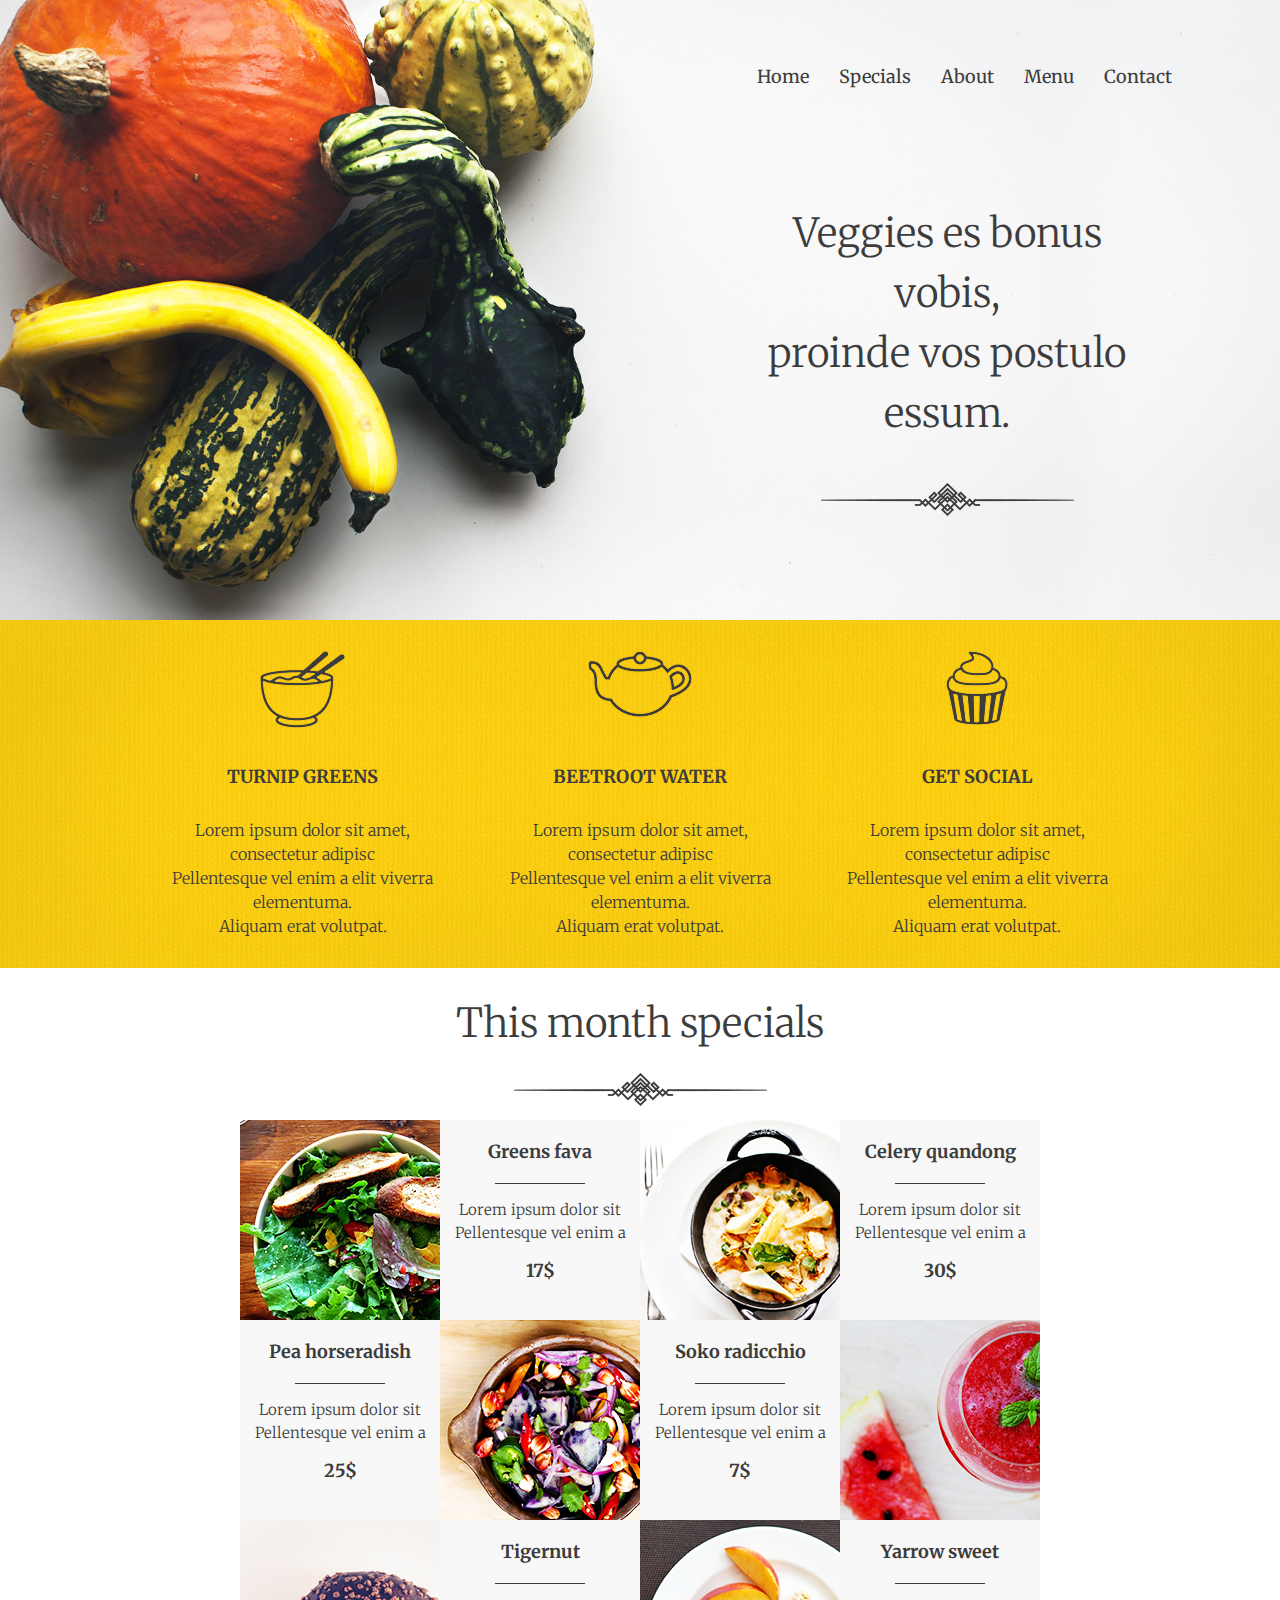
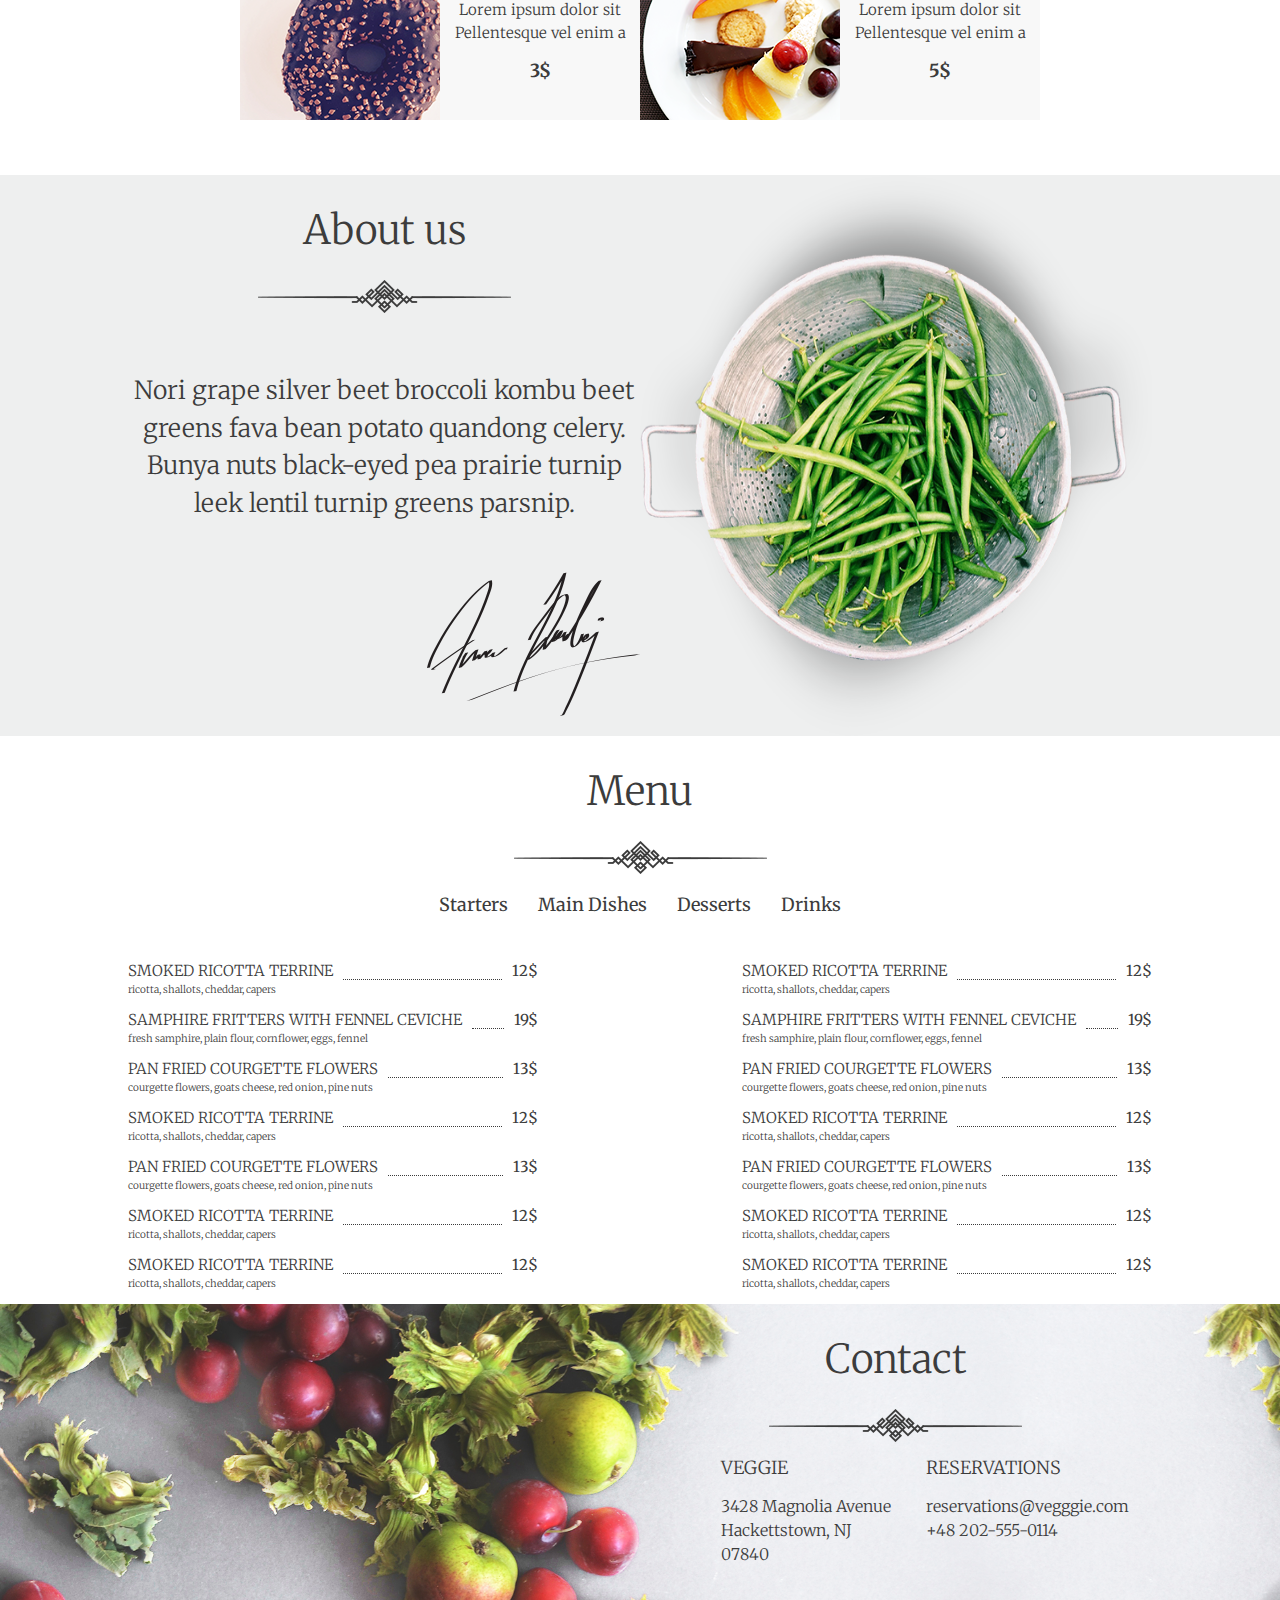
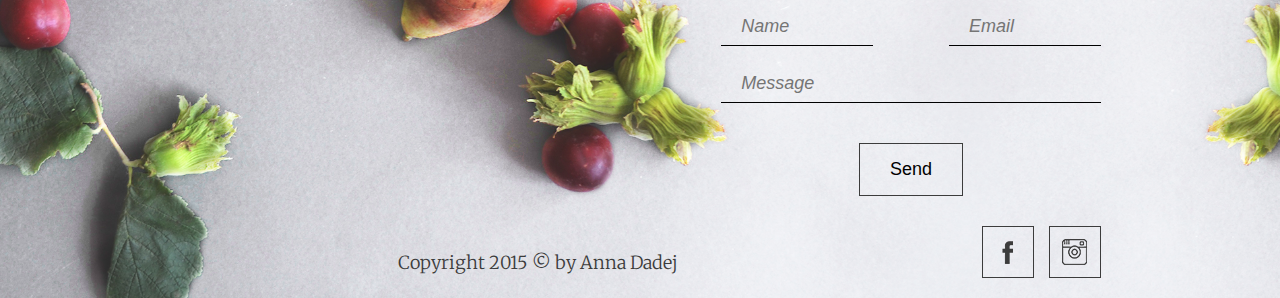
<file: veggie/index.html>
<!DOCTYPE html>
<html lang="en">
<head>
	<meta charset="UTF-8">
	<meta name="viewport" content="width=device-width, initial-scale=1">
	<title>Veggie</title>
	<link href="https://fonts.googleapis.com/css?family=Merriweather:300,300i,400,400i,700,700i,900,900i&display=swap" rel="stylesheet">
	<link rel="stylesheet" href="style.css">
	<link rel="stylesheet" href="reset.css">
	<link rel="stylesheet" href="media.css">
</head>
<body>
	<header>
		<div class="header">
			<div class="container">
				<div class="col-md-17">
					<div class="col-md-10">
						<div class="menu-hidden">
							<ul class="menu_list">
								<li class="menu_list_item"><a href="" class="menu_list_item_link header-menu">Home</a></li>
								<li class="menu_list_item"><a href="#specials" class="menu_list_item_link header-menu">Specials</a></li>
								<li class="menu_list_item"><a href="#about_us" class="menu_list_item_link header-menu">About</a></li>
								<li class="menu_list_item"><a href="#menu" class="menu_list_item_link header-menu">Menu</a></li>
								<li class="menu_list_item"><a href="#contacts" class="menu_list_item_link header-menu">Contact</a></li>
							</ul>
						</div> <!-- menu -->
					</div>
					<div class="col-md-7 display-header">
						<div class="menu">
							<ul class="menu_list">
								<li class="menu_list_item"><a href="" class="menu_list_item_link">Home</a></li>
								<li class="menu_list_item"><a href="#specials" class="menu_list_item_link">Specials</a></li>
								<li class="menu_list_item"><a href="#about_us" class="menu_list_item_link">About</a></li>
								<li class="menu_list_item"><a href="#menu" class="menu_list_item_link">Menu</a></li>
								<li class="menu_list_item"><a href="#contacts" class="menu_list_item_link">Contact</a></li>
							</ul>
						</div> <!-- menu -->
						<div class="title_block margin-bottom1">
							<div class="title">
								<h1 class="title_h1">Veggies es bonus vobis,<br> proinde vos postulo essum.</h1>
							</div>
							<div class="title_decoration">
								<img src="images/title_decoration.png" alt="" class="title_decoration_img">
							</div>
						</div>
					</div> <!-- col-md-7 -->
				</div> <!-- col-md-17 -->
			</div> <!-- container -->
		</div> <!-- .header -->
	</header>

	<main>
		<div class="yellow_block">
			<div class="container">
				<div class="col-md-17">
					<div class="yellow_block_elements-hidden">
							<div class="yellow_block_item">
								<div class="yellow_block_img">
									<img src="images/noodle.png" alt="" class="yellow_block_photo">
								</div>
								<h2 class="yellow_block_item_h2">Turnip greens</h2>
								<p class="yellow_block_item_p">Lorem ipsum dolor sit amet, consectetur adipisc<br>Pellentesque vel enim a elit viverra elementuma.<br>Aliquam erat volutpat.</p>
							</div>
							<div class="yellow_block_item">
								<div class="yellow_block_img">
									<img src="images/tea.png" alt="" class="yellow_block_photo_kettle">
								</div>
								<h2 class="yellow_block_item_h2">Beetroot water</h2>
								<p class="yellow_block_item_p">Lorem ipsum dolor sit amet, consectetur adipisc<br>Pellentesque vel enim a elit viverra elementuma.<br>Aliquam erat volutpat.</p>
							</div>
							<div class="yellow_block_item">
								<div class="yellow_block_img">
									<img src="images/sweet.png" alt="" class="yellow_block_photo">
								</div>								
								<h2 class="yellow_block_item_h2">GET SOCIAL</h2>
								<p class="yellow_block_item_p">Lorem ipsum dolor sit amet, consectetur adipisc<br>Pellentesque vel enim a elit viverra elementuma.<br>Aliquam erat volutpat.</p>
							</div>

						</div>
					<div class="yellow_block_elements">

						<div class="col-md-5">
							<div class="yellow_block_item">
								<div class="yellow_block_img">
									<img src="images/noodle.png" alt="" class="yellow_block_photo">
								</div>
								<h2 class="yellow_block_item_h2">Turnip greens</h2>
								<p class="yellow_block_item_p">Lorem ipsum dolor sit amet, consectetur adipisc<br>Pellentesque vel enim a elit viverra elementuma.<br>Aliquam erat volutpat.</p>
							</div>
						</div>
						<div class="col-md-5">
							<div class="yellow_block_item">
								<div class="yellow_block_img">
									<img src="images/tea.png" alt="" class="yellow_block_photo_kettle">
								</div>
								<h2 class="yellow_block_item_h2">Beetroot water</h2>
								<p class="yellow_block_item_p">Lorem ipsum dolor sit amet, consectetur adipisc<br>Pellentesque vel enim a elit viverra elementuma.<br>Aliquam erat volutpat.</p>
							</div>
						</div>
						<div class="col-md-5">
							<div class="yellow_block_item">
								<div class="yellow_block_img">
									<img src="images/sweet.png" alt="" class="yellow_block_photo">
								</div>								
								<h2 class="yellow_block_item_h2">GET SOCIAL</h2>
								<p class="yellow_block_item_p">Lorem ipsum dolor sit amet, consectetur adipisc<br>Pellentesque vel enim a elit viverra elementuma.<br>Aliquam erat volutpat.</p>
							</div>
						</div>
					</div> <!-- yellow_block_elements -->
				</div> <!-- col-md-17 -->
			</div> <!-- container -->
		</div> <!-- yellow_block -->

		<div class="specials" id="specials">
			<div class="container wrap">
				<div class="col-md-17">
					<div class="specials_title">
						<div class="title_block">
							<h3 class="specials_title_h3">This month specials</h3>
						</div>
						<div class="title_decoration">
							<img src="images/title_decoration.png" alt="" class="title_decoration_img" 
							>
						</div>
					</div>
				</div> <!-- col-md-17 -->
				<div class="col-md-17">
					<div class="specials_item">
						<div class="special_item_element1">
							<div class="img_item">
								<img src="images/specials1.png" alt="" class="img-parameters">
							</div>
							<div class="description_item">
								<h4 class="description_item_h4">Greens fava</h4>
								<div class="border"></div>
								<p class="description_item_p">Lorem ipsum dolor sit Pellentesque vel enim a</p>
								<p class="description_item_price">17$</p>
							</div>
						</div>

						<div class="special_item_element2">
							<div class="img_item">
								<img src="images/specials2.png" alt="" class="img-parameters">
							</div>
							<div class="description_item">
								<h4 class="description_item_h4">Celery quandong</h4>
								<div class="border"></div>
								<p class="description_item_p">Lorem ipsum dolor sit Pellentesque vel enim a</p>
								<p class="description_item_price">30$</p>
							</div>
						</div>

						<div class="special_item_element3">
							<div class="img_item">
								<img src="images/specials3.png" alt="" class="img-parameters">
							</div>
							<div class="description_item">
								<h4 class="description_item_h4">Pea horseradish</h4>
								<div class="border"></div>
								<p class="description_item_p">Lorem ipsum dolor sit Pellentesque vel enim a</p>
								<p class="description_item_price">25$</p>
							</div>
						</div>

						<div class="special_item_element4">
							<div class="img_item">
								<img src="images/specials6.png" alt="" class="img-parameters">
							</div>
							<div class="description_item">
								<h4 class="description_item_h4">Soko radicchio</h4>
								<div class="border"></div>
								<p class="description_item_p">Lorem ipsum dolor sit Pellentesque vel enim a</p>
								<p class="description_item_price">7$</p>
							</div>
						</div>

						<div class="special_item_element5">
							<div class="img_item">
								<img src="images/specials5.png" alt="" class="img-parameters">
							</div>

							<div class="description_item">
								<h4 class="description_item_h4">Tigernut</h4>
								<div class="border"></div>
								<p class="description_item_p">Lorem ipsum dolor sit Pellentesque vel enim a</p>
								<p class="description_item_price">3$</p>
							</div>
						</div>

						<div class="special_item_element6">
							<div class="img_item">
								<img src="images/specials4.png" alt="" class="img-parameters">
							</div>
							<div class="description_item">
								<h4 class="description_item_h4">Yarrow sweet</h4>
								<div class="border"></div>
								<p class="description_item_p">Lorem ipsum dolor sit Pellentesque vel enim a</p>
								<p class="description_item_price">5$</p>
							</div>
						</div>

					</div> <!-- specials_item -->
				</div> <!-- col-md-17 -->
				
			</div> <!-- container -->
		</div> <!-- specials -->

		<div class="about_us" id="about_us">
			<div class="container">
				<div class="col-md-8_5 display-column">
					<div class="title_block">
							<h3 class="specials_title_h3 margin-top">About us</h3>
					</div>
					<div class="title_decoration margin-bottom">
						<img src="images/title_decoration.png" alt="" class="title_decoration_img">
					</div>
					<div class="about_us_text">
						<p class="about_us_text_p">
							Nori grape silver beet broccoli kombu beet<br>greens fava bean potato quandong celery.<br> Bunya nuts black-eyed pea prairie turnip<br>leek lentil turnip greens parsnip.
						</p>
					</div>
					<div class="signature align-self">
						<img src="images/signature.png" alt="" class="signature_img">
					</div>
				</div> <!-- col-md-8_5 -->
				<div class="col-md-8_5 display">
					<div class="shadow">
						<img src="images/about_us_photo.png" alt="" class="sause-pan_img">
					</div>
				</div> <!-- col-md-8_5 -->
			</div> <!-- container -->
		</div> <!-- about_us -->

		<div class="menu_block" id="menu">
			<div class="container wrap">
				<div class="col-md-17">
					<div class="menu_title">
						<div class="title_block">
								<h3 class="specials_title_h3">Menu</h3>
						</div>
						<div class="title_decoration">
							<img src="images/title_decoration.png" alt="" class="title_decoration_img">
						</div>
					</div>
				</div>
				<div class="col-md-17 center">
					<div class="menu display-menu">
						<ul class="menu_list non-margin row">
							<li class="menu_list_item"><a href="#" class="menu_list_item_link">Starters</a></li>
							<li class="menu_list_item"><a href="#" class="menu_list_item_link">Main Dishes</a></li>
							<li class="menu_list_item"><a href="#" class="menu_list_item_link">Desserts</a></li>
							<li class="menu_list_item"><a href="#" class="menu_list_item_link">Drinks</a></li>
						</ul>
				</div>
			</div>
			<div class="col-md-17 space-between">
				<div class="dishes hidden">
						<ul class="dishes_list">
							<li class="dishes_list_item">
								<div class="column">
									<div class="name">
										<h4 class="dishes_list_item_h4">SMOKED RICOTTA TERRINE</h4>

									</div>
									<div class="dotted"></div>
									<div class="price">
										<p class="dishes_list_item_price">12$</p>
									</div>
								</div>
								<div class="description">
									<p class="dishes_list_item_p">ricotta, shallots, cheddar, capers</p>
								</div>							
							</li>
							<li class="dishes_list_item">
								<div class="column">
									<div class="name">
										<h4 class="dishes_list_item_h4">SAMPHIRE FRITTERS WITH FENNEL CEVICHE</h4>
									</div>
									<div class="dotted"></div>
										
									<div class="price">
										<p class="dishes_list_item_price">19$</p>
									</div>
								</div>	
								<div class="description">
									<p class="dishes_list_item_p">fresh samphire, plain flour, cornflower, eggs, fennel</p>
								</div>
							</li>
							<li class="dishes_list_item">
								<div class="column">
									<div class="name">
										<h4 class="dishes_list_item_h4">PAN FRIED COURGETTE FLOWERS</h4>
									</div>
									<div class="dotted"></div>
									<div class="price">
										<p class="dishes_list_item_price">13$</p>
									</div>
								</div>										
								<div class="description">
									<p class="dishes_list_item_p">courgette flowers, goats cheese, red onion, pine nuts</p>
								</div>
							</li>
							<li class="dishes_list_item">
								<div class="column">
									<div class="name">
										<h4 class="dishes_list_item_h4">SMOKED RICOTTA TERRINE</h4>
									</div>
									<div class="dotted"></div>
									<div class="price">
										<p class="dishes_list_item_price">12$</p>
									</div>
								</div>	
								<div class="description">
									<p class="dishes_list_item_p">ricotta, shallots, cheddar, capers</p>
								</div>		
							</li>
							<li class="dishes_list_item">
								<div class="column">
									<div class="name">
										<h4 class="dishes_list_item_h4">PAN FRIED COURGETTE FLOWERS</h4>
									</div>
									<div class="dotted"></div>
									<div class="price">
										<p class="dishes_list_item_price">13$</p>
									</div>
								</div>
								<div class="description">
									<p class="dishes_list_item_p">courgette flowers, goats cheese, red onion, pine nuts</p>
								</div>
							</li>
							<li class="dishes_list_item">
								<div class="column">
									<div class="name">
										<h4 class="dishes_list_item_h4">SMOKED RICOTTA TERRINE</h4>
									</div>
									<div class="dotted"></div>
									<div class="price">
										<p class="dishes_list_item_price">12$</p>
									</div>
								</div>	
								<div class="description">
									<p class="dishes_list_item_p">ricotta, shallots, cheddar, capers</p>
								</div>		
							</li>
							<li class="dishes_list_item">
								<div class="column">
									<div class="name">
										<h4 class="dishes_list_item_h4">SMOKED RICOTTA TERRINE</h4>
									</div>
									<div class="dotted"></div>
									<div class="price">
										<p class="dishes_list_item_price">12$</p>
									</div>
								</div>
								<div class="description">
									<p class="dishes_list_item_p">ricotta, shallots, cheddar, capers</p>
								</div>		
							</li>
							<li class="dishes_list_item">
								<div class="column">
									<div class="name">
										<h4 class="dishes_list_item_h4">SMOKED RICOTTA TERRINE</h4>
									</div>
									<div class="dotted"></div>
									<div class="price">
										<p class="dishes_list_item_price">12$</p>
									</div>
								</div>
								<div class="description">
									<p class="dishes_list_item_p">ricotta, shallots, cheddar, capers</p>
								</div>							
							</li>
							<li class="dishes_list_item">
								<div class="column">
									<div class="name">
										<h4 class="dishes_list_item_h4">SAMPHIRE FRITTERS WITH FENNEL CEVICHE</h4>
									</div>
									<div class="dotted"></div>
									<div class="price">
										<p class="dishes_list_item_price">19$</p>
									</div>
								</div>
								<div class="description">
									<p class="dishes_list_item_p">fresh samphire, plain flour, cornflower, eggs, fennel</p>
								</div>
							</li>
							<li class="dishes_list_item">
								<div class="column">
									<div class="name">
										<h4 class="dishes_list_item_h4">PAN FRIED COURGETTE FLOWERS</h4>
									</div>
									<div class="dotted"></div>
									<div class="price">
										<p class="dishes_list_item_price">13$</p>
									</div>
								</div>	
								<div class="description">
									<p class="dishes_list_item_p">courgette flowers, goats cheese, red onion, pine nuts</p>
								</div>
							</li>
							<li class="dishes_list_item">
								<div class="column">
									<div class="name">
										<h4 class="dishes_list_item_h4">SMOKED RICOTTA TERRINE</h4>
									</div>
									<div class="dotted"></div>
									<div class="price">
										<p class="dishes_list_item_price">12$</p>
									</div>
								</div>
								<div class="description">
									<p class="dishes_list_item_p">ricotta, shallots, cheddar, capers</p>
								</div>		
							</li>
							<li class="dishes_list_item">
								<div class="column">
									<div class="name">
										<h4 class="dishes_list_item_h4">PAN FRIED COURGETTE FLOWERS</h4>
									</div>
									<div class="dotted"></div>
									<div class="price">
										<p class="dishes_list_item_price">13$</p>
									</div>
								</div>
								<div class="description">
									<p class="dishes_list_item_p">courgette flowers, goats cheese, red onion, pine nuts</p>
								</div>
							</li>
							<li class="dishes_list_item">
								<div class="column">
									<div class="name">
										<h4 class="dishes_list_item_h4">SMOKED RICOTTA TERRINE</h4>
									</div>
									<div class="dotted"></div>
									<div class="price">
										<p class="dishes_list_item_price">12$</p>
									</div>
								</div>
								<div class="description">
									<p class="dishes_list_item_p">ricotta, shallots, cheddar, capers</p>
								</div>		
							</li>
							<li class="dishes_list_item">
								<div class="column">
									<div class="name">
										<h4 class="dishes_list_item_h4">SMOKED RICOTTA TERRINE</h4>
									</div>
									<div class="dotted"></div>
									<div class="price">
										<p class="dishes_list_item_price">12$</p>
									</div>
								</div>	
								<div class="description">
									<p class="dishes_list_item_p">ricotta, shallots, cheddar, capers</p>
								</div>		
							</li>
						</ul>
				</div>

				<div class="col-md-7">
					<div class="dishes">
						<ul class="dishes_list">
							<li class="dishes_list_item">
								<div class="column">
									<div class="name">
										<h4 class="dishes_list_item_h4">SMOKED RICOTTA TERRINE</h4>

									</div>
									<div class="dotted"></div>
									<div class="price">
										<p class="dishes_list_item_price">12$</p>
									</div>
								</div>	
								

								<div class="description">
									<p class="dishes_list_item_p">ricotta, shallots, cheddar, capers</p>
								</div>							
							</li>
							<li class="dishes_list_item">
								<div class="column">
									<div class="name">
										<h4 class="dishes_list_item_h4">SAMPHIRE FRITTERS WITH FENNEL CEVICHE</h4>
									</div>
									<div class="dotted"></div>
									<div class="price">
										<p class="dishes_list_item_price">19$</p>
									</div>
								</div>	
								

								<div class="description">
									<p class="dishes_list_item_p">fresh samphire, plain flour, cornflower, eggs, fennel</p>
								</div>
							</li>
							<li class="dishes_list_item">
								<div class="column">
									<div class="name">
										<h4 class="dishes_list_item_h4">PAN FRIED COURGETTE FLOWERS</h4>
									</div>
									<div class="dotted"></div>
									<div class="price">
										<p class="dishes_list_item_price">13$</p>
									</div>
								</div>	
								

								<div class="description">
									<p class="dishes_list_item_p">courgette flowers, goats cheese, red onion, pine nuts</p>
								</div>
							</li>
							<li class="dishes_list_item">
								<div class="column">
									<div class="name">
										<h4 class="dishes_list_item_h4">SMOKED RICOTTA TERRINE</h4>
									</div>
									<div class="dotted"></div>
									<div class="price">
										<p class="dishes_list_item_price">12$</p>
									</div>
								</div>	
								

								<div class="description">
									<p class="dishes_list_item_p">ricotta, shallots, cheddar, capers</p>
								</div>		
							</li>
							<li class="dishes_list_item">
								<div class="column">
									<div class="name">
										<h4 class="dishes_list_item_h4">PAN FRIED COURGETTE FLOWERS</h4>
									</div>
									<div class="dotted"></div>
									<div class="price">
										<p class="dishes_list_item_price">13$</p>
									</div>
								</div>	
								

								<div class="description">
									<p class="dishes_list_item_p">courgette flowers, goats cheese, red onion, pine nuts</p>
								</div>
							</li>
							<li class="dishes_list_item">
								<div class="column">
									<div class="name">
										<h4 class="dishes_list_item_h4">SMOKED RICOTTA TERRINE</h4>
									</div>
									<div class="dotted"></div>
									<div class="price">
										<p class="dishes_list_item_price">12$</p>
									</div>
								</div>	
								

								<div class="description">
									<p class="dishes_list_item_p">ricotta, shallots, cheddar, capers</p>
								</div>		
							</li>
							<li class="dishes_list_item">
								<div class="column">
									<div class="name">
										<h4 class="dishes_list_item_h4">SMOKED RICOTTA TERRINE</h4>
									</div>
									<div class="dotted"></div>
									<div class="price">
										<p class="dishes_list_item_price">12$</p>
									</div>
								</div>	
								

								<div class="description">
									<p class="dishes_list_item_p">ricotta, shallots, cheddar, capers</p>
								</div>		
							</li>
						</ul>
					</div>
				</div> <!-- dishes hidden -->
				<div class="col-md-7">
					<div class="dishes">
						<ul class="dishes_list">
							<li class="dishes_list_item">
								<div class="column">
									<div class="name">
										<h4 class="dishes_list_item_h4">SMOKED RICOTTA TERRINE</h4>

									</div>
									<div class="dotted"></div>
									<div class="price">
										<p class="dishes_list_item_price">12$</p>
									</div>
								</div>	
								

								<div class="description">
									<p class="dishes_list_item_p">ricotta, shallots, cheddar, capers</p>
								</div>							
							</li>
							<li class="dishes_list_item">
								<div class="column">
									<div class="name">
										<h4 class="dishes_list_item_h4">SAMPHIRE FRITTERS WITH FENNEL CEVICHE</h4>
									</div>
									<div class="dotted"></div>
									<div class="price">
										<p class="dishes_list_item_price">19$</p>
									</div>
								</div>	
								

								<div class="description">
									<p class="dishes_list_item_p">fresh samphire, plain flour, cornflower, eggs, fennel</p>
								</div>
							</li>
							<li class="dishes_list_item">
								<div class="column">
									<div class="name">
										<h4 class="dishes_list_item_h4">PAN FRIED COURGETTE FLOWERS</h4>
									</div>
									<div class="dotted"></div>
									<div class="price">
										<p class="dishes_list_item_price">13$</p>
									</div>
								</div>	
								

								<div class="description">
									<p class="dishes_list_item_p">courgette flowers, goats cheese, red onion, pine nuts</p>
								</div>
							</li>
							<li class="dishes_list_item">
								<div class="column">
									<div class="name">
										<h4 class="dishes_list_item_h4">SMOKED RICOTTA TERRINE</h4>
									</div>
									<div class="dotted"></div>
									<div class="price">
										<p class="dishes_list_item_price">12$</p>
									</div>
								</div>	
								

								<div class="description">
									<p class="dishes_list_item_p">ricotta, shallots, cheddar, capers</p>
								</div>		
							</li>
							<li class="dishes_list_item">
								<div class="column">
									<div class="name">
										<h4 class="dishes_list_item_h4">PAN FRIED COURGETTE FLOWERS</h4>
									</div>
									<div class="dotted"></div>
									<div class="price">
										<p class="dishes_list_item_price">13$</p>
									</div>
								</div>	
								

								<div class="description">
									<p class="dishes_list_item_p">courgette flowers, goats cheese, red onion, pine nuts</p>
								</div>
							</li>
							<li class="dishes_list_item">
								<div class="column">
									<div class="name">
										<h4 class="dishes_list_item_h4">SMOKED RICOTTA TERRINE</h4>
									</div>
									<div class="dotted"></div>
									<div class="price">
										<p class="dishes_list_item_price">12$</p>
									</div>
								</div>	
								

								<div class="description">
									<p class="dishes_list_item_p">ricotta, shallots, cheddar, capers</p>
								</div>		
							</li>
							<li class="dishes_list_item">
								<div class="column">
									<div class="name">
										<h4 class="dishes_list_item_h4">SMOKED RICOTTA TERRINE</h4>
									</div>
									<div class="dotted"></div>
									<div class="price">
										<p class="dishes_list_item_price">12$</p>
									</div>
								</div>	
								

								<div class="description">
									<p class="dishes_list_item_p">ricotta, shallots, cheddar, capers</p>
								</div>		
							</li>
						</ul>
					</div>
				</div>
			</div>
			</div> <!-- col-md-17 -->
		</div> <!-- menu_block -->
	</main>

	<footer>
		<div class="contacts" >
			<div class="container wrap">
				<div class="col-md-9"></div>
				<div class="col-md-7">
					<div class="title_block">
						<h3 class="specials_title_h3">Contact</h3>
					</div>
					<div class="title_decoration">
						<img src="images/title_decoration.png" alt="" class="title_decoration_img">
					</div>

					<div class="contact_info_block1 hidden1">
						
							<div class="address">
								<h4 class="contacts_h4">Veggie</h4>
								<p class="contacts_p">3428 Magnolia Avenue<br>Hackettstown, NJ 07840</p>
							</div>
						
						
							<div class="reservation">
								<h4 class="contacts_h4">Reservations</h4>
								<p class="contacts_p">reservations@vegggie.com<br>+48 202-555-0114</p>
							</div>
						
					</div>

					<div class="contact_info_block display-none1">
						<div class="col-md-8_5">
							<div class="address">
								<h4 class="contacts_h4">Veggie</h4>
								<p class="contacts_p">3428 Magnolia Avenue<br>Hackettstown, NJ 07840</p>
							</div>
						</div>
						<div class="col-md-8_5">
							<div class="reservation">
								<h4 class="contacts_h4">Reservations</h4>
								<p class="contacts_p">reservations@vegggie.com<br>+48 202-555-0114</p>
							</div>
						</div>
					</div>

					<div class="contact_form" id="contacts">
						<form action="" method="post" class="form">

							<div class="col-md-17 hidden">
								<input type="text" class="input" placeholder="Name">
							</div>
							<div class="col-md-17 hidden">
								<input type="email" class="input" placeholder="Email">
							</div>

							
							<div class="col-md-7 display-none1">
								<input type="text" class="input" placeholder="Name">
							</div>
							<div class="col-md-7 display-none1">
								<input type="email" class="input" placeholder="Email">
							</div>
							<div class="col-md-17">
								<input type="text" class="input margin" placeholder="Message">
							</div>
							<div class="col-md-17 center">
								<button class="send_btn">Send</button>
							</div>
							
							
						</form>
					</div> <!-- contact_form -->

				</div> <!-- col-md-7 -->
				<div class="col-md-1"></div>
				<div class="col-md-17 align-items">
					<div class="col-md-14">
						<div class="copyright center">
							<p class="copyright_text">Copyright 2015 &copy;  by Anna Dadej</p>
						</div>
					</div>
					<div class="col-md-2">
						<div class="social_block">
							<ul class="social_menu">
								<li class="social_menu_item margin-right">
									<a href="" class="social_menu_item_link">
										<img src="images/facebook_logo.png" alt="" class="social_menu_item_img1">
									</a>
								</li>
								<li class="social_menu_item">
									<a href="" class="social_menu_item_link">
										<img src="images/instagram_logo.png" alt="" class="social_menu_item_img2">
									</a>
								</li>
							</ul>
						</div>
					</div>
					<div class="col-md-1"></div>
				</div>
				
			</div> <!-- container -->
				
							
							
					

			<div> <!-- container -->
		</div> <!-- contacts -->
		
	</footer>
</body>
</html>
</file>
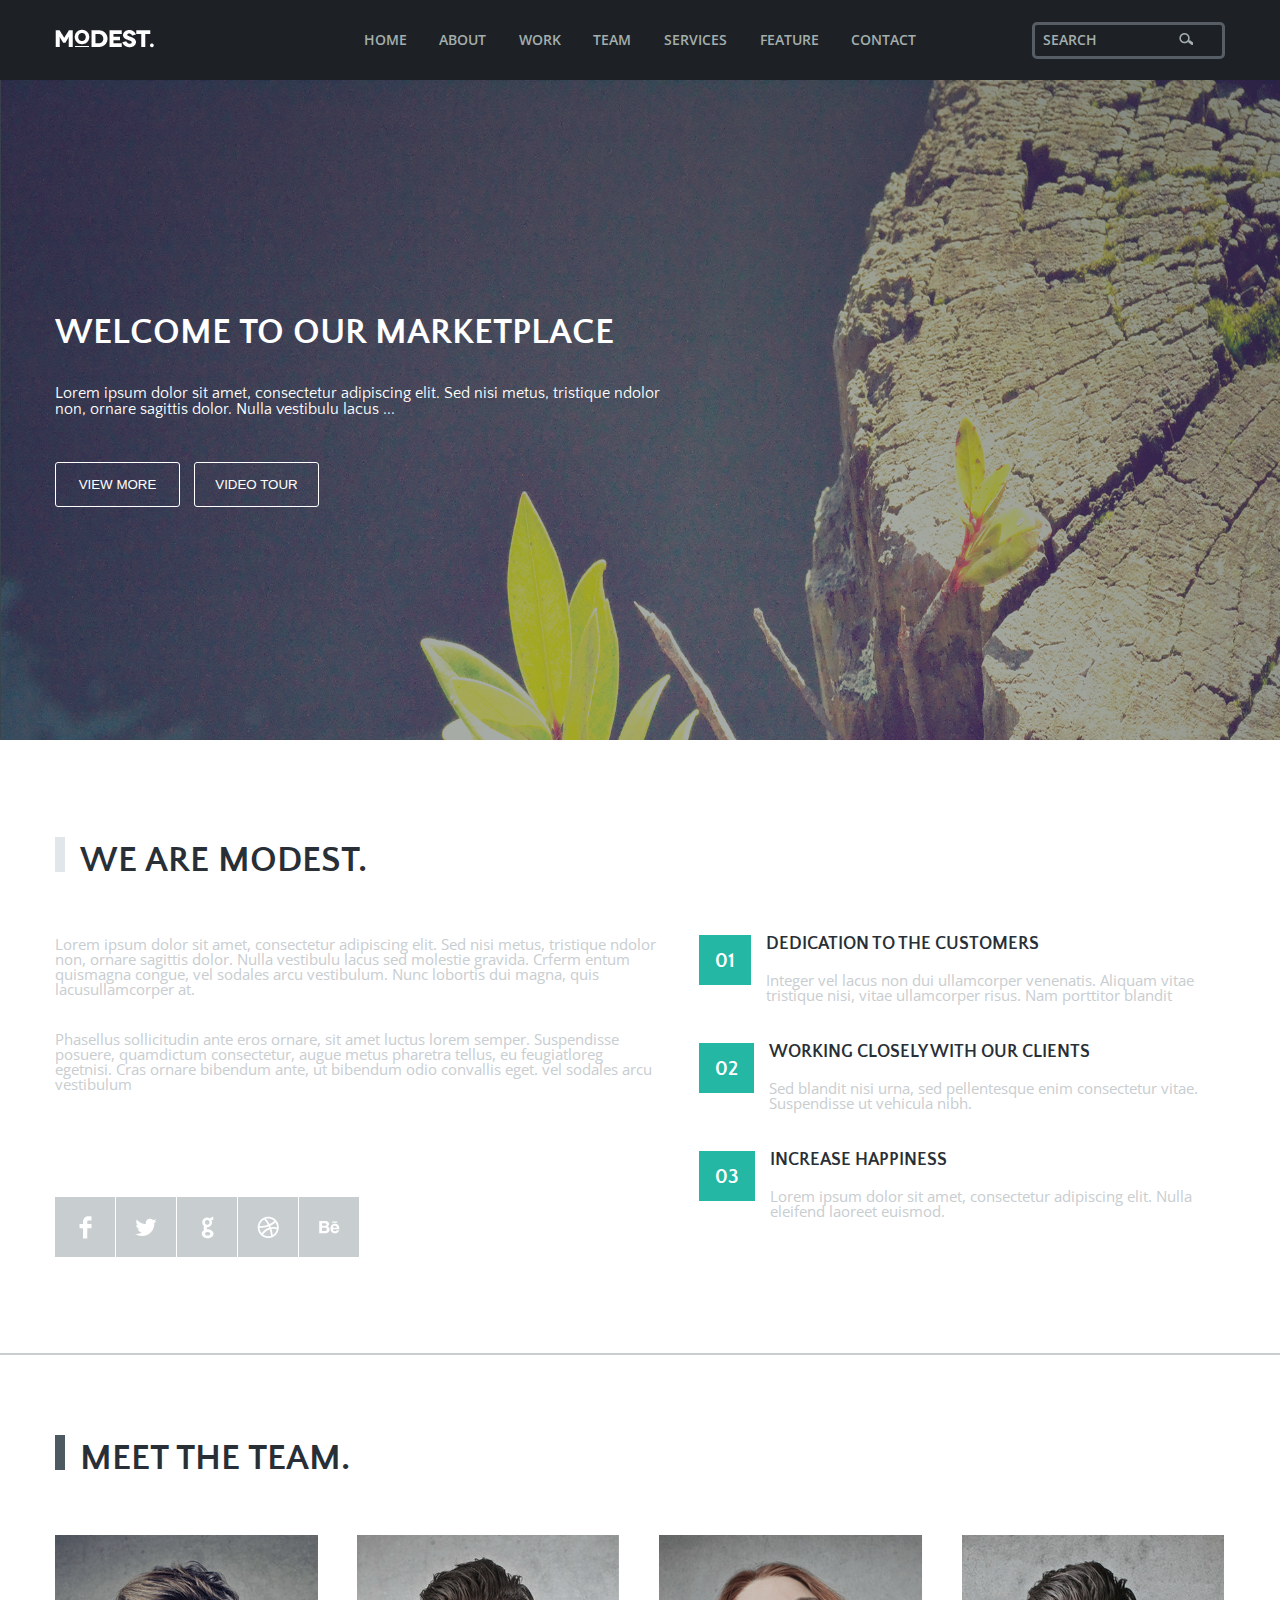
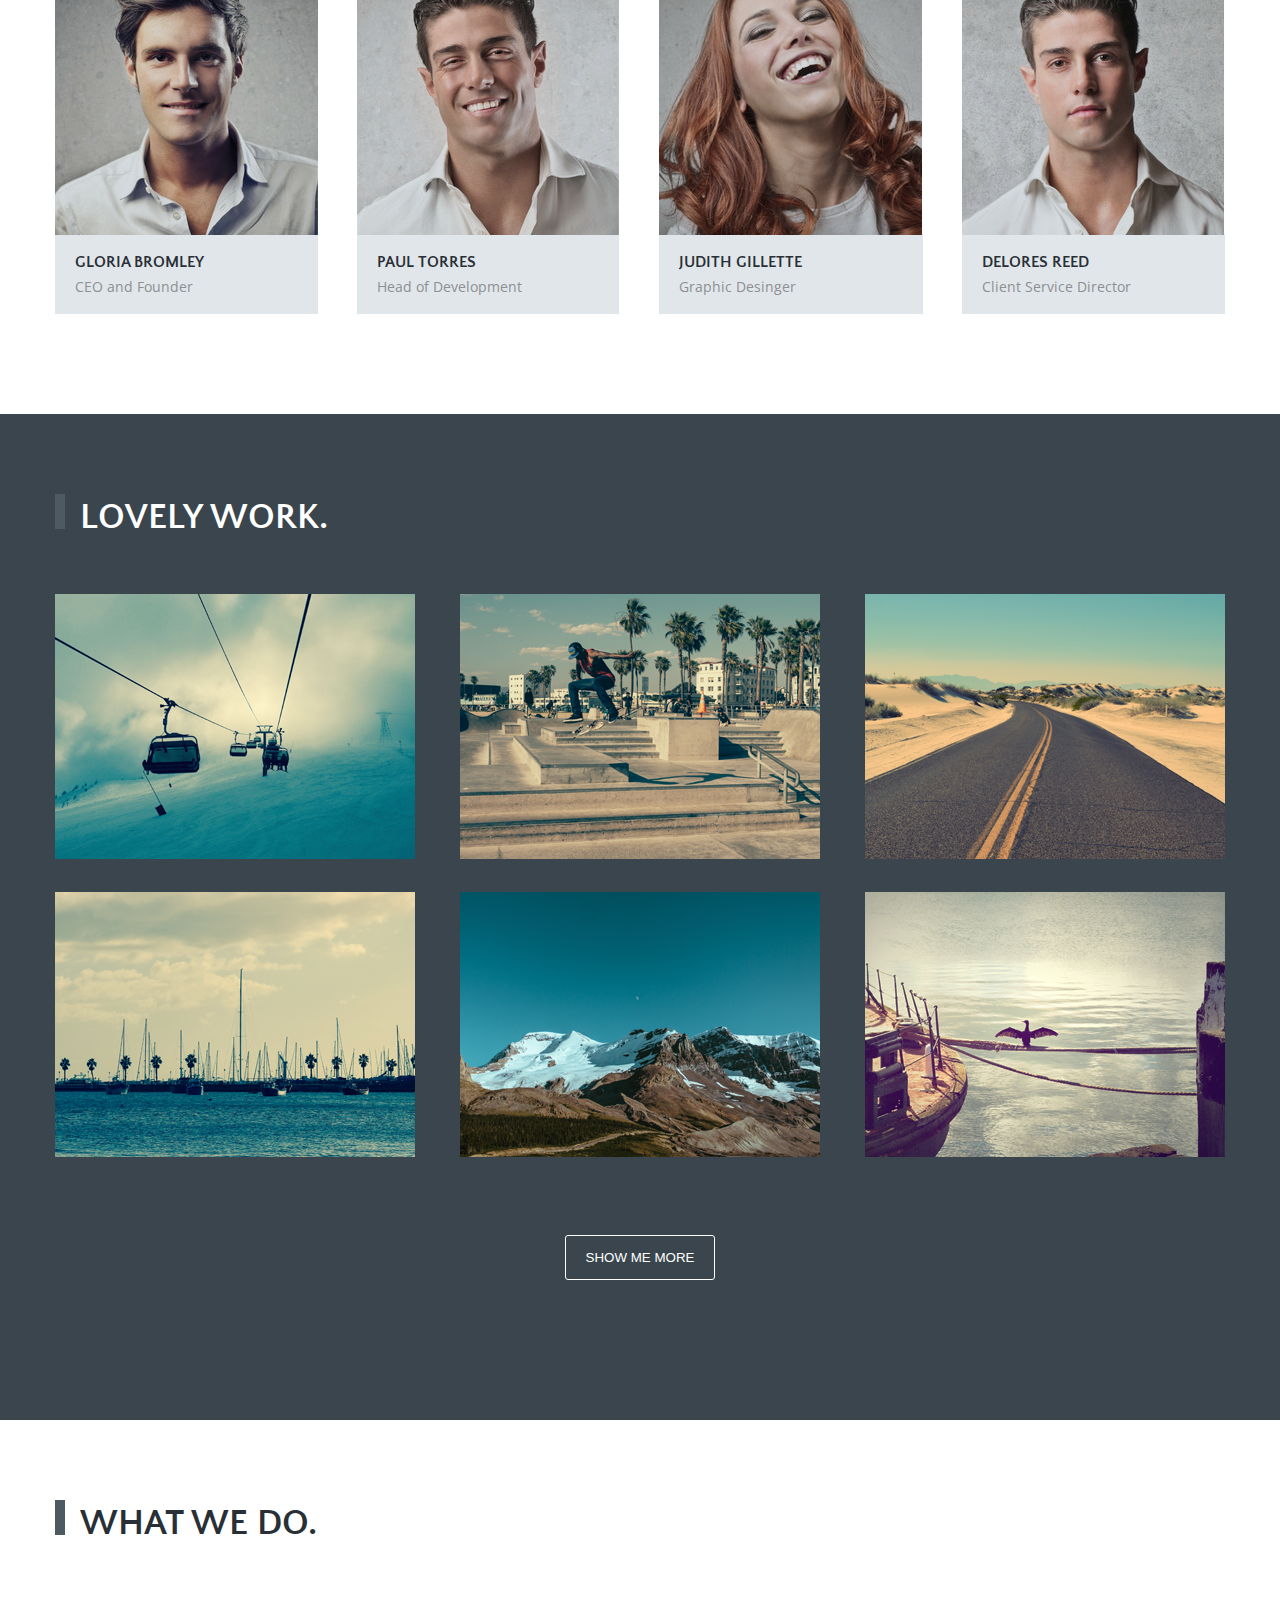
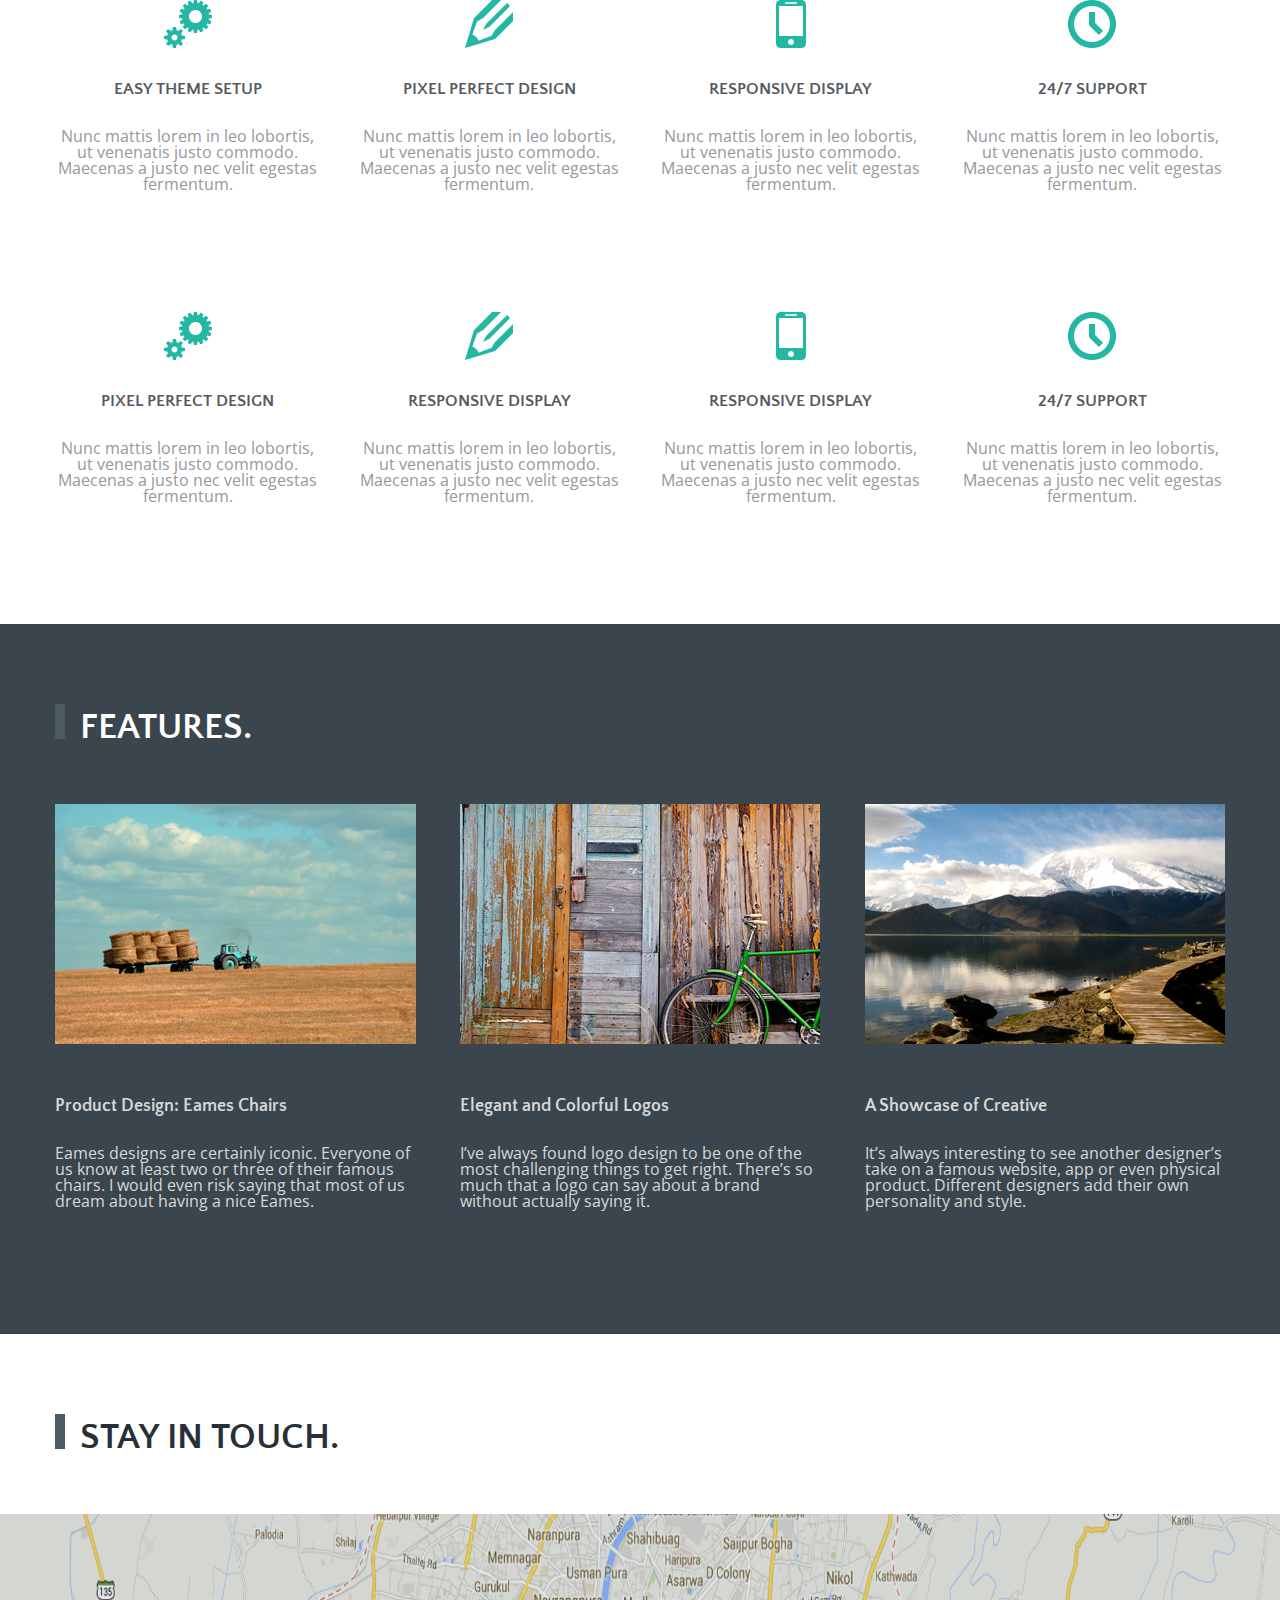
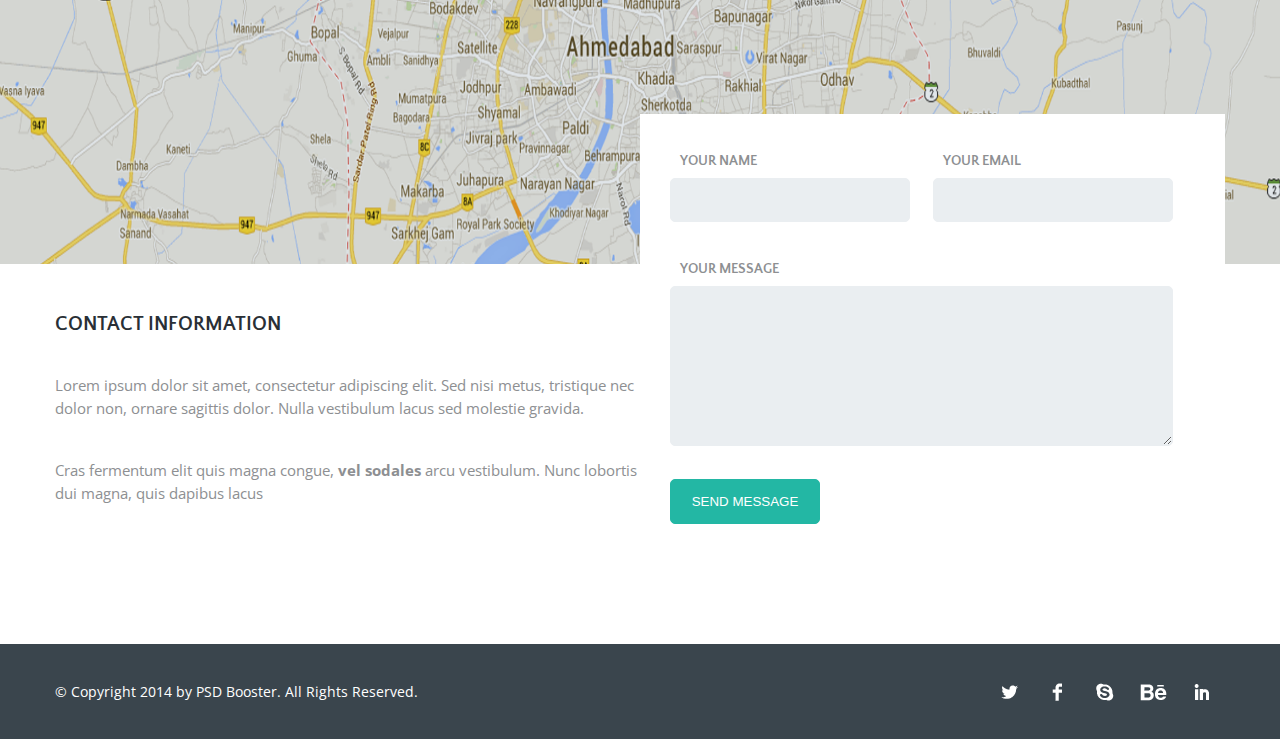
<file: index2.html>
<!DOCTYPE html>
<html lang="en">
<head>
	<meta charset="UTF-8">
	<title>Modest</title>
	<link href="https://fonts.googleapis.com/css?family=Open+Sans:400,400i,600,600i,700,700i|Quattrocento+Sans:400,400i,700,700i&display=swap" rel="stylesheet">
	<link rel="stylesheet" href="reset2.css">
	<link rel="stylesheet" href="style2.css">
</head>
<body>
	<header>
		<div class="header">
			<div class="container">
				<div class="col-md-3">
					<div class="logo">
						<a href="">
							<img src="blog/modest_logo.png">
						</a>
					</div>					
				</div>
				<div class="col-md-6">
					<div class="menu">
						<ul class="menu_list">
							<a href="index3.html" class="menu_list_item_link" target="_blank">
								<li class="menu_list_item">home</li>
							</a>
							<a href="" class="menu_list_item_link">
								<li class="menu_list_item">about</li>
							</a>
							<a href="" class="menu_list_item_link">
								<li class="menu_list_item">work</li>
							</a>
							<a href="" class="menu_list_item_link">
								<li class="menu_list_item">team</li>
							</a>
							<a href="" class="menu_list_item_link">
								<li class="menu_list_item">services</li>
							</a>
							<a href="" class="menu_list_item_link">
								<li class="menu_list_item">feature</li>
							</a>
							<a href="" class="menu_list_item_link">
								<li class="menu_list_item">contact</li>
							</a>
						</ul>
					</div>
				</div>
				<div class="col-md-3">
					<div class="search">
						<div class="col-md-2">
							<form action="" method="get" class="form_search">
								<input type="text" placeholder="search" name="q" class="input_search">
								<button type="submit" value="search" class="btn_search"></button>
							</form>
						</div>
					</div>
				</div>
					

			</div> <!-- container -->
		</div> <!-- header -->
	</header>

	<main>
		<div class="marketplace">
			<div class="container">
				<div class="marketplace_block">
					<h2 class="marketplace_h2">welcome to our marketplace</h2>
					<p class="marketplace_text">Lorem ipsum dolor sit amet, consectetur adipiscing elit. Sed nisi metus, tristique ndolor </br>non, ornare sagittis dolor. Nulla vestibulu lacus ...</p>
					<button class="button left_btn_margin"><a href="" class="button_link">view more</a></button>
					<button class="button"><a href="" class="button_link">video tour</a></button>

				</div>
			</div>	<!-- container -->			
		</div> <!-- marketplace -->

		<div class="we_are_modest">
			<div class="container">

				<div class="col-md-7">

					<div class="block_name">
						<img src="blog/border_left_light.png">
						<h2 class="block_name_dark">we are modest.</h2>
					</div>
					
					<div class="we_are_modest_text">
						<p class="we_are_modest_p">Lorem ipsum dolor sit amet, consectetur adipiscing elit. Sed nisi metus, tristique ndolor non, ornare sagittis dolor. Nulla vestibulu lacus sed molestie gravida. Crferm entum  quismagna congue, vel sodales arcu vestibulum. Nunc lobortis dui magna, quis lacusullamcorper at.</p>
						<p class="we_are_modest_p">Phasellus sollicitudin ante eros ornare, sit amet luctus lorem semper. Suspendisse posuere, quamdictum consectetur, augue metus pharetra tellus, eu feugiatloreg egetnisi. Cras ornare bibendum ante, ut bibendum odio convallis eget. vel sodales arcu vestibulum</p>
					</div>
					<div class="social_icons">
						<ul class="si_list">
							<li class="si_item"><a href="" class="si_link"><img src="blog/icon_1.png" alt="" class="si_img"></a></li>
							<li class="si_item"><a href="" class="si_link"><img src="blog/icon_2.png" alt=""></a></li>
							<li class="si_item"><a href="" class="si_link"><img src="blog/icon_3.png" alt=""></a></li>
							<li class="si_item"><a href="" class="si_link"><img src="blog/icon_4.png" alt=""></a></li>
							<li class="si_item"><a href="" class="si_link"><img src="blog/icon_5.png" alt=""></a></li>
						</ul>
					</div>
					
				</div>
				<div class="col-md-5">
					<div class="positions_block">
						<div class="block_item">
							<div class="block_item_number">01</div>
							<div class="block_item_text">
								<h3 class="block_item_text_h3">Dedication to the customers</h3>
								<p class="block_item_text_p">Integer vel lacus non dui ullamcorper venenatis. Aliquam vitae tristique nisi, vitae ullamcorper risus. Nam porttitor blandit</p>
							</div>
						</div>
						<div class="block_item">
							<div class="block_item_number">02</div>
							<div class="block_item_text">
								<h3 class="block_item_text_h3">working closely with our clients</h3>
								<p class="block_item_text_p">Sed blandit nisi urna, sed pellentesque enim consectetur vitae. Suspendisse ut vehicula nibh.</p>
							</div>
						</div>
						<div class="block_item">
							<div class="block_item_number">03</div>
								<div class="block_item_text">
									<h3 class="block_item_text_h3">increase happiness</h3>
									<p class="block_item_text_p">Lorem ipsum dolor sit amet, consectetur adipiscing elit. Nulla eleifend laoreet euismod.</p>
								</div>
						</div>
					</div>
				</div> <!-- col-md-5 -->
			</div>	<!-- container -->
		</div> <!-- we_are_modest -->


		<div class="meet_the_team">
			<div class="container wrap">
				<div class="block_name">
					<img src="blog/border_left_grey.png">
					<h2 class="block_name_dark">meet the team.</h2>
				</div>
				<div class="col-md-12">
					<div class="photo_block">
						<div class="photo_item">
							<img src="blog/photo1.png" alt="" class="photo_item_img">
							<div class="photo_item_icon">
								<ul class="si_list">
									<li class="photo_si_item"><a href=""><img src="Blog/footer1.png" alt="" class="si_link"></a></li>
									<li class="photo_si_item"><a href="" class="si_link"><img src="blog/footer2.png" alt=""></a></li>
									<li class="photo_si_item"><a href="" class="si_link"><img src="blog/footer5.png" alt=""></a></li>
								</ul>
							</div>
							
							<div class="photo_item_text">
								<h4 class="photo_item_text_name">Gloria Bromley</h4>
								<p class="photo_item_text_job">CEO and Founder</p>
							</div>
						</div>
						<div class="photo_item">
							<img src="blog/photo2.png" alt="" class="photo_item_img">
							<div class="photo_item_icon">
								<ul class="si_list">
									<li class="photo_si_item"><a href=""><img src="Blog/footer1.png" alt="" class="si_link"></a></li>
									<li class="photo_si_item"><a href="" class="si_link"><img src="blog/footer2.png" alt=""></a></li>
									<li class="photo_si_item"><a href="" class="si_link"><img src="blog/footer5.png" alt=""></a></li>
								</ul>
							</div>
							<div class="photo_item_text">
								<h4 class="photo_item_text_name">Paul Torres</h4>
								<p class="photo_item_text_job">Head of Development</p>
							</div>
						</div>
						<div class="photo_item">
							<img src="blog/photo3.png" alt="" class="photo_item_img">
							<div class="photo_item_icon">
								<ul class="si_list">
									<li class="photo_si_item"><a href=""><img src="blog/footer1.png" alt="" class="si_link"></a></li>
									<li class="photo_si_item"><a href="" class="si_link"><img src="blog/footer2.png" alt=""></a></li>
									<li class="photo_si_item"><a href="" class="si_link"><img src="blog/footer5.png" alt=""></a></li>
								</ul>
							</div>
							<div class="photo_item_text">
								<h4 class="photo_item_text_name">Judith Gillette</h4>
								<p class="photo_item_text_job">Graphic Desinger</p>
							</div>
						</div>
						<div class="photo_item">
							<img src="blog/photo4.png" alt="" class="photo_item_img">
							<div class="photo_item_icon">
								<ul class="si_list">
									<li class="photo_si_item"><a href=""><img src="blog/footer1.png" alt="" class="si_link"></a></li>
									<li class="photo_si_item"><a href="" class="si_link"><img src="blog/footer2.png" alt=""></a></li>
									<li class="photo_si_item"><a href="" class="si_link"><img src="blog/footer5.png" alt=""></a></li>
								</ul>
							</div>
							<div class="photo_item_text">
								<h4 class="photo_item_text_name">Delores Reed</h4>
								<p class="photo_item_text_job">Client Service Director</p>
							</div>
						</div>
					</div>
				</div>	<!-- col-md-12 -->
					
			</div> <!-- container -->
		</div> <!-- meet the team -->
		
		<div class="lovely_work">
			<div class="container wrap">
				<div class="block_name">
					<img src="blog/border_left_grey.png">
					<h2 class="block_name_white">lovely work.</h2>
				</div>

				<div class="col-md-12">
					<div class="lovely_work_images">
						<div class="lovely_work_item">
							<img src="blog/lovely_work1.png" alt="" class="lovely_work_img">
							<div class="overlay">
								<img src="blog/plus.png" alt="" class="plus_img">
								<div class="overlay_text">
									<h5 class="overlay_text_h5">partnership guidlines</h5>
								</div>
							</div>
						</div>
						<div class="lovely_work_item">
							<img src="blog/lovely_work2.png" alt="" class="lovely_work_img">
							<div class="overlay">
								<img src="blog/plus.png" alt="" class="plus_img">
								<div class="overlay_text">
									<h5 class="overlay_text_h5">partnership guidlines</h5>
								</div>
							</div>
						</div>
						<div class="lovely_work_item">
							<img src="blog/lovely_work3.png" alt="" class="lovely_work_img">
							<div class="overlay">
								<img src="blog/plus.png" alt="" class="plus_img">
								<div class="overlay_text">
									<h5 class="overlay_text_h5">partnership guidlines</h5>
								</div>
							</div>
						</div>
						<div class="lovely_work_item">
							<img src="blog/lovely_work4.png" alt="" class="lovely_work_img">
							<div class="overlay">
								<img src="blog/plus.png" alt="" class="plus_img">
								<div class="overlay_text">
									<h5 class="overlay_text_h5">partnership guidlines</h5>
								</div>
							</div>
						</div>
						<div class="lovely_work_item">
							<img src="blog/lovely_work5.png" alt="" class="lovely_work_img">
							<div class="overlay">
								<img src="blog/plus.png" alt="" class="plus_img">
								<div class="overlay_text">
									<h5 class="overlay_text_h5">partnership guidlines</h5>
								</div>
							</div>
						</div>
						<div class="lovely_work_item">
							<img src="blog/lovely_work6.png" alt="" class="lovely_work_img">
							<div class="overlay">
								<img src="blog/plus.png" alt="" class="plus_img">
								<div class="overlay_text">
									<h5 class="overlay_text_h5">partnership guidlines</h5>
								</div>
							</div>
						</div>
						
					</div>

				</div> <!-- col-md-12 -->
				<div class="col-md-12">
					<div class="container center">
					<button class="show_me_more_btn"><a href="" class="button_link">show me more</a></button>
					</div>
				</div>


				
			</div> <!-- container -->
		</div> <!-- lovely_work -->

		<div class="what_we_do">
			<div class="container wrap margin">
				<div class="block_name">
					<img src="blog/border_left_grey.png">
					<h2 class="block_name_dark">what we do.</h2>
				</div>
				<div class="col-md-12">
					<div class="what_we_do_block">
						<div class="what_we_do_item">
							<img src="blog/what_we_do1.png" alt="">
							<h4 class="wwd_h4">Easy theme Setup</h4>
							<p class="wwd_p">Nunc mattis lorem in leo lobortis, ut venenatis justo commodo. Maecenas a justo nec velit egestas fermentum.</p>
						</div>
						<div class="what_we_do_item">
							<img src="blog/what_we_do2.png" alt="">
							<h4 class="wwd_h4">pixel perfect design</h4>
							<p class="wwd_p">Nunc mattis lorem in leo lobortis, ut venenatis justo commodo. Maecenas a justo nec velit egestas fermentum.</p>
						</div>
						<div class="what_we_do_item">
							<img src="blog/what_we_do3.png" alt="">
							<h4 class="wwd_h4">responsive display</h4>
							<p class="wwd_p">Nunc mattis lorem in leo lobortis, ut venenatis justo commodo. Maecenas a justo nec velit egestas fermentum.</p>
						</div>
						<div class="what_we_do_item">
							<img src="blog/what_we_do4.png" alt="">
							<h4 class="wwd_h4">24/7 support</h4>
							<p class="wwd_p">Nunc mattis lorem in leo lobortis, ut venenatis justo commodo. Maecenas a justo nec velit egestas fermentum.</p>
						</div>
						<div class="what_we_do_item">
							<img src="blog/what_we_do1.png" alt="">
							<h4 class="wwd_h4">pixel perfect design</h4>
							<p class="wwd_p">Nunc mattis lorem in leo lobortis, ut venenatis justo commodo. Maecenas a justo nec velit egestas fermentum.</p>
						</div>
						<div class="what_we_do_item">
							<img src="blog/what_we_do2.png" alt="">
							<h4 class="wwd_h4">responsive display</h4>
							<p class="wwd_p">Nunc mattis lorem in leo lobortis, ut venenatis justo commodo. Maecenas a justo nec velit egestas fermentum.</p>
						</div>
						<div class="what_we_do_item">
							<img src="blog/what_we_do3.png" alt="">
							<h4 class="wwd_h4">responsive display</h4>
							<p class="wwd_p">Nunc mattis lorem in leo lobortis, ut venenatis justo commodo. Maecenas a justo nec velit egestas fermentum.</p>
						</div>
						<div class="what_we_do_item">
							<img src="blog/what_we_do4.png" alt="">
							<h4 class="wwd_h4">24/7 support</h4>
							<p class="wwd_p">Nunc mattis lorem in leo lobortis, ut venenatis justo commodo. Maecenas a justo nec velit egestas fermentum.</p>
						</div>
					</div>
				</div>
			</div> <!-- container -->
		</div> <!-- what_we_do -->

		<div class="features">
			<div class="container wrap">
				<div class="block_name">
					<img src="blog/border_left_grey.png">
					<h2 class="block_name_white">features.</h2>
				</div>
				<div class="col-md-12">
					<div class="features_item">
						<div class="features_block">
							<img src="blog/features1.png" alt="">
							<div class="features_text">
								<h5 class="feature_text_h5">Product Design: Eames Chairs</h5>
								<p class="feature_text_p">Eames designs are certainly iconic. Everyone of us know at least two or three of their famous chairs. I would even risk saying that most of us dream about having a nice Eames.</p>
							</div>
						</div>
						<div class="features_block">
							<img src="blog/features2.png" alt="">
							<div class="features_text">
								<h5 class="feature_text_h5">Elegant and Colorful Logos</h5>
								<p class="feature_text_p">I’ve always found logo design to be one of the most challenging things to get right. There’s so much that a logo can say about a brand without actually saying it.</p>
							</div>
						</div>
						<div class="features_block">
							<img src="blog/features3.png" alt="">
							<div class="features_text">
								<h5 class="feature_text_h5">A Showcase of Creative</h5>
								<p class="feature_text_p">It’s always interesting to see another designer’s take on a famous website, app or even physical product. Different designers add their own personality and style.</p>
							</div>
						</div>	
					</div>
				</div> <!-- col-md-12 -->
			</div> <!-- container -->
		</div> <!-- features -->

		<div class="stay_in_touch">
			<div class="container wrap">
				<div class="block_name">
					<img src="blog/border_left_grey.png">
					<h2 class="block_name_dark">stay in touch.</h2>
				</div>
			</div>
		</div>
		<div class="map"></div>
		<div class="contact_info">
			<div class="container">
				<div class="col-md-6">
					<div class="contact_info_text">
						<h6 class="contact_info_text_h6">contact information</h6>
						<p class="contact_info_text_p margin-bottom">
							Lorem ipsum dolor sit amet, consectetur adipiscing elit. Sed nisi metus, tristique nec dolor non, ornare sagittis dolor. Nulla vestibulum lacus sed molestie gravida.
						</p>
						<p class="contact_info_text_p">
							Cras fermentum elit quis magna congue, <span class="contact_info_text_span" >vel sodales</span> arcu vestibulum. Nunc lobortis dui magna, quis dapibus lacus
						</p>
					</div>
				</div>
				<div class="col-md-6">
					<div class="contact_form">
						<form action="" method="post" class="form">
							<div class="contact_form_name col-md-6">
								<h6 class="form_text">your name</h6>
								<input type="text" name="name" class="contact_form_name_input">
							</div>
							<div class="contact_form_email col-md-6">
								<h6 class="form_text">your email</h6>
								<input type="email" name="email" class="contact_form_email_input">
							</div>
							<div class="contact_form_message col-md-12">
								<h6 class="form_text">your message</h6>
								<textarea class="textarea"></textarea>
							</div>
							<div class="contact_form_send col-md-12">
								<button class="send_message_btn">send message</button>
								
							</div>
							
						</form>
					</div>
				</div>
			</div>
		</div>
	</main>

	<footer>
		<div class="footer">
			<div class="container">
				<div class="col-md-9">
					<div class="copyright">
						<p class="copyright_text">&copy; Copyright 2014 by PSD Booster. All Rights Reserved.</p>
					</div>
				</div>
				<div class="col-md-3">
					<div class="social_icons">
						<ul class="si_list_footer">
							<li class="si_footer"><a href="" class="si_link"><img src="blog/footer1.png" alt="" class="si_img"></a></li>
							<li class="si_footer"><a href="" class="si_link"><img src="blog/footer2.png" alt=""></a></li>
							<li class="si_footer"><a href="" class="si_link"><img src="blog/footer3.png" alt=""></a></li>
							<li class="si_footer"><a href="" class="si_link"><img src="blog/footer4.png" alt=""></a></li>
							<li class="si_footer"><a href="" class="si_link"><img src="blog/footer5.png" alt=""></a></li>
						</ul>
					</div>
				</div>
			</div>
		</div>
	</footer>
</body>
</html>
</file>
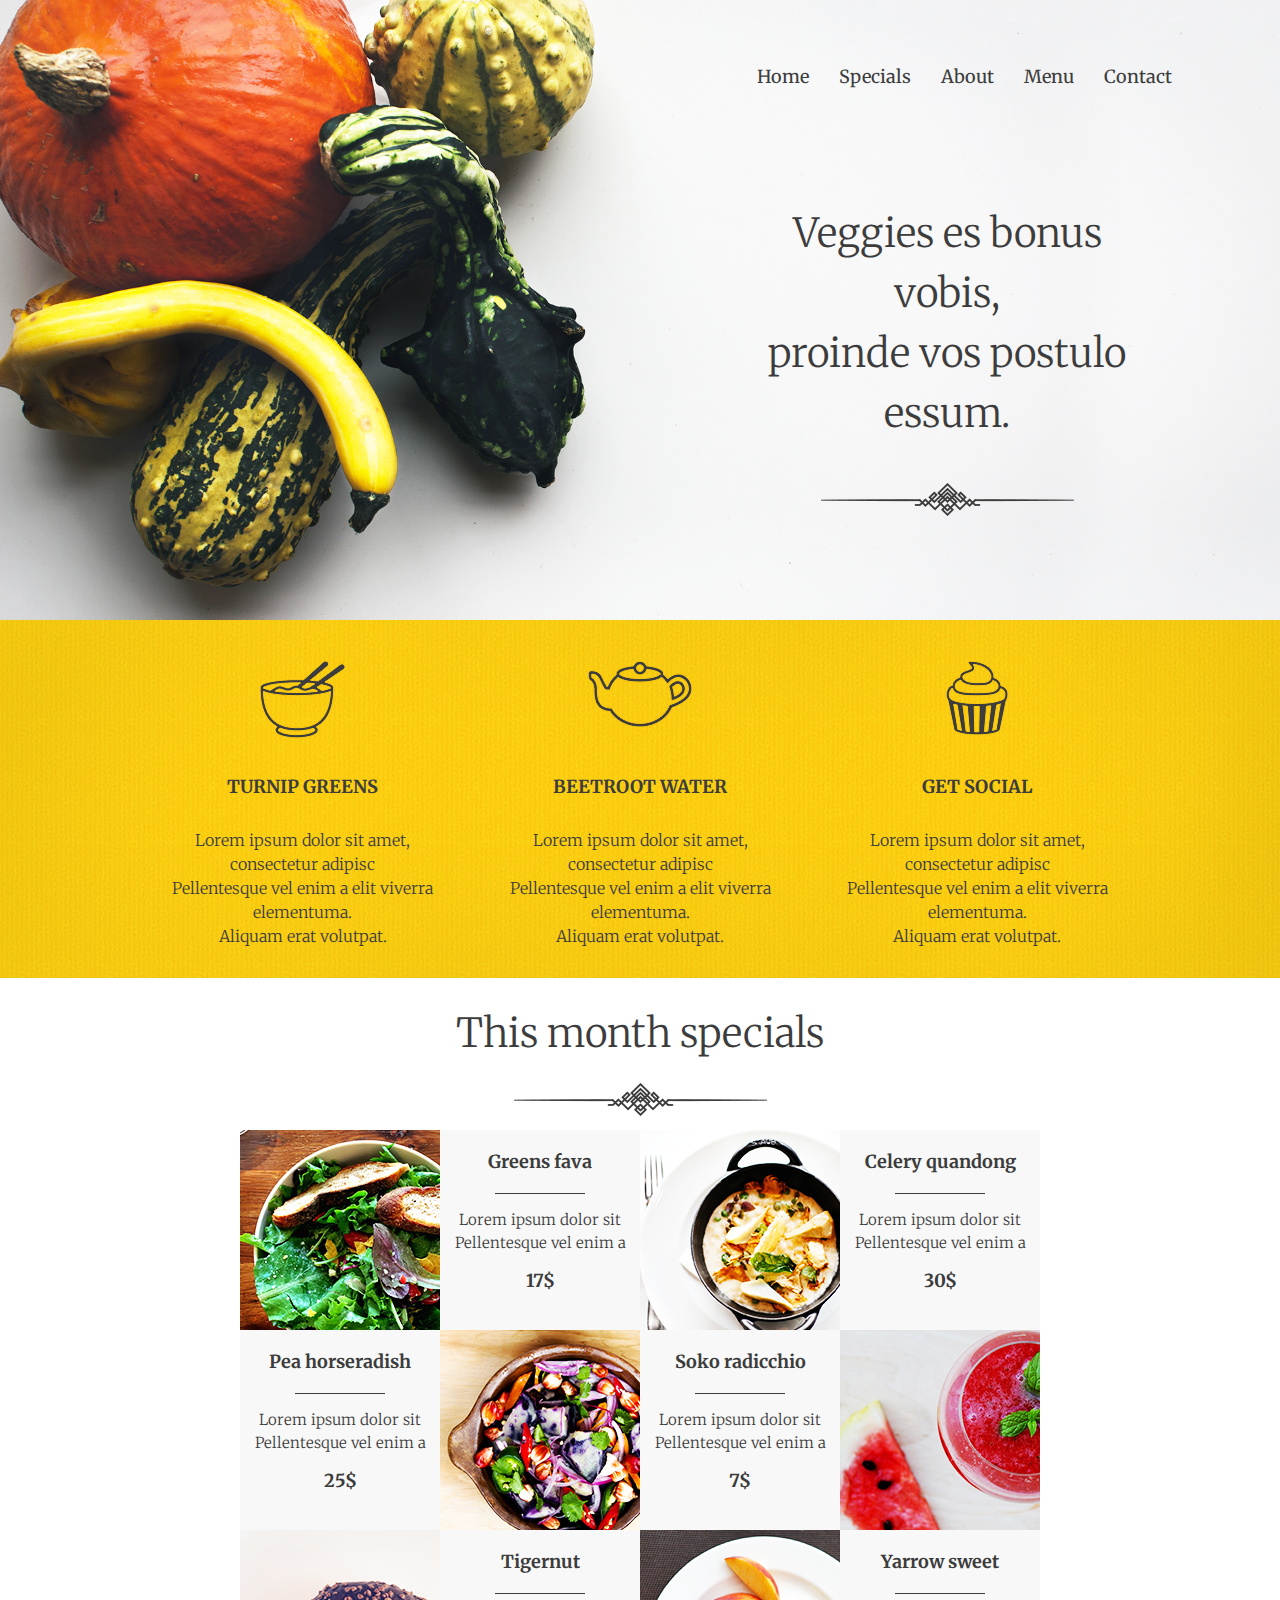
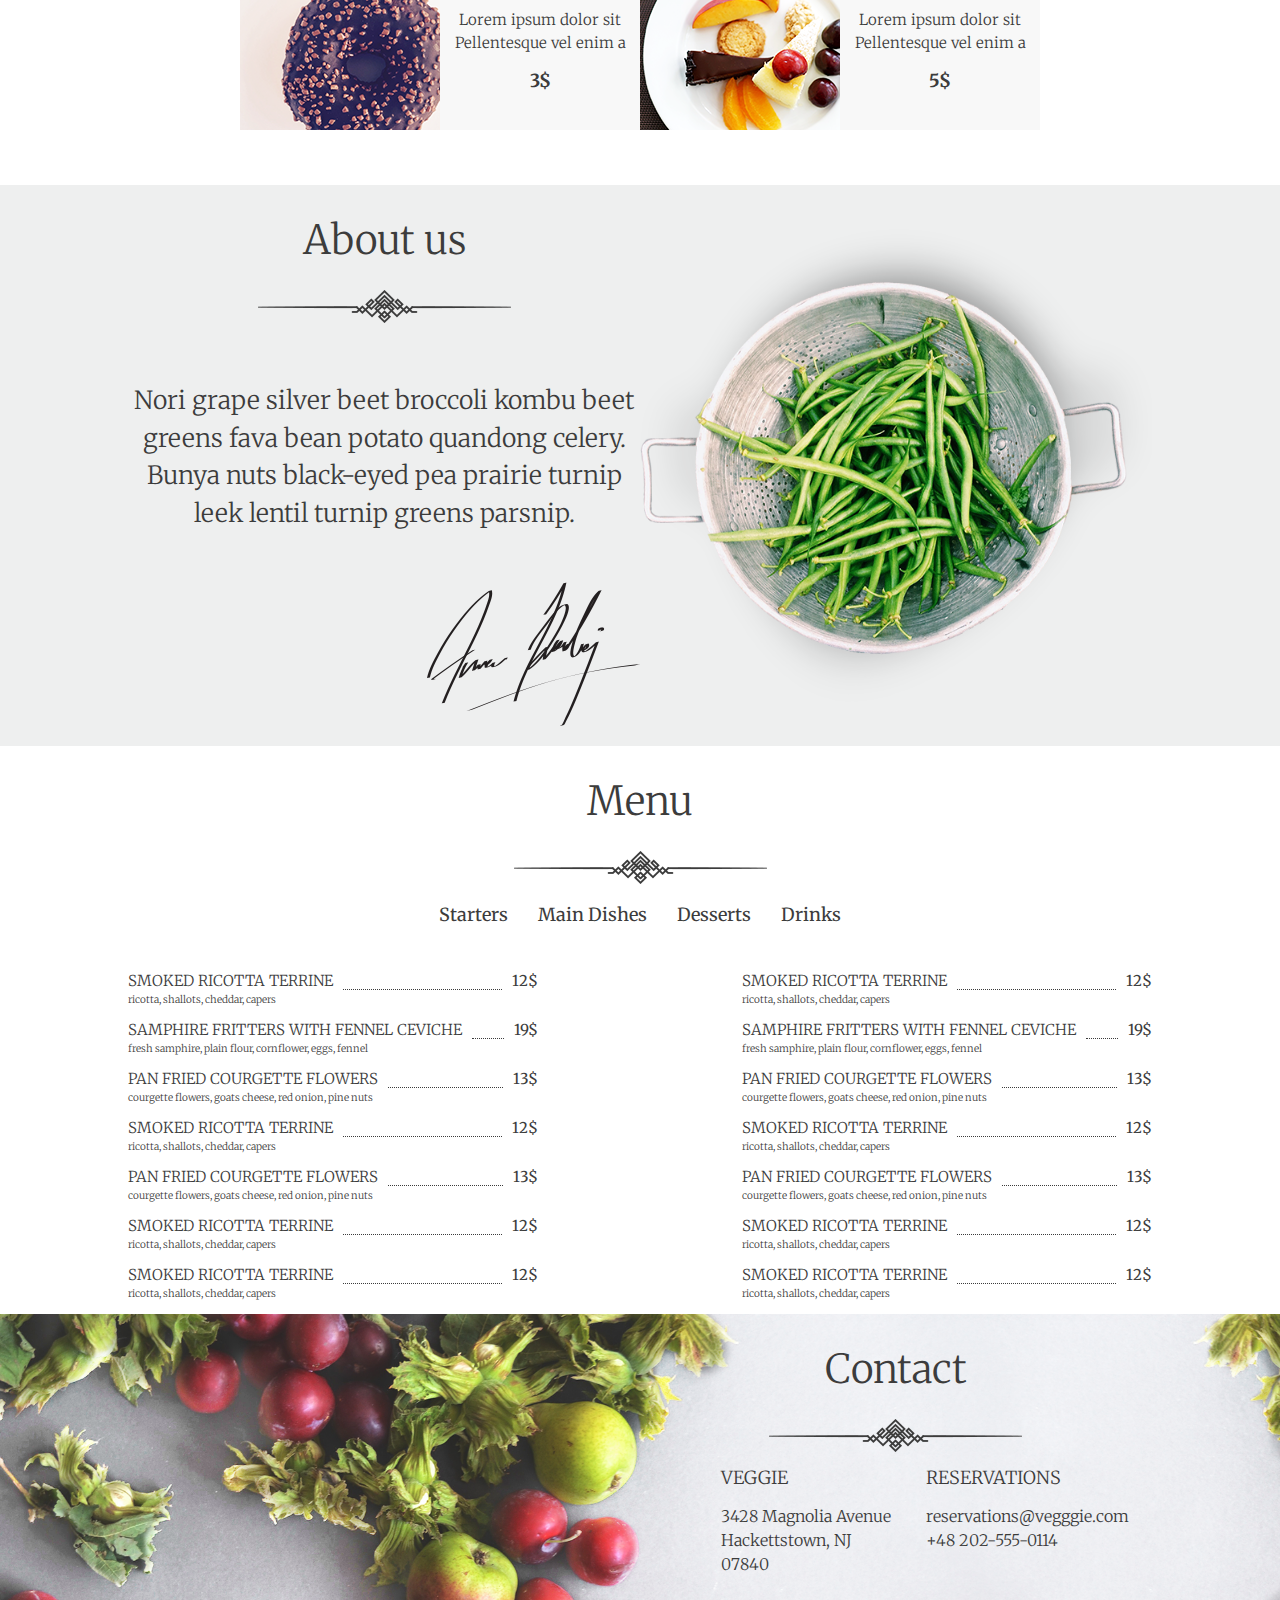
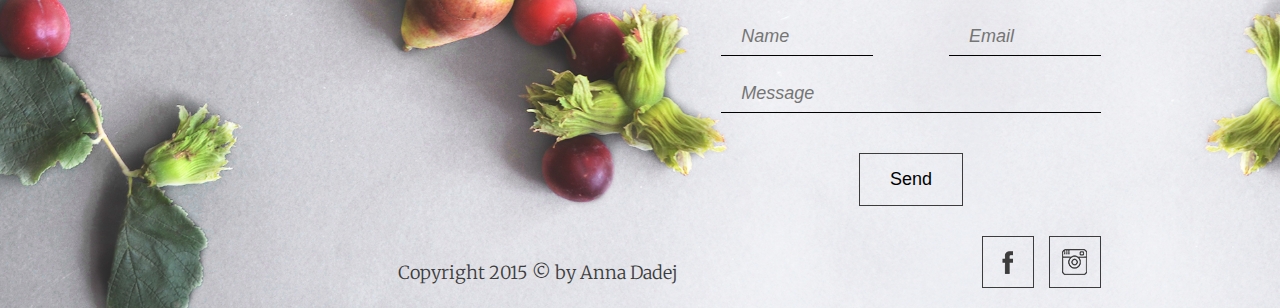
<file: index3.html>
<!DOCTYPE html>
<html lang="en">
<head>
	<meta charset="UTF-8">
	<meta name="viewport" content="width=device-width, initial-scale=1">
	<title>Veggie</title>
	<link href="https://fonts.googleapis.com/css?family=Merriweather:300,300i,400,400i,700,700i,900,900i&display=swap" rel="stylesheet">
	<link rel="stylesheet" href="style3.css">
	<link rel="stylesheet" href="reset3.css">
	<link rel="stylesheet" href="media3.css">
</head>
<body>
	<header>
		<div class="header" id="home">
			<div class="container">
				<div class="col-md-17">
						<div class="mobile_nav">
							<div class="burger_menu">
								<button class="c-burger c-burger_line">
									<span></span>
								</button>

								<ul class="burger_menu_list">
									<li class="burger_menu_list_item"><a href="#home" class="burger_menu_list_item_link">Home</a></li>
									<li class="burger_menu_list_item"><a href="#specials" class="burger_menu_list_item_link">Specials</a></li>
									<li class="burger_menu_list_item"><a href="#about_us" class="burger_menu_list_item_link">About</a></li>
									<li class="burger_menu_list_item"><a href="#menu" class="burger_menu_list_item_link">Menu</a></li>
									<li class="burger_menu_list_item"><a href="#contacts" class="burger_menu_list_item_link">Contact</a></li>
								</ul>
							</div>

							<div class="title_block margin-bottom1 mobile_position">
								<div class="title">
									<h1 class="title_h1 header_title">Veggies es bonus vobis,<br> proinde vos postulo essum.</h1>
								</div>
								<div class="title_decoration">
									<img src="veggie_images/title_decoration.png" alt="" class="title_decoration_img header_title_img">
								</div>
							</div>
						</div>
				
							
				
					<div class="col-md-10 display-invisible"></div>	
					<div class="col-md-7 display-header display-invisible">
						<div class="menu">
							<ul class="menu_list">
								<a href="#home" class="menu_list_item_link">
									<li class="menu_list_item">Home</li>
								</a>
								<a href="#specials" class="menu_list_item_link">
									<li class="menu_list_item">Specials</li>
								</a>
								<a href="#about_us" class="menu_list_item_link">
									<li class="menu_list_item">About</li>
								</a>
								<a href="#menu" class="menu_list_item_link">
									<li class="menu_list_item">Menu</li>
								</a>
								<a href="#contacts" class="menu_list_item_link">
									<li class="menu_list_item">Contact</li>
								</a>
							</ul>
						</div> <!-- menu -->
						<div class="title_block margin-bottom1 hidden_title">
							<div class="title">
								<h1 class="title_h1">Veggies es bonus vobis,<br> proinde vos postulo essum.</h1>
							</div>
							<div class="title_decoration">
								<img src="veggie_images/title_decoration.png" alt="" class="title_decoration_img">
							</div>
						</div>
					</div> <!-- col-md-7 -->
				</div> <!-- col-md-17 -->
			</div> <!-- container -->
		</div> <!-- .header -->
	</header>

	<main>
		<div class="yellow_block">
			<div class="container">
				<div class="col-md-17 specials_item">
					<div class="yellow_block_elements-hidden">
							<div class="yellow_block_item">
								<div class="yellow_block_img">
									<img src="veggie_images/noodle.png" alt="" class="yellow_block_photo">
								</div>
								<h2 class="yellow_block_item_h2">Turnip greens</h2>
								<p class="yellow_block_item_p">Lorem ipsum dolor sit amet, consectetur adipisc<br>Pellentesque vel enim a elit viverra elementuma.<br>Aliquam erat volutpat.</p>
							</div>
							<div class="yellow_block_item">
								<div class="yellow_block_img">
									<img src="veggie_images/tea.png" alt="" class="yellow_block_photo_kettle">
								</div>
								<h2 class="yellow_block_item_h2">Beetroot water</h2>
								<p class="yellow_block_item_p">Lorem ipsum dolor sit amet, consectetur adipisc<br>Pellentesque vel enim a elit viverra elementuma.<br>Aliquam erat volutpat.</p>
							</div>
							<div class="yellow_block_item">
								<div class="yellow_block_img">
									<img src="veggie_images/sweet.png" alt="" class="yellow_block_photo">
								</div>								
								<h2 class="yellow_block_item_h2">GET SOCIAL</h2>
								<p class="yellow_block_item_p">Lorem ipsum dolor sit amet, consectetur adipisc<br>Pellentesque vel enim a elit viverra elementuma.<br>Aliquam erat volutpat.</p>
							</div>

						</div>
					<div class="yellow_block_elements">

						<div class="col-md-5">
							<div class="yellow_block_item">
								<div class="yellow_block_img">
									<img src="veggie_images/noodle.png" alt="" class="yellow_block_photo">
								</div>
								<h2 class="yellow_block_item_h2">Turnip greens</h2>
								<p class="yellow_block_item_p">Lorem ipsum dolor sit amet, consectetur adipisc<br>Pellentesque vel enim a elit viverra elementuma.<br>Aliquam erat volutpat.</p>
							</div>
						</div>
						<div class="col-md-5">
							<div class="yellow_block_item">
								<div class="yellow_block_img">
									<img src="veggie_images/tea.png" alt="" class="yellow_block_photo_kettle">
								</div>
								<h2 class="yellow_block_item_h2">Beetroot water</h2>
								<p class="yellow_block_item_p">Lorem ipsum dolor sit amet, consectetur adipisc<br>Pellentesque vel enim a elit viverra elementuma.<br>Aliquam erat volutpat.</p>
							</div>
						</div>
						<div class="col-md-5">
							<div class="yellow_block_item">
								<div class="yellow_block_img">
									<img src="veggie_images/sweet.png" alt="" class="yellow_block_photo">
								</div>								
								<h2 class="yellow_block_item_h2">GET SOCIAL</h2>
								<p class="yellow_block_item_p">Lorem ipsum dolor sit amet, consectetur adipisc<br>Pellentesque vel enim a elit viverra elementuma.<br>Aliquam erat volutpat.</p>
							</div>
						</div>
					</div> <!-- yellow_block_elements -->
				</div> <!-- col-md-17 -->
			</div> <!-- container -->
		</div> <!-- yellow_block -->

		<div class="specials" id="specials">
			<div class="container wrap">
				<div class="col-md-17">
					<div class="specials_title">
						<div class="title_block">
							<h3 class="specials_title_h3">This month specials</h3>
						</div>
						<div class="title_decoration">
							<img src="veggie_images/title_decoration.png" alt="" class="title_decoration_img" 
							>
						</div>
					</div>
				</div> <!-- col-md-17 -->
				<div class="col-md-17">
					<div class="specials_item">
						<div class="special_item_element1">
							<div class="img_item">
								<img src="veggie_images/specials1.png" alt="" class="img-parameters">
							</div>
							<div class="description_item">
								<h4 class="description_item_h4">Greens fava</h4>
								<div class="border"></div>
								<p class="description_item_p">Lorem ipsum dolor sit Pellentesque vel enim a</p>
								<p class="description_item_price">17$</p>
							</div>
						</div>

						<div class="special_item_element2">
							<div class="img_item">
								<img src="veggie_images/specials2.png" alt="" class="img-parameters">
							</div>
							<div class="description_item">
								<h4 class="description_item_h4">Celery quandong</h4>
								<div class="border"></div>
								<p class="description_item_p">Lorem ipsum dolor sit Pellentesque vel enim a</p>
								<p class="description_item_price">30$</p>
							</div>
						</div>

						<div class="special_item_element3">
							<div class="img_item">
								<img src="veggie_images/specials3.png" alt="" class="img-parameters">
							</div>
							<div class="description_item">
								<h4 class="description_item_h4">Pea horseradish</h4>
								<div class="border"></div>
								<p class="description_item_p">Lorem ipsum dolor sit Pellentesque vel enim a</p>
								<p class="description_item_price">25$</p>
							</div>
						</div>

						<div class="special_item_element4">
							<div class="img_item">
								<img src="veggie_images/specials6.png" alt="" class="img-parameters">
							</div>
							<div class="description_item">
								<h4 class="description_item_h4">Soko radicchio</h4>
								<div class="border"></div>
								<p class="description_item_p">Lorem ipsum dolor sit Pellentesque vel enim a</p>
								<p class="description_item_price">7$</p>
							</div>
						</div>

						<div class="special_item_element5">
							<div class="img_item">
								<img src="veggie_images/specials5.png" alt="" class="img-parameters">
							</div>

							<div class="description_item">
								<h4 class="description_item_h4">Tigernut</h4>
								<div class="border"></div>
								<p class="description_item_p">Lorem ipsum dolor sit Pellentesque vel enim a</p>
								<p class="description_item_price">3$</p>
							</div>
						</div>

						<div class="special_item_element6">
							<div class="img_item">
								<img src="veggie_images/specials4.png" alt="" class="img-parameters">
							</div>
							<div class="description_item">
								<h4 class="description_item_h4">Yarrow sweet</h4>
								<div class="border"></div>
								<p class="description_item_p">Lorem ipsum dolor sit Pellentesque vel enim a</p>
								<p class="description_item_price">5$</p>
							</div>
						</div>

					</div> <!-- specials_item -->
				</div> <!-- col-md-17 -->
				
			</div> <!-- container -->
		</div> <!-- specials -->

		<div class="about_us" id="about_us">
			<div class="container">
				<div class="col-md-17">
					<div class="mobile_nav">
						<div class="title_block">
								<h3 class="specials_title_h3 margin-top">About us</h3>
						</div>
						<div class="title_decoration margin-bottom">
							<img src="veggie_images/title_decoration.png" alt="" class="title_decoration_img">
						</div>
						<div class="about_us_text">
							<p class="about_us_text_p">
								Nori grape silver beet broccoli kombu beet<br>greens fava bean potato quandong celery.<br> Bunya nuts black-eyed pea prairie turnip<br>leek lentil turnip greens parsnip.
							</p>
						</div>
						<div class="signature align-self">
							<img src="veggie_images/signature.png" alt="" class="signature_img">
						</div>
						<div class="shadow">
							<div class="sause-pan_img"></div>
						</div>

					</div>
				
					<div class="col-md-8_5 display-column display-invisible">
						<div class="title_block">
								<h3 class="specials_title_h3 margin-top">About us</h3>
						</div>
						<div class="title_decoration margin-bottom">
							<img src="veggie_images/title_decoration.png" alt="" class="title_decoration_img">
						</div>
						<div class="about_us_text">
							<p class="about_us_text_p">
								Nori grape silver beet broccoli kombu beet<br>greens fava bean potato quandong celery.<br> Bunya nuts black-eyed pea prairie turnip<br>leek lentil turnip greens parsnip.
							</p>
						</div>
						<div class="signature align-self">
							<img src="veggie_images/signature.png" alt="" class="signature_img">
						</div>
					</div> <!-- col-md-8_5 -->
					<div class="col-md-8_5 display display-invisible">
						<div class="shadow">
							<div class="sause-pan_img"></div>
						</div>
					</div> <!-- col-md-8_5 -->
				</div>
			</div> <!-- container -->
		</div> <!-- about_us -->

		<div class="menu_block" id="menu">
			<div class="container wrap">
				<div class="col-md-17">
					<div class="menu_title">
						<div class="title_block">
								<h3 class="specials_title_h3">Menu</h3>
						</div>
						<div class="title_decoration">
							<img src="veggie_images/title_decoration.png" alt="" class="title_decoration_img">
						</div>
					</div>
				</div>
				<div class="col-md-17 center">
					<div class="menu display-menu">
						<ul class="menu_list non-margin row">
							<a href="#" class="menu_list_item_link">
								<li class="menu_list_item">Starters</li>
							</a>
							<a href="#" class="menu_list_item_link">
								<li class="menu_list_item">Main Dishes</li>
							</a>
							<a href="#" class="menu_list_item_link">
								<li class="menu_list_item">Desserts</li>
							</a>
							<a href="#" class="menu_list_item_link">
								<li class="menu_list_item">Drinks</li>
							</a>
						</ul>
				</div>
			</div>
			<div class="col-md-17 space-between">
				<div class="dishes hidden">
					<ul class="dishes_list">
						<li class="dishes_list_item">
							<div class="column">
								<div class="name">
									<h4 class="dishes_list_item_h4">SMOKED RICOTTA TERRINE</h4>

								</div>
								<div class="dotted"></div>
								<div class="price">
									<p class="dishes_list_item_price">12$</p>
								</div>
							</div>
							<div class="description">
								<p class="dishes_list_item_p">ricotta, shallots, cheddar, capers</p>
							</div>							
						</li>
						<li class="dishes_list_item">
							<div class="column">
								<div class="name">
									<h4 class="dishes_list_item_h4">SAMPHIRE FRITTERS WITH FENNEL CEVICHE</h4>
								</div>
								<div class="dotted"></div>
									
								<div class="price">
									<p class="dishes_list_item_price">19$</p>
								</div>
							</div>	
							<div class="description">
								<p class="dishes_list_item_p">fresh samphire, plain flour, cornflower, eggs, fennel</p>
							</div>
						</li>
						<li class="dishes_list_item">
							<div class="column">
								<div class="name">
									<h4 class="dishes_list_item_h4">PAN FRIED COURGETTE FLOWERS</h4>
								</div>
								<div class="dotted"></div>
								<div class="price">
									<p class="dishes_list_item_price">13$</p>
								</div>
							</div>										
							<div class="description">
								<p class="dishes_list_item_p">courgette flowers, goats cheese, red onion, pine nuts</p>
							</div>
						</li>
						<li class="dishes_list_item">
							<div class="column">
								<div class="name">
									<h4 class="dishes_list_item_h4">SMOKED RICOTTA TERRINE</h4>
								</div>
								<div class="dotted"></div>
								<div class="price">
									<p class="dishes_list_item_price">12$</p>
								</div>
							</div>	
							<div class="description">
								<p class="dishes_list_item_p">ricotta, shallots, cheddar, capers</p>
							</div>		
						</li>
						<li class="dishes_list_item">
							<div class="column">
								<div class="name">
									<h4 class="dishes_list_item_h4">PAN FRIED COURGETTE FLOWERS</h4>
								</div>
								<div class="dotted"></div>
								<div class="price">
									<p class="dishes_list_item_price">13$</p>
								</div>
							</div>
							<div class="description">
								<p class="dishes_list_item_p">courgette flowers, goats cheese, red onion, pine nuts</p>
							</div>
						</li>
						<li class="dishes_list_item">
							<div class="column">
								<div class="name">
									<h4 class="dishes_list_item_h4">SMOKED RICOTTA TERRINE</h4>
								</div>
								<div class="dotted"></div>
								<div class="price">
									<p class="dishes_list_item_price">12$</p>
								</div>
							</div>	
							<div class="description">
								<p class="dishes_list_item_p">ricotta, shallots, cheddar, capers</p>
							</div>		
						</li>
						<li class="dishes_list_item">
							<div class="column">
								<div class="name">
									<h4 class="dishes_list_item_h4">SMOKED RICOTTA TERRINE</h4>
								</div>
								<div class="dotted"></div>
								<div class="price">
									<p class="dishes_list_item_price">12$</p>
								</div>
							</div>
							<div class="description">
								<p class="dishes_list_item_p">ricotta, shallots, cheddar, capers</p>
							</div>		
						</li>
						<li class="dishes_list_item">
							<div class="column">
								<div class="name">
									<h4 class="dishes_list_item_h4">SMOKED RICOTTA TERRINE</h4>
								</div>
								<div class="dotted"></div>
								<div class="price">
									<p class="dishes_list_item_price">12$</p>
								</div>
							</div>
							<div class="description">
								<p class="dishes_list_item_p">ricotta, shallots, cheddar, capers</p>
							</div>							
						</li>
						<li class="dishes_list_item">
							<div class="column">
								<div class="name">
									<h4 class="dishes_list_item_h4">SAMPHIRE FRITTERS WITH FENNEL CEVICHE</h4>
								</div>
								<div class="dotted"></div>
								<div class="price">
									<p class="dishes_list_item_price">19$</p>
								</div>
							</div>
							<div class="description">
								<p class="dishes_list_item_p">fresh samphire, plain flour, cornflower, eggs, fennel</p>
							</div>
						</li>
						<li class="dishes_list_item">
							<div class="column">
								<div class="name">
									<h4 class="dishes_list_item_h4">PAN FRIED COURGETTE FLOWERS</h4>
								</div>
								<div class="dotted"></div>
								<div class="price">
									<p class="dishes_list_item_price">13$</p>
								</div>
							</div>	
							<div class="description">
								<p class="dishes_list_item_p">courgette flowers, goats cheese, red onion, pine nuts</p>
							</div>
						</li>
						<li class="dishes_list_item">
							<div class="column">
								<div class="name">
									<h4 class="dishes_list_item_h4">SMOKED RICOTTA TERRINE</h4>
								</div>
								<div class="dotted"></div>
								<div class="price">
									<p class="dishes_list_item_price">12$</p>
								</div>
							</div>
							<div class="description">
								<p class="dishes_list_item_p">ricotta, shallots, cheddar, capers</p>
							</div>		
						</li>
						<li class="dishes_list_item">
							<div class="column">
								<div class="name">
									<h4 class="dishes_list_item_h4">PAN FRIED COURGETTE FLOWERS</h4>
								</div>
								<div class="dotted"></div>
								<div class="price">
									<p class="dishes_list_item_price">13$</p>
								</div>
							</div>
							<div class="description">
								<p class="dishes_list_item_p">courgette flowers, goats cheese, red onion, pine nuts</p>
							</div>
						</li>
						<li class="dishes_list_item">
							<div class="column">
								<div class="name">
									<h4 class="dishes_list_item_h4">SMOKED RICOTTA TERRINE</h4>
								</div>
								<div class="dotted"></div>
								<div class="price">
									<p class="dishes_list_item_price">12$</p>
								</div>
							</div>
							<div class="description">
								<p class="dishes_list_item_p">ricotta, shallots, cheddar, capers</p>
							</div>		
						</li>
						<li class="dishes_list_item">
							<div class="column">
								<div class="name">
									<h4 class="dishes_list_item_h4">SMOKED RICOTTA TERRINE</h4>
								</div>
								<div class="dotted"></div>
								<div class="price">
									<p class="dishes_list_item_price">12$</p>
								</div>
							</div>	
							<div class="description">
								<p class="dishes_list_item_p">ricotta, shallots, cheddar, capers</p>
							</div>		
						</li>
					</ul>
			</div> <!-- col-md-17 -->

				<div class="col-md-7 dishes">
					<div class="dishes">
						<ul class="dishes_list">
							<li class="dishes_list_item">
								<div class="column">
									<div class="name">
										<h4 class="dishes_list_item_h4">SMOKED RICOTTA TERRINE</h4>

									</div>
									<div class="dotted"></div>
									<div class="price">
										<p class="dishes_list_item_price">12$</p>
									</div>
								</div>	
								

								<div class="description">
									<p class="dishes_list_item_p">ricotta, shallots, cheddar, capers</p>
								</div>							
							</li>
							<li class="dishes_list_item">
								<div class="column">
									<div class="name">
										<h4 class="dishes_list_item_h4">SAMPHIRE FRITTERS WITH FENNEL CEVICHE</h4>
									</div>
									<div class="dotted"></div>
									<div class="price">
										<p class="dishes_list_item_price">19$</p>
									</div>
								</div>	
								

								<div class="description">
									<p class="dishes_list_item_p">fresh samphire, plain flour, cornflower, eggs, fennel</p>
								</div>
							</li>
							<li class="dishes_list_item">
								<div class="column">
									<div class="name">
										<h4 class="dishes_list_item_h4">PAN FRIED COURGETTE FLOWERS</h4>
									</div>
									<div class="dotted"></div>
									<div class="price">
										<p class="dishes_list_item_price">13$</p>
									</div>
								</div>	
								

								<div class="description">
									<p class="dishes_list_item_p">courgette flowers, goats cheese, red onion, pine nuts</p>
								</div>
							</li>
							<li class="dishes_list_item">
								<div class="column">
									<div class="name">
										<h4 class="dishes_list_item_h4">SMOKED RICOTTA TERRINE</h4>
									</div>
									<div class="dotted"></div>
									<div class="price">
										<p class="dishes_list_item_price">12$</p>
									</div>
								</div>	
								

								<div class="description">
									<p class="dishes_list_item_p">ricotta, shallots, cheddar, capers</p>
								</div>		
							</li>
							<li class="dishes_list_item">
								<div class="column">
									<div class="name">
										<h4 class="dishes_list_item_h4">PAN FRIED COURGETTE FLOWERS</h4>
									</div>
									<div class="dotted"></div>
									<div class="price">
										<p class="dishes_list_item_price">13$</p>
									</div>
								</div>	
								

								<div class="description">
									<p class="dishes_list_item_p">courgette flowers, goats cheese, red onion, pine nuts</p>
								</div>
							</li>
							<li class="dishes_list_item">
								<div class="column">
									<div class="name">
										<h4 class="dishes_list_item_h4">SMOKED RICOTTA TERRINE</h4>
									</div>
									<div class="dotted"></div>
									<div class="price">
										<p class="dishes_list_item_price">12$</p>
									</div>
								</div>	
								

								<div class="description">
									<p class="dishes_list_item_p">ricotta, shallots, cheddar, capers</p>
								</div>		
							</li>
							<li class="dishes_list_item">
								<div class="column">
									<div class="name">
										<h4 class="dishes_list_item_h4">SMOKED RICOTTA TERRINE</h4>
									</div>
									<div class="dotted"></div>
									<div class="price">
										<p class="dishes_list_item_price">12$</p>
									</div>
								</div>	
								

								<div class="description">
									<p class="dishes_list_item_p">ricotta, shallots, cheddar, capers</p>
								</div>		
							</li>
						</ul>
					</div> <!-- col-md-7 -->
				</div> <!-- dishes hidden -->
				<div class="col-md-7 dishes">
					<div class="dishes">
						<ul class="dishes_list">
							<li class="dishes_list_item">
								<div class="column">
									<div class="name">
										<h4 class="dishes_list_item_h4">SMOKED RICOTTA TERRINE</h4>

									</div>
									<div class="dotted"></div>
									<div class="price">
										<p class="dishes_list_item_price">12$</p>
									</div>
								</div>	
								

								<div class="description">
									<p class="dishes_list_item_p">ricotta, shallots, cheddar, capers</p>
								</div>							
							</li>
							<li class="dishes_list_item">
								<div class="column">
									<div class="name">
										<h4 class="dishes_list_item_h4">SAMPHIRE FRITTERS WITH FENNEL CEVICHE</h4>
									</div>
									<div class="dotted"></div>
									<div class="price">
										<p class="dishes_list_item_price">19$</p>
									</div>
								</div>	
								

								<div class="description">
									<p class="dishes_list_item_p">fresh samphire, plain flour, cornflower, eggs, fennel</p>
								</div>
							</li>
							<li class="dishes_list_item">
								<div class="column">
									<div class="name">
										<h4 class="dishes_list_item_h4">PAN FRIED COURGETTE FLOWERS</h4>
									</div>
									<div class="dotted"></div>
									<div class="price">
										<p class="dishes_list_item_price">13$</p>
									</div>
								</div>	
								

								<div class="description">
									<p class="dishes_list_item_p">courgette flowers, goats cheese, red onion, pine nuts</p>
								</div>
							</li>
							<li class="dishes_list_item">
								<div class="column">
									<div class="name">
										<h4 class="dishes_list_item_h4">SMOKED RICOTTA TERRINE</h4>
									</div>
									<div class="dotted"></div>
									<div class="price">
										<p class="dishes_list_item_price">12$</p>
									</div>
								</div>	
								

								<div class="description">
									<p class="dishes_list_item_p">ricotta, shallots, cheddar, capers</p>
								</div>		
							</li>
							<li class="dishes_list_item">
								<div class="column">
									<div class="name">
										<h4 class="dishes_list_item_h4">PAN FRIED COURGETTE FLOWERS</h4>
									</div>
									<div class="dotted"></div>
									<div class="price">
										<p class="dishes_list_item_price">13$</p>
									</div>
								</div>	
								

								<div class="description">
									<p class="dishes_list_item_p">courgette flowers, goats cheese, red onion, pine nuts</p>
								</div>
							</li>
							<li class="dishes_list_item">
								<div class="column">
									<div class="name">
										<h4 class="dishes_list_item_h4">SMOKED RICOTTA TERRINE</h4>
									</div>
									<div class="dotted"></div>
									<div class="price">
										<p class="dishes_list_item_price">12$</p>
									</div>
								</div>	
								

								<div class="description">
									<p class="dishes_list_item_p">ricotta, shallots, cheddar, capers</p>
								</div>		
							</li>
							<li class="dishes_list_item">
								<div class="column">
									<div class="name">
										<h4 class="dishes_list_item_h4">SMOKED RICOTTA TERRINE</h4>
									</div>
									<div class="dotted"></div>
									<div class="price">
										<p class="dishes_list_item_price">12$</p>
									</div>
								</div>	
								

								<div class="description">
									<p class="dishes_list_item_p">ricotta, shallots, cheddar, capers</p>
								</div>		
							</li>
						</ul>
					</div>
				</div>
			</div>
			</div> <!-- col-md-17 -->
		</div> <!-- menu_block -->
	</main>

	<footer>
		<div class="contacts" id="contacts" >
			<div class="container wrap">
				<div class="col-md-17 display-column hidden">
					<div class="title_block">
						<h3 class="specials_title_h3 white">Contact</h3>
					</div>
					<div class="title_decoration">
						<img src="veggie_images/title_decoration_white.png" alt="" class="title_decoration_img hidden-img1">
						<img src="veggie_images/title_decoration.png" alt="" class="title_decoration_img hidden-img">
					</div>

					<div class="contact_info_block1">
						
							<div class="address">
								<h4 class="contacts_h4 white">Veggie</h4>
								<p class="contacts_p white">3428 Magnolia Avenue<br>Hackettstown, NJ 07840</p>
							</div>
						
						
							<div class="reservation white">
								<h4 class="contacts_h4 white">Reservations</h4>
								<p class="contacts_p white">reservations@vegggie.com<br>+48 202-555-0114</p>
							</div>
						
					</div>

					<div class="contact_form" id="contacts">
						<form action="" method="post" class="form">

							<div class="col-md-17 hidden">
								<input type="text" class="input" placeholder="Name">
							</div>
							<div class="col-md-17 hidden">
								<input type="email" class="input" placeholder="Email">
							</div>

							
							<div class="col-md-7 display-none1">
								<input type="text" class="input" placeholder="Name">
							</div>
							<div class="col-md-7 display-none1">
								<input type="email" class="input" placeholder="Email">
							</div>
							<div class="col-md-17">
								<input type="text" class="input margin" placeholder="Message">
							</div>
							<div class="col-md-17 center">
								<button class="send_btn">Send</button>
							</div>
							
							
						</form>
					</div> <!-- contact_form -->

				</div>
				<div class="col-md-9 display-none1"></div>
				<div class="col-md-7 display-none1">
					<div class="title_block">
						<h3 class="specials_title_h3">Contact</h3>
					</div>
					<div class="title_decoration">
						<img src="veggie_images/title_decoration.png" alt="" class="title_decoration_img">
					</div>

					<div class="contact_info_block1 hidden1">
						
							<div class="address">
								<h4 class="contacts_h4">Veggie</h4>
								<p class="contacts_p">3428 Magnolia Avenue<br>Hackettstown, NJ 07840</p>
							</div>
						
						
							<div class="reservation">
								<h4 class="contacts_h4">Reservations</h4>
								<p class="contacts_p">reservations@vegggie.com<br>+48 202-555-0114</p>
							</div>
						
					</div>

					<div class="contact_info_block display-none1">
						<div class="col-md-8_5">
							<div class="address">
								<h4 class="contacts_h4">Veggie</h4>
								<p class="contacts_p">3428 Magnolia Avenue<br>Hackettstown, NJ 07840</p>
							</div>
						</div>
						<div class="col-md-8_5 display-none1">
							<div class="reservation">
								<h4 class="contacts_h4">Reservations</h4>
								<p class="contacts_p">reservations@vegggie.com<br>+48 202-555-0114</p>
							</div>
						</div>
					</div>

					<div class="contact_form" id="contacts">
						<form action="" method="post" class="form">

							<div class="col-md-17 hidden">
								<input type="text" class="input" placeholder="Name">
							</div>
							<div class="col-md-17 hidden">
								<input type="email" class="input" placeholder="Email">
							</div>

							
							<div class="col-md-7 display-none1">
								<input type="text" class="input" placeholder="Name">
							</div>
							<div class="col-md-7 display-none1">
								<input type="email" class="input" placeholder="Email">
							</div>
							<div class="col-md-17">
								<input type="text" class="input margin" placeholder="Message">
							</div>
							<div class="col-md-17 center">
								<button class="send_btn">Send</button>
							</div>
							
							
						</form>
					</div> <!-- contact_form -->

				</div> <!-- col-md-7 -->
				<div class="col-md-1"></div>
				<div class="col-md-17 baseline hidden-footer">
					<div class="copyright center">
						<p class="copyright_text">Copyright 2015 &copy;  by Anna Dadej</p>
					</div>
					<div class="social_block">
						<ul class="social_menu">
							<li class="social_menu_item margin-right">
								<a href="" class="social_menu_item_link">
									<img src="veggie_images/facebook_logo.png" alt="" class="social_menu_item_img1">
								</a>
							</li>
							<li class="social_menu_item">
								<a href="" class="social_menu_item_link">
									<img src="veggie_images/instagram_logo.png" alt="" class="social_menu_item_img2">
								</a>
							</li>
						</ul>
					</div>

				</div>
				<div class="col-md-17 align-items display-none1">
					<div class="col-md-14">
						<div class="copyright center">
							<p class="copyright_text">Copyright 2015 &copy;  by Anna Dadej</p>
						</div>
					</div>
					<div class="col-md-2">
						<div class="social_block">
							<ul class="social_menu">
								<li class="social_menu_item margin-right">
									<a href="" class="social_menu_item_link">
										<img src="veggie_images/facebook_logo.png" alt="" class="social_menu_item_img1">
									</a>
								</li>
								<li class="social_menu_item">
									<a href="" class="social_menu_item_link">
										<img src="veggie_images/instagram_logo.png" alt="" class="social_menu_item_img2">
									</a>
								</li>
							</ul>
						</div>
					</div>
					<div class="col-md-1"></div>
				</div>
				
			</div> <!-- container -->
				
							
							
					

			<div> <!-- container -->
		</div> <!-- contacts -->
		
	</footer>
	<script src="app3.js"></script>
</body>
</html>
</file>
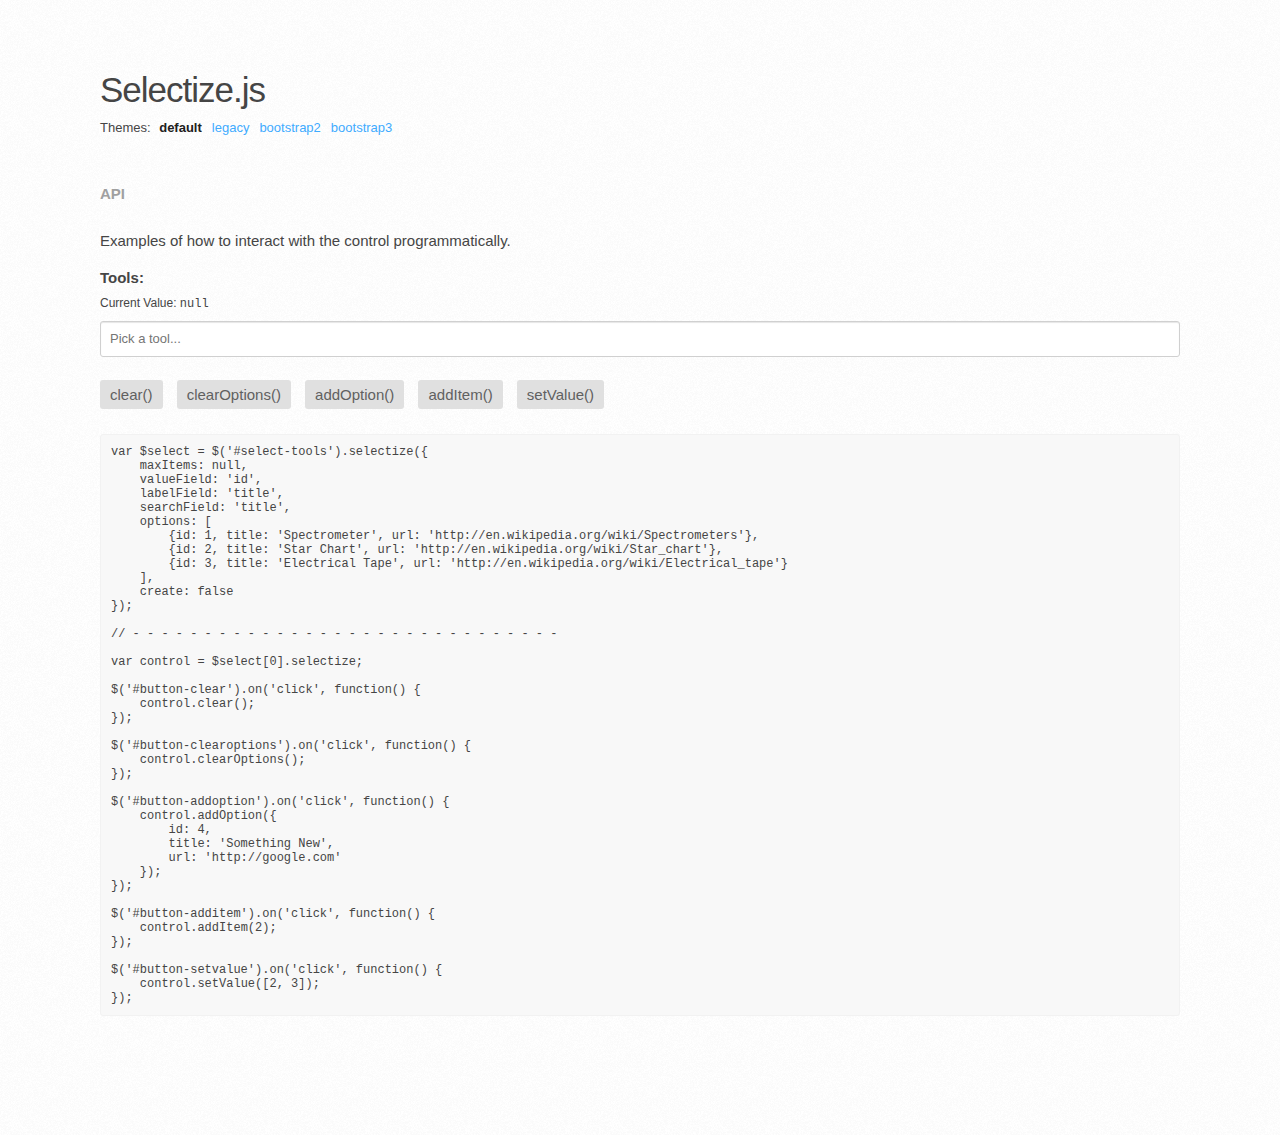
<file: selectize.js-0.12.4/examples/api.html>
<!DOCTYPE html>
<!--[if lt IE 7]><html class="no-js lt-ie9 lt-ie8 lt-ie7"><![endif]-->
<!--[if IE 7]><html class="no-js lt-ie9 lt-ie8"><![endif]-->
<!--[if IE 8]><html class="no-js lt-ie9"><![endif]-->
<!--[if gt IE 8]><!--><html class="no-js"><!--<![endif]-->
	<head>
		<meta charset="utf-8">
		<meta http-equiv="X-UA-Compatible" content="IE=edge,chrome=1">
		<title>Selectize.js Demo</title>
		<meta name="description" content="">
		<meta name="viewport" content="width=device-width,initial-scale=1,maximum-scale=1">
		<link rel="stylesheet" href="css/normalize.css">
		<link rel="stylesheet" href="css/stylesheet.css">
		<!--[if IE 8]><script src="js/es5.js"></script><![endif]-->
		<script src="js/jquery.min.js"></script>
		<script src="../dist/js/standalone/selectize.js"></script>
		<script src="js/index.js"></script>
	</head>
    <body>
		<div id="wrapper">
			<h1>Selectize.js</h1>
			<div class="demo">
				<h2>API</h2>
				<p>Examples of how to interact with the control programmatically.</p>
				<div class="control-group">
					<label for="select-tools">Tools:</label>
					<select id="select-tools" multiple placeholder="Pick a tool..."></select>
				</div>
				<div class="buttons">
					<input type="button" value="clear()" id="button-clear">
					<input type="button" value="clearOptions()" id="button-clearoptions">
					<input type="button" value="addOption()" id="button-addoption">
					<input type="button" value="addItem()" id="button-additem">
					<input type="button" value="setValue()" id="button-setvalue">
				</div>
				<script>
				var $select = $('#select-tools').selectize({
					maxItems: null,
					valueField: 'id',
					labelField: 'title',
					searchField: 'title',
					options: [
						{id: 1, title: 'Spectrometer', url: 'http://en.wikipedia.org/wiki/Spectrometers'},
						{id: 2, title: 'Star Chart', url: 'http://en.wikipedia.org/wiki/Star_chart'},
						{id: 3, title: 'Electrical Tape', url: 'http://en.wikipedia.org/wiki/Electrical_tape'}
					],
					create: false
				});

				// - - - - - - - - - - - - - - - - - - - - - - - - - - - - - -

				var control = $select[0].selectize;

				$('#button-clear').on('click', function() {
					control.clear();
				});

				$('#button-clearoptions').on('click', function() {
					control.clearOptions();
				});

				$('#button-addoption').on('click', function() {
					control.addOption({
						id: 4,
						title: 'Something New',
						url: 'http://google.com'
					});
				});

				$('#button-additem').on('click', function() {
					control.addItem(2);
				});

				$('#button-setvalue').on('click', function() {
					control.setValue([2, 3]);
				});
				</script>
			</div>
		</div>
	</body>
</html>
</file>
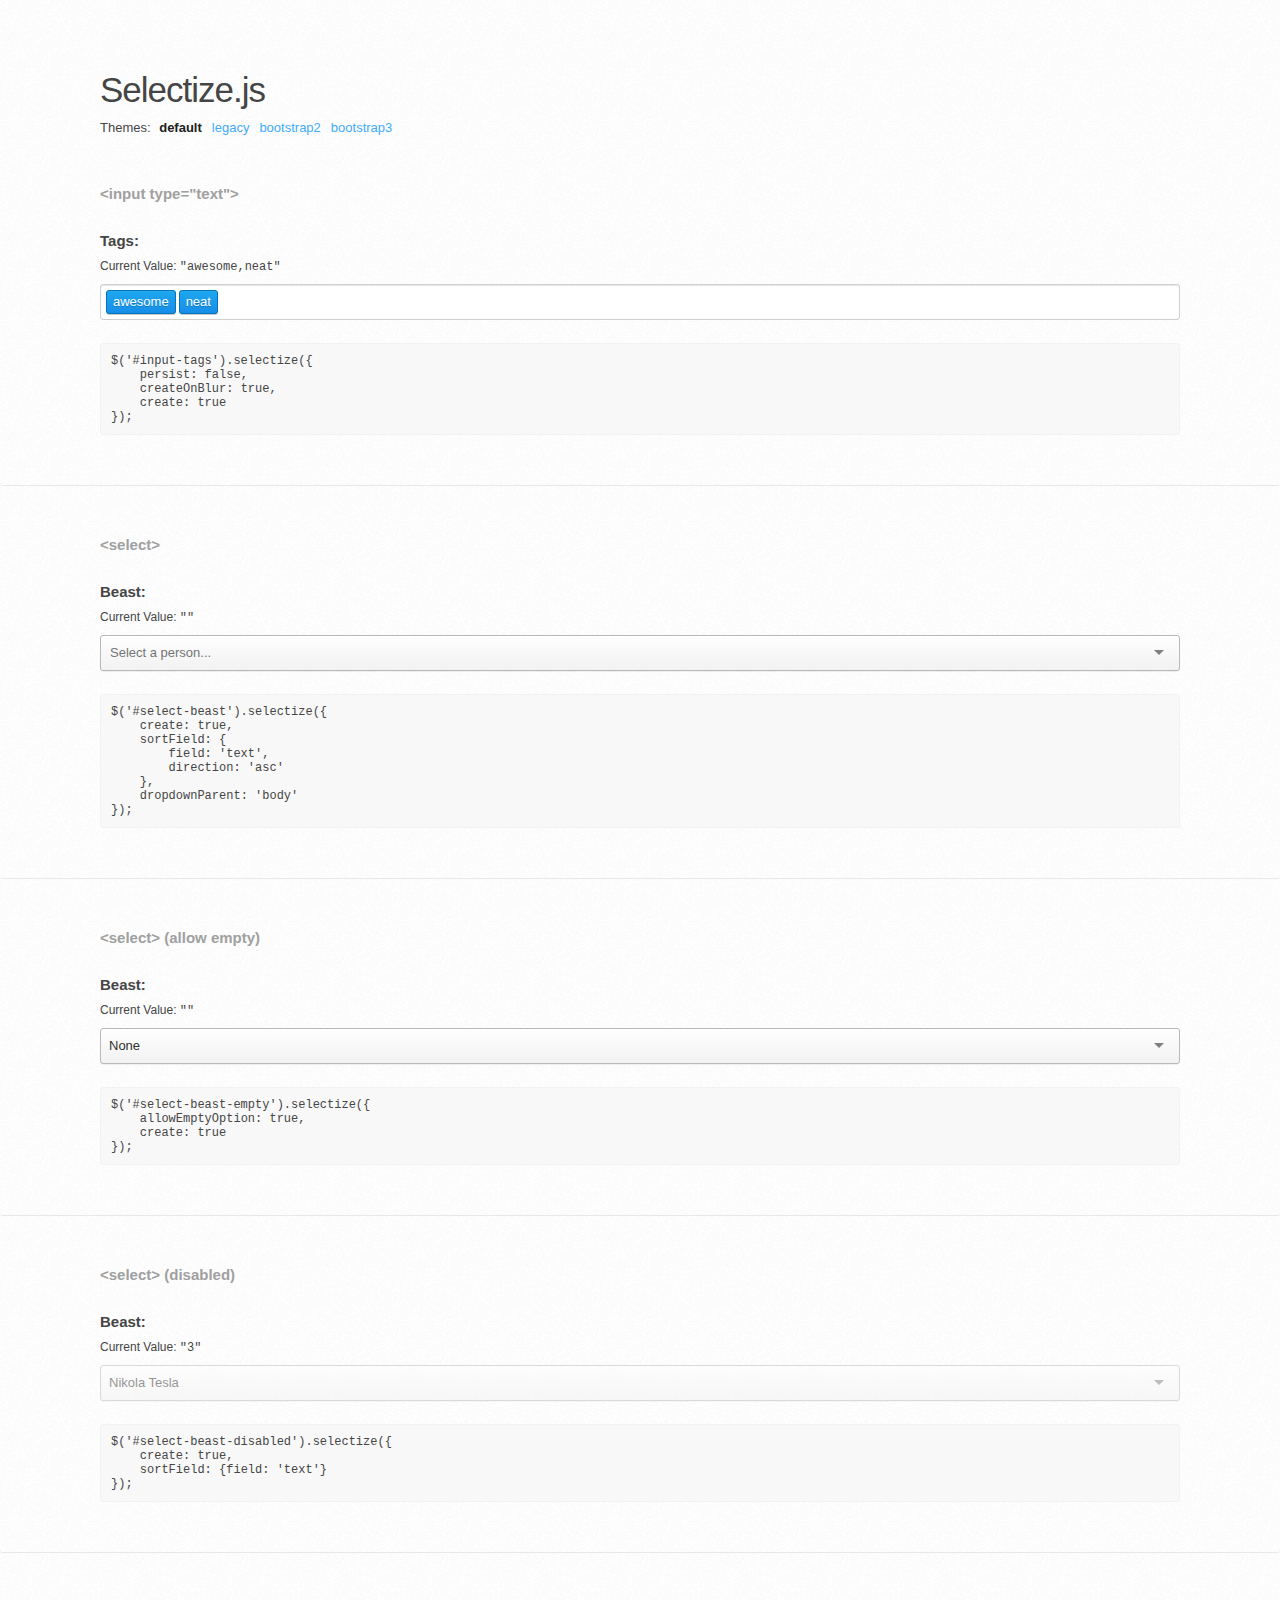
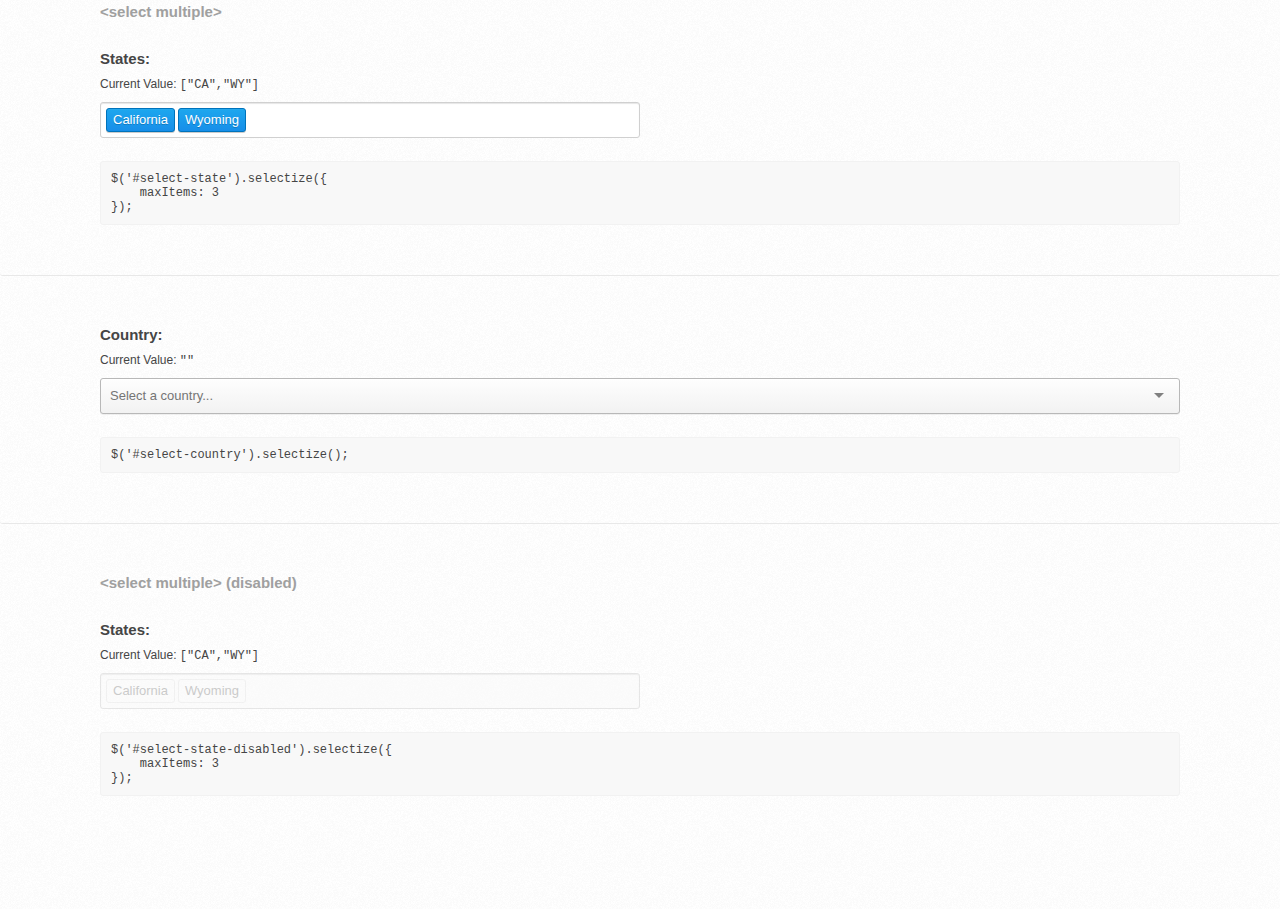
<file: selectize.js-0.12.4/examples/basic.html>
<!DOCTYPE html>
<!--[if lt IE 7]><html class="no-js lt-ie9 lt-ie8 lt-ie7"><![endif]-->
<!--[if IE 7]><html class="no-js lt-ie9 lt-ie8"><![endif]-->
<!--[if IE 8]><html class="no-js lt-ie9"><![endif]-->
<!--[if gt IE 8]><!--><html class="no-js"><!--<![endif]-->
	<head>
		<meta charset="utf-8">
		<meta http-equiv="X-UA-Compatible" content="IE=edge,chrome=1">
		<title>Selectize.js Demo</title>
		<meta name="description" content="">
		<meta name="viewport" content="width=device-width,initial-scale=1,maximum-scale=1">
		<link rel="stylesheet" href="css/normalize.css">
		<link rel="stylesheet" href="css/stylesheet.css">
		<!--[if IE 8]><script src="js/es5.js"></script><![endif]-->
		<script src="js/jquery.min.js"></script>
		<script src="../dist/js/standalone/selectize.js"></script>
		<script src="js/index.js"></script>
	</head>
    <body>
		<div id="wrapper">
			<h1>Selectize.js</h1>

			<div class="demo">
				<h2>&lt;input type="text"&gt;</h2>
				<div class="control-group">
					<label for="input-tags">Tags:</label>
					<input type="text" id="input-tags" class="demo-default" value="awesome,neat">
				</div>
				<script>
				$('#input-tags').selectize({
					persist: false,
					createOnBlur: true,
					create: true
				});
				</script>
			</div>

			<div class="demo">
				<h2>&lt;select&gt;</h2>
				<div class="control-group">
					<label for="select-beast">Beast:</label>
					<select id="select-beast" class="demo-default" placeholder="Select a person...">
						<option value="">Select a person...</option>
						<option value="4">Thomas Edison</option>
						<option value="1">Nikola</option>
						<option value="3">Nikola Tesla</option>
						<option value="5">Arnold Schwarzenegger</option>
					</select>
				</div>
				<script>
				$('#select-beast').selectize({
					create: true,
					sortField: {
						field: 'text',
						direction: 'asc'
					},
					dropdownParent: 'body'
				});
				</script>
			</div>

			<div class="demo">
				<h2>&lt;select&gt; (allow empty)</h2>
				<div class="control-group">
					<label for="select-beast-empty">Beast:</label>
					<select id="select-beast-empty" class="demo-default" data-placeholder="Select a person...">
						<option value="">None</option>
						<option value="4">Thomas Edison</option>
						<option value="1">Nikola</option>
						<option value="3">Nikola Tesla</option>
						<option value="5">Arnold Schwarzenegger</option>
					</select>
				</div>
				<script>
				$('#select-beast-empty').selectize({
					allowEmptyOption: true,
					create: true
				});
				</script>
			</div>

			<div class="demo">
				<h2>&lt;select&gt; (disabled)</h2>
				<div class="control-group">
					<label for="select-beast-disabled">Beast:</label>
					<select id="select-beast-disabled" class="demo-default" disabled placeholder="Select a person...">
						<option value="">Select a person...</option>
						<option value="4">Thomas Edison</option>
						<option value="1">Nikola</option>
						<option value="3" selected>Nikola Tesla</option>
					</select>
				</div>
				<script>
				$('#select-beast-disabled').selectize({
					create: true,
					sortField: {field: 'text'}
				});
				</script>
			</div>

			<div class="demo">
				<h2>&lt;select multiple&gt;</h2>
				<div class="control-group">
					<label for="select-state">States:</label>
					<select id="select-state" name="state[]" multiple class="demo-default" style="width:50%" placeholder="Select a state...">
						<option value="">Select a state...</option>
						<option value="AL">Alabama</option>
						<option value="AK">Alaska</option>
						<option value="AZ">Arizona</option>
						<option value="AR">Arkansas</option>
						<option value="CA" selected>California</option>
						<option value="CO">Colorado</option>
						<option value="CT">Connecticut</option>
						<option value="DE">Delaware</option>
						<option value="DC">District of Columbia</option>
						<option value="FL">Florida</option>
						<option value="GA">Georgia</option>
						<option value="HI">Hawaii</option>
						<option value="ID">Idaho</option>
						<option value="IL">Illinois</option>
						<option value="IN">Indiana</option>
						<option value="IA">Iowa</option>
						<option value="KS">Kansas</option>
						<option value="KY">Kentucky</option>
						<option value="LA">Louisiana</option>
						<option value="ME">Maine</option>
						<option value="MD">Maryland</option>
						<option value="MA">Massachusetts</option>
						<option value="MI">Michigan</option>
						<option value="MN">Minnesota</option>
						<option value="MS">Mississippi</option>
						<option value="MO">Missouri</option>
						<option value="MT">Montana</option>
						<option value="NE">Nebraska</option>
						<option value="NV">Nevada</option>
						<option value="NH">New Hampshire</option>
						<option value="NJ">New Jersey</option>
						<option value="NM">New Mexico</option>
						<option value="NY">New York</option>
						<option value="NC">North Carolina</option>
						<option value="ND">North Dakota</option>
						<option value="OH">Ohio</option>
						<option value="OK">Oklahoma</option>
						<option value="OR">Oregon</option>
						<option value="PA">Pennsylvania</option>
						<option value="RI">Rhode Island</option>
						<option value="SC">South Carolina</option>
						<option value="SD">South Dakota</option>
						<option value="TN">Tennessee</option>
						<option value="TX">Texas</option>
						<option value="UT">Utah</option>
						<option value="VT">Vermont</option>
						<option value="VA">Virginia</option>
						<option value="WA">Washington</option>
						<option value="WV">West Virginia</option>
						<option value="WI">Wisconsin</option>
						<option value="WY" selected>Wyoming</option>
					</select>
				</div>
				<script>
				$('#select-state').selectize({
					maxItems: 3
				});
				</script>
			</div>
			<div class="demo">
				<div class="control-group">
					<label for="select-country">Country:</label>
					<select id="select-country" class="demo-default" placeholder="Select a country...">
					    <option value="">Select a country...</option>
						<option value="AF">Afghanistan</option>
					    <option value="AX">&Aring;land Islands</option>
					    <option value="AL">Albania</option>
					    <option value="DZ">Algeria</option>
					    <option value="AS">American Samoa</option>
					    <option value="AD">Andorra</option>
					    <option value="AO">Angola</option>
					    <option value="AI">Anguilla</option>
					    <option value="AQ">Antarctica</option>
					    <option value="AG">Antigua and Barbuda</option>
					    <option value="AR">Argentina</option>
					    <option value="AM">Armenia</option>
					    <option value="AW">Aruba</option>
					    <option value="AU">Australia</option>
					    <option value="AT">Austria</option>
					    <option value="AZ">Azerbaijan</option>
					    <option value="BS">Bahamas</option>
					    <option value="BH">Bahrain</option>
					    <option value="BD">Bangladesh</option>
					    <option value="BB">Barbados</option>
					    <option value="BY">Belarus</option>
					    <option value="BE">Belgium</option>
					    <option value="BZ">Belize</option>
					    <option value="BJ">Benin</option>
					    <option value="BM">Bermuda</option>
					    <option value="BT">Bhutan</option>
					    <option value="BO">Bolivia, Plurinational State of</option>
					    <option value="BA">Bosnia and Herzegovina</option>
					    <option value="BW">Botswana</option>
					    <option value="BV">Bouvet Island</option>
					    <option value="BR">Brazil</option>
					    <option value="IO">British Indian Ocean Territory</option>
					    <option value="BN">Brunei Darussalam</option>
					    <option value="BG">Bulgaria</option>
					    <option value="BF">Burkina Faso</option>
					    <option value="BI">Burundi</option>
					    <option value="KH">Cambodia</option>
					    <option value="CM">Cameroon</option>
					    <option value="CA">Canada</option>
					    <option value="CV">Cape Verde</option>
					    <option value="KY">Cayman Islands</option>
					    <option value="CF">Central African Republic</option>
					    <option value="TD">Chad</option>
					    <option value="CL">Chile</option>
					    <option value="CN">China</option>
					    <option value="CX">Christmas Island</option>
					    <option value="CC">Cocos (Keeling) Islands</option>
					    <option value="CO">Colombia</option>
					    <option value="KM">Comoros</option>
					    <option value="CG">Congo</option>
					    <option value="CD">Congo, the Democratic Republic of the</option>
					    <option value="CK">Cook Islands</option>
					    <option value="CR">Costa Rica</option>
					    <option value="CI">C&ocirc;te d'Ivoire</option>
					    <option value="HR">Croatia</option>
					    <option value="CU">Cuba</option>
					    <option value="CY">Cyprus</option>
					    <option value="CZ">Czech Republic</option>
					    <option value="DK">Denmark</option>
					    <option value="DJ">Djibouti</option>
					    <option value="DM">Dominica</option>
					    <option value="DO">Dominican Republic</option>
					    <option value="EC">Ecuador</option>
					    <option value="EG">Egypt</option>
					    <option value="SV">El Salvador</option>
					    <option value="GQ">Equatorial Guinea</option>
					    <option value="ER">Eritrea</option>
					    <option value="EE">Estonia</option>
					    <option value="ET">Ethiopia</option>
					    <option value="FK">Falkland Islands (Malvinas)</option>
					    <option value="FO">Faroe Islands</option>
					    <option value="FJ">Fiji</option>
					    <option value="FI">Finland</option>
					    <option value="FR">France</option>
					    <option value="GF">French Guiana</option>
					    <option value="PF">French Polynesia</option>
					    <option value="TF">French Southern Territories</option>
					    <option value="GA">Gabon</option>
					    <option value="GM">Gambia</option>
					    <option value="GE">Georgia</option>
					    <option value="DE">Germany</option>
					    <option value="GH">Ghana</option>
					    <option value="GI">Gibraltar</option>
					    <option value="GR">Greece</option>
					    <option value="GL">Greenland</option>
					    <option value="GD">Grenada</option>
					    <option value="GP">Guadeloupe</option>
					    <option value="GU">Guam</option>
					    <option value="GT">Guatemala</option>
					    <option value="GG">Guernsey</option>
					    <option value="GN">Guinea</option>
					    <option value="GW">Guinea-Bissau</option>
					    <option value="GY">Guyana</option>
					    <option value="HT">Haiti</option>
					    <option value="HM">Heard Island and McDonald Islands</option>
					    <option value="VA">Holy See (Vatican City State)</option>
					    <option value="HN">Honduras</option>
					    <option value="HK">Hong Kong</option>
					    <option value="HU">Hungary</option>
					    <option value="IS">Iceland</option>
					    <option value="IN">India</option>
					    <option value="ID">Indonesia</option>
					    <option value="IR">Iran, Islamic Republic of</option>
					    <option value="IQ">Iraq</option>
					    <option value="IE">Ireland</option>
					    <option value="IM">Isle of Man</option>
					    <option value="IL">Israel</option>
					    <option value="IT">Italy</option>
					    <option value="JM">Jamaica</option>
					    <option value="JP">Japan</option>
					    <option value="JE">Jersey</option>
					    <option value="JO">Jordan</option>
					    <option value="KZ">Kazakhstan</option>
					    <option value="KE">Kenya</option>
					    <option value="KI">Kiribati</option>
					    <option value="KP">Korea, Democratic People's Republic of</option>
					    <option value="KR">Korea, Republic of</option>
					    <option value="KW">Kuwait</option>
					    <option value="KG">Kyrgyzstan</option>
					    <option value="LA">Lao People's Democratic Republic</option>
					    <option value="LV">Latvia</option>
					    <option value="LB">Lebanon</option>
					    <option value="LS">Lesotho</option>
					    <option value="LR">Liberia</option>
					    <option value="LY">Libyan Arab Jamahiriya</option>
					    <option value="LI">Liechtenstein</option>
					    <option value="LT">Lithuania</option>
					    <option value="LU">Luxembourg</option>
					    <option value="MO">Macao</option>
					    <option value="MK">Macedonia, the former Yugoslav Republic of</option>
					    <option value="MG">Madagascar</option>
					    <option value="MW">Malawi</option>
					    <option value="MY">Malaysia</option>
					    <option value="MV">Maldives</option>
					    <option value="ML">Mali</option>
					    <option value="MT">Malta</option>
					    <option value="MH">Marshall Islands</option>
					    <option value="MQ">Martinique</option>
					    <option value="MR">Mauritania</option>
					    <option value="MU">Mauritius</option>
					    <option value="YT">Mayotte</option>
					    <option value="MX">Mexico</option>
					    <option value="FM">Micronesia, Federated States of</option>
					    <option value="MD">Moldova, Republic of</option>
					    <option value="MC">Monaco</option>
					    <option value="MN">Mongolia</option>
					    <option value="ME">Montenegro</option>
					    <option value="MS">Montserrat</option>
					    <option value="MA">Morocco</option>
					    <option value="MZ">Mozambique</option>
					    <option value="MM">Myanmar</option>
					    <option value="NA">Namibia</option>
					    <option value="NR">Nauru</option>
					    <option value="NP">Nepal</option>
					    <option value="NL">Netherlands</option>
					    <option value="AN">Netherlands Antilles</option>
					    <option value="NC">New Caledonia</option>
					    <option value="NZ">New Zealand</option>
					    <option value="NI">Nicaragua</option>
					    <option value="NE">Niger</option>
					    <option value="NG">Nigeria</option>
					    <option value="NU">Niue</option>
					    <option value="NF">Norfolk Island</option>
					    <option value="MP">Northern Mariana Islands</option>
					    <option value="NO">Norway</option>
					    <option value="OM">Oman</option>
					    <option value="PK">Pakistan</option>
					    <option value="PW">Palau</option>
					    <option value="PS">Palestinian Territory, Occupied</option>
					    <option value="PA">Panama</option>
					    <option value="PG">Papua New Guinea</option>
					    <option value="PY">Paraguay</option>
					    <option value="PE">Peru</option>
					    <option value="PH">Philippines</option>
					    <option value="PN">Pitcairn</option>
					    <option value="PL">Poland</option>
					    <option value="PT">Portugal</option>
					    <option value="PR">Puerto Rico</option>
					    <option value="QA">Qatar</option>
					    <option value="RE">R&eacute;union</option>
					    <option value="RO">Romania</option>
					    <option value="RU">Russian Federation</option>
					    <option value="RW">Rwanda</option>
					    <option value="BL">Saint Barth&eacute;lemy</option>
					    <option value="SH">Saint Helena, Ascension and Tristan da Cunha</option>
					    <option value="KN">Saint Kitts and Nevis</option>
					    <option value="LC">Saint Lucia</option>
					    <option value="MF">Saint Martin (French part)</option>
					    <option value="PM">Saint Pierre and Miquelon</option>
					    <option value="VC">Saint Vincent and the Grenadines</option>
					    <option value="WS">Samoa</option>
					    <option value="SM">San Marino</option>
					    <option value="ST">Sao Tome and Principe</option>
					    <option value="SA">Saudi Arabia</option>
					    <option value="SN">Senegal</option>
					    <option value="RS">Serbia</option>
					    <option value="SC">Seychelles</option>
					    <option value="SL">Sierra Leone</option>
					    <option value="SG">Singapore</option>
					    <option value="SK">Slovakia</option>
					    <option value="SI">Slovenia</option>
					    <option value="SB">Solomon Islands</option>
					    <option value="SO">Somalia</option>
					    <option value="ZA">South Africa</option>
					    <option value="GS">South Georgia and the South Sandwich Islands</option>
					    <option value="ES">Spain</option>
					    <option value="LK">Sri Lanka</option>
					    <option value="SD">Sudan</option>
					    <option value="SR">Suriname</option>
					    <option value="SJ">Svalbard and Jan Mayen</option>
					    <option value="SZ">Swaziland</option>
					    <option value="SE">Sweden</option>
					    <option value="CH">Switzerland</option>
					    <option value="SY">Syrian Arab Republic</option>
					    <option value="TW">Taiwan, Province of China</option>
					    <option value="TJ">Tajikistan</option>
					    <option value="TZ">Tanzania, United Republic of</option>
					    <option value="TH">Thailand</option>
					    <option value="TL">Timor-Leste</option>
					    <option value="TG">Togo</option>
					    <option value="TK">Tokelau</option>
					    <option value="TO">Tonga</option>
					    <option value="TT">Trinidad and Tobago</option>
					    <option value="TN">Tunisia</option>
					    <option value="TR">Turkey</option>
					    <option value="TM">Turkmenistan</option>
					    <option value="TC">Turks and Caicos Islands</option>
					    <option value="TV">Tuvalu</option>
					    <option value="UG">Uganda</option>
					    <option value="UA">Ukraine</option>
					    <option value="AE">United Arab Emirates</option>
					    <option value="GB">United Kingdom</option>
					    <option value="US">United States</option>
					    <option value="UM">United States Minor Outlying Islands</option>
					    <option value="UY">Uruguay</option>
					    <option value="UZ">Uzbekistan</option>
					    <option value="VU">Vanuatu</option>
					    <option value="VE">Venezuela, Bolivarian Republic of</option>
					    <option value="VN">Viet Nam</option>
					    <option value="VG">Virgin Islands, British</option>
					    <option value="VI">Virgin Islands, U.S.</option>
					    <option value="WF">Wallis and Futuna</option>
					    <option value="EH">Western Sahara</option>
					    <option value="YE">Yemen</option>
					    <option value="ZM">Zambia</option>
					    <option value="ZW">Zimbabwe</option>
					</select>
				</div>
				<script>
				$('#select-country').selectize();
				</script>
			</div>


			<div class="demo">
				<h2>&lt;select multiple&gt; (disabled)</h2>
				<div class="control-group">
					<label for="select-state-disabled">States:</label>
					<select id="select-state-disabled" name="state[]" multiple disabled class="demo-default" style="width:50%" placeholder="Select a state...">
						<option value="">Select a state...</option>
						<option value="AL">Alabama</option>
						<option value="AK">Alaska</option>
						<option value="AZ">Arizona</option>
						<option value="AR">Arkansas</option>
						<option value="CA" selected>California</option>
						<option value="CO">Colorado</option>
						<option value="CT">Connecticut</option>
						<option value="DE">Delaware</option>
						<option value="DC">District of Columbia</option>
						<option value="FL">Florida</option>
						<option value="GA">Georgia</option>
						<option value="HI">Hawaii</option>
						<option value="ID">Idaho</option>
						<option value="IL">Illinois</option>
						<option value="IN">Indiana</option>
						<option value="IA">Iowa</option>
						<option value="KS">Kansas</option>
						<option value="KY">Kentucky</option>
						<option value="LA">Louisiana</option>
						<option value="ME">Maine</option>
						<option value="MD">Maryland</option>
						<option value="MA">Massachusetts</option>
						<option value="MI">Michigan</option>
						<option value="MN">Minnesota</option>
						<option value="MS">Mississippi</option>
						<option value="MO">Missouri</option>
						<option value="MT">Montana</option>
						<option value="NE">Nebraska</option>
						<option value="NV">Nevada</option>
						<option value="NH">New Hampshire</option>
						<option value="NJ">New Jersey</option>
						<option value="NM">New Mexico</option>
						<option value="NY">New York</option>
						<option value="NC">North Carolina</option>
						<option value="ND">North Dakota</option>
						<option value="OH">Ohio</option>
						<option value="OK">Oklahoma</option>
						<option value="OR">Oregon</option>
						<option value="PA">Pennsylvania</option>
						<option value="RI">Rhode Island</option>
						<option value="SC">South Carolina</option>
						<option value="SD">South Dakota</option>
						<option value="TN">Tennessee</option>
						<option value="TX">Texas</option>
						<option value="UT">Utah</option>
						<option value="VT">Vermont</option>
						<option value="VA">Virginia</option>
						<option value="WA">Washington</option>
						<option value="WV">West Virginia</option>
						<option value="WI">Wisconsin</option>
						<option value="WY" selected>Wyoming</option>
					</select>
				</div>
				<script>
				$('#select-state-disabled').selectize({
					maxItems: 3
				});
				</script>
			</div>
		</div>
	</body>
</html>
</file>
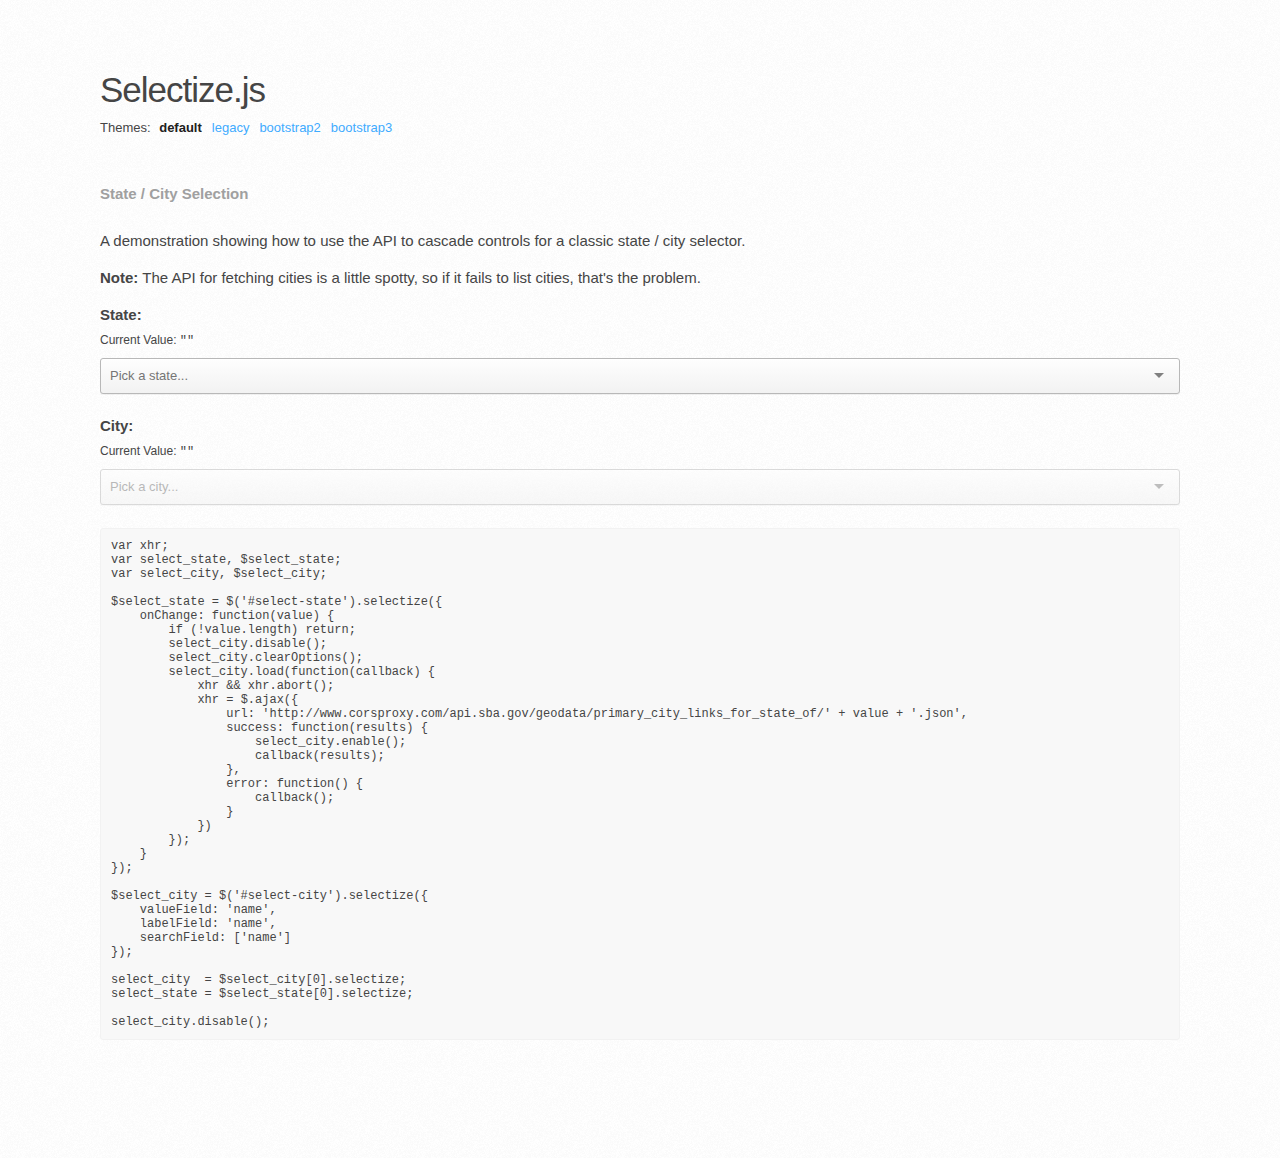
<file: selectize.js-0.12.4/examples/cities.html>
<!DOCTYPE html>
<!--[if lt IE 7]><html class="no-js lt-ie9 lt-ie8 lt-ie7"><![endif]-->
<!--[if IE 7]><html class="no-js lt-ie9 lt-ie8"><![endif]-->
<!--[if IE 8]><html class="no-js lt-ie9"><![endif]-->
<!--[if gt IE 8]><!--><html class="no-js"><!--<![endif]-->
	<head>
		<meta charset="utf-8">
		<meta http-equiv="X-UA-Compatible" content="IE=edge,chrome=1">
		<title>Selectize.js Demo</title>
		<meta name="description" content="">
		<meta name="viewport" content="width=device-width,initial-scale=1,maximum-scale=1">
		<link rel="stylesheet" href="css/normalize.css">
		<link rel="stylesheet" href="css/stylesheet.css">
		<script src="js/jquery.min.js"></script>
		<script src="../dist/js/standalone/selectize.js"></script>
		<script src="js/index.js"></script>
		<style type="text/css">
		.selectize-control::before {
			-moz-transition: opacity 0.2s;
			-webkit-transition: opacity 0.2s;
			transition: opacity 0.2s;
			content: ' ';
			z-index: 2;
			position: absolute;
			display: block;
			top: 12px;
			right: 34px;
			width: 16px;
			height: 16px;
			background: url(images/spinner.gif);
			background-size: 16px 16px;
			opacity: 0;
		}
		.selectize-control.loading::before {
			opacity: 0.4;
		}
		</style>
	</head>
    <body>
		<div id="wrapper">
			<h1>Selectize.js</h1>
			<div class="demo">
				<h2>State / City Selection</h2>
				<p>A demonstration showing how to use the API to cascade controls for a classic state / city selector.</p>
				<p><strong>Note:</strong> The API for fetching cities is a little spotty, so if it fails to list cities, that's the problem.</p>
				<div class="control-group">
					<label for="select-beast">State:</label>
					<select id="select-state" placeholder="Pick a state...">
						<option value="">Select a state...</option>
						<option value="AL">Alabama</option>
						<option value="AK">Alaska</option>
						<option value="AZ">Arizona</option>
						<option value="AR">Arkansas</option>
						<option value="CA">California</option>
						<option value="CO">Colorado</option>
						<option value="CT">Connecticut</option>
						<option value="DE">Delaware</option>
						<option value="DC">District of Columbia</option>
						<option value="FL">Florida</option>
						<option value="GA">Georgia</option>
						<option value="HI">Hawaii</option>
						<option value="ID">Idaho</option>
						<option value="IL">Illinois</option>
						<option value="IN">Indiana</option>
						<option value="IA">Iowa</option>
						<option value="KS">Kansas</option>
						<option value="KY">Kentucky</option>
						<option value="LA">Louisiana</option>
						<option value="ME">Maine</option>
						<option value="MD">Maryland</option>
						<option value="MA">Massachusetts</option>
						<option value="MI">Michigan</option>
						<option value="MN">Minnesota</option>
						<option value="MS">Mississippi</option>
						<option value="MO">Missouri</option>
						<option value="MT">Montana</option>
						<option value="NE">Nebraska</option>
						<option value="NV">Nevada</option>
						<option value="NH">New Hampshire</option>
						<option value="NJ">New Jersey</option>
						<option value="NM">New Mexico</option>
						<option value="NY">New York</option>
						<option value="NC">North Carolina</option>
						<option value="ND">North Dakota</option>
						<option value="OH">Ohio</option>
						<option value="OK">Oklahoma</option>
						<option value="OR">Oregon</option>
						<option value="PA">Pennsylvania</option>
						<option value="RI">Rhode Island</option>
						<option value="SC">South Carolina</option>
						<option value="SD">South Dakota</option>
						<option value="TN">Tennessee</option>
						<option value="TX">Texas</option>
						<option value="UT">Utah</option>
						<option value="VT">Vermont</option>
						<option value="VA">Virginia</option>
						<option value="WA">Washington</option>
						<option value="WV">West Virginia</option>
						<option value="WI">Wisconsin</option>
						<option value="WY">Wyoming</option>
					</select>
					<label for="select-beast" style="margin-top:20px">City:</label>
					<select id="select-city" placeholder="Pick a city..."></select>
				</div>
				<script>
				var xhr;
				var select_state, $select_state;
				var select_city, $select_city;

				$select_state = $('#select-state').selectize({
					onChange: function(value) {
						if (!value.length) return;
						select_city.disable();
						select_city.clearOptions();
						select_city.load(function(callback) {
							xhr && xhr.abort();
							xhr = $.ajax({
								url: 'http://www.corsproxy.com/api.sba.gov/geodata/primary_city_links_for_state_of/' + value + '.json',
								success: function(results) {
									select_city.enable();
									callback(results);
								},
								error: function() {
									callback();
								}
							})
						});
					}
				});

				$select_city = $('#select-city').selectize({
					valueField: 'name',
					labelField: 'name',
					searchField: ['name']
				});

				select_city  = $select_city[0].selectize;
				select_state = $select_state[0].selectize;

				select_city.disable();
				</script>
			</div>
		</div>
	</body>
</html>
</file>
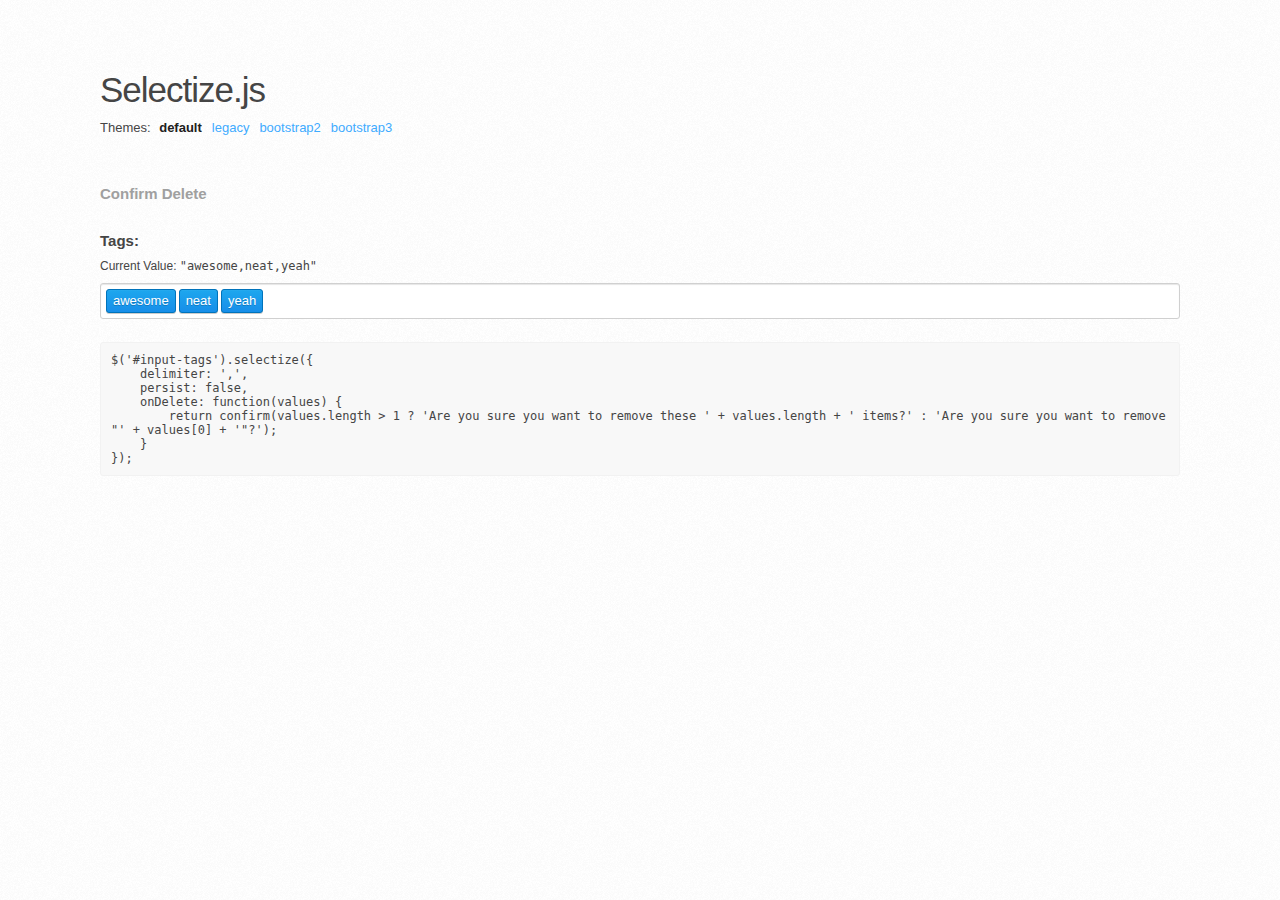
<file: selectize.js-0.12.4/examples/confirm.html>
<!DOCTYPE html>
<!--[if lt IE 7]><html class="no-js lt-ie9 lt-ie8 lt-ie7"><![endif]-->
<!--[if IE 7]><html class="no-js lt-ie9 lt-ie8"><![endif]-->
<!--[if IE 8]><html class="no-js lt-ie9"><![endif]-->
<!--[if gt IE 8]><!--><html class="no-js"><!--<![endif]-->
	<head>
		<meta charset="utf-8">
		<meta http-equiv="X-UA-Compatible" content="IE=edge,chrome=1">
		<title>Selectize.js Demo</title>
		<meta name="description" content="">
		<meta name="viewport" content="width=device-width,initial-scale=1,maximum-scale=1">
		<link rel="stylesheet" href="css/normalize.css">
		<link rel="stylesheet" href="css/stylesheet.css">
		<!--[if IE 8]><script src="js/es5.js"></script><![endif]-->
		<script src="js/jquery.min.js"></script>
		<script src="../dist/js/standalone/selectize.js"></script>
		<script src="js/index.js"></script>
	</head>
    <body>
		<div id="wrapper">
			<h1>Selectize.js</h1>

			<div class="demo">
				<h2>Confirm Delete</h2>
				<div class="control-group">
					<label for="input-tags">Tags:</label>
					<input type="text" id="input-tags" class="demo-default" value="awesome,neat,yeah">
				</div>
				<script>
				$('#input-tags').selectize({
					delimiter: ',',
					persist: false,
					onDelete: function(values) {
						return confirm(values.length > 1 ? 'Are you sure you want to remove these ' + values.length + ' items?' : 'Are you sure you want to remove "' + values[0] + '"?');
					}
				});
				</script>
			</div>
		</div>
	</body>
</html>
</file>
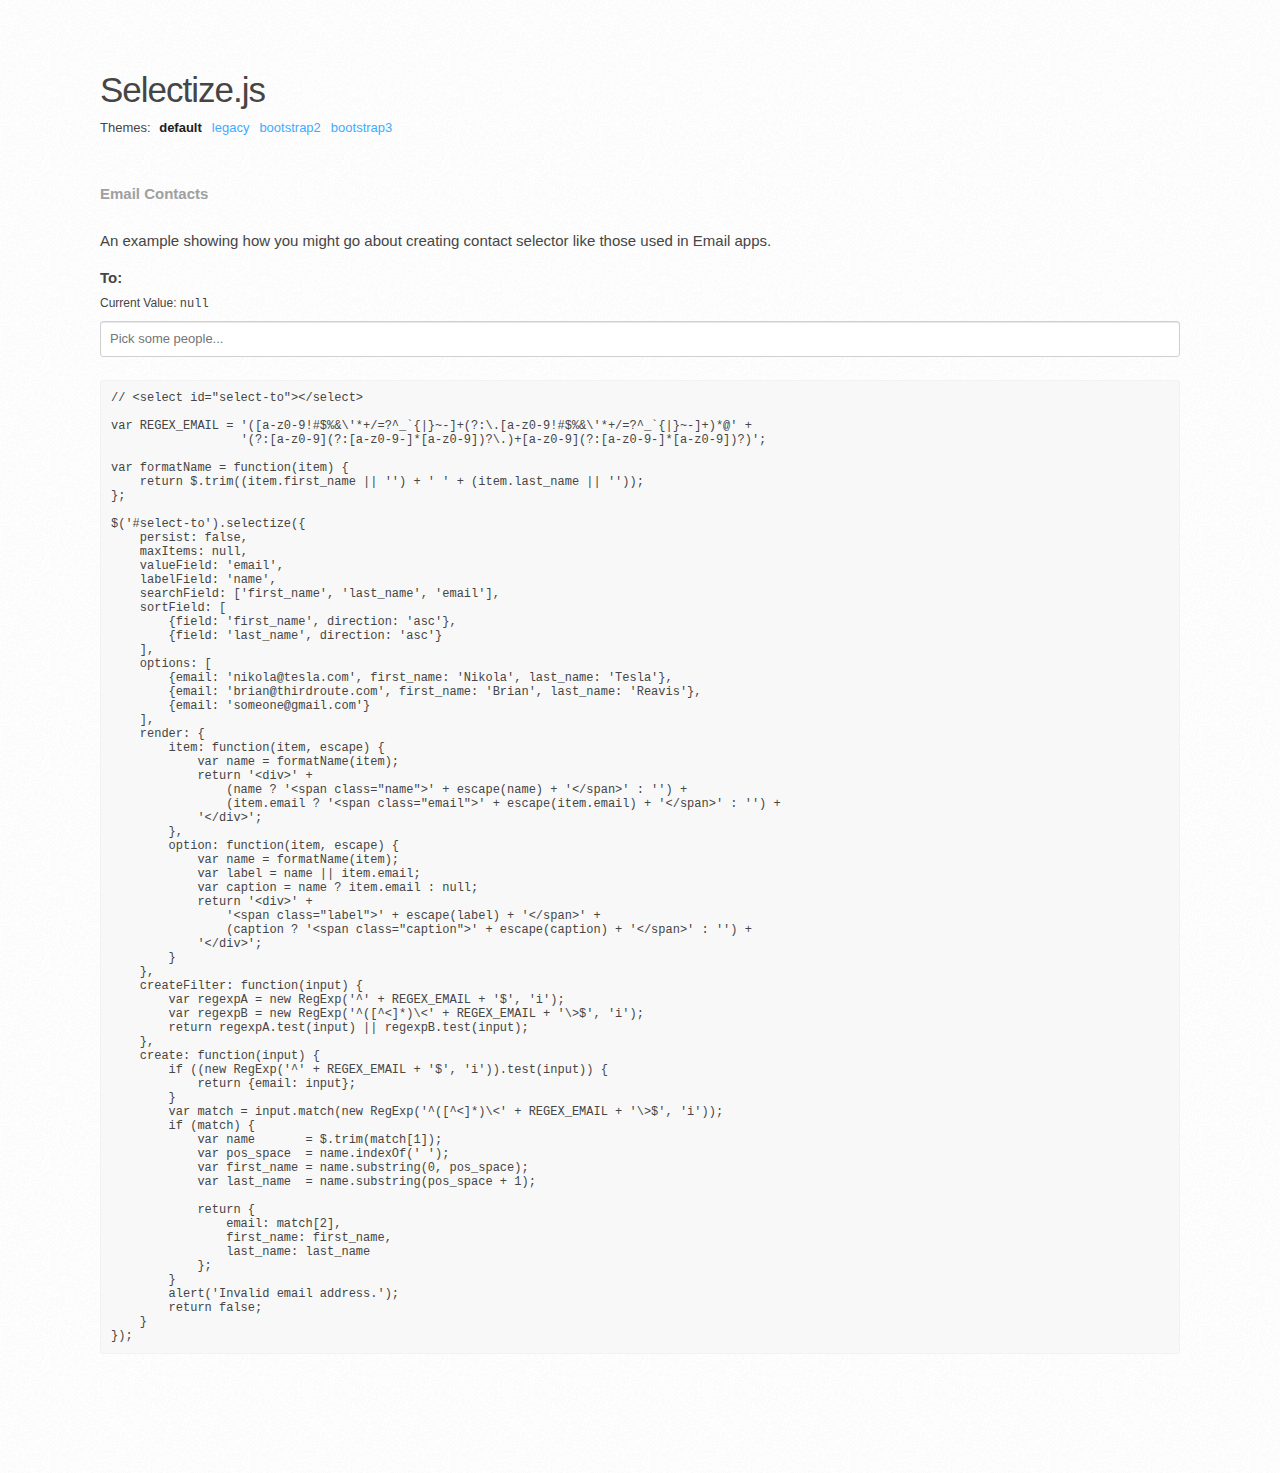
<file: selectize.js-0.12.4/examples/contacts.html>
<!DOCTYPE html>
<!--[if lt IE 7]><html class="no-js lt-ie9 lt-ie8 lt-ie7"><![endif]-->
<!--[if IE 7]><html class="no-js lt-ie9 lt-ie8"><![endif]-->
<!--[if IE 8]><html class="no-js lt-ie9"><![endif]-->
<!--[if gt IE 8]><!--><html class="no-js"><!--<![endif]-->
	<head>
		<meta charset="utf-8">
		<meta http-equiv="X-UA-Compatible" content="IE=edge,chrome=1">
		<title>Selectize.js Demo</title>
		<meta name="description" content="">
		<meta name="viewport" content="width=device-width,initial-scale=1,maximum-scale=1">
		<link rel="stylesheet" href="css/normalize.css">
		<link rel="stylesheet" href="css/stylesheet.css">
		<!--[if IE 8]><script src="js/es5.js"></script><![endif]-->
		<script src="js/jquery.min.js"></script>
		<script src="../dist/js/standalone/selectize.js"></script>
		<script src="js/index.js"></script>
		<style type="text/css">
		.selectize-control.contacts .selectize-input > div {
			padding: 1px 10px;
			font-size: 13px;
			font-weight: normal;
			-webkit-font-smoothing: auto;
			color: #f7fbff;
			text-shadow: 0 1px 0 rgba(8,32,65,0.2);
			background: #2183f5;
			background: -moz-linear-gradient(top, #2183f5 0%, #1d77f3 100%);
			background: -webkit-gradient(linear, left top, left bottom, color-stop(0%,#2183f5), color-stop(100%,#1d77f3));
			background: -webkit-linear-gradient(top,  #2183f5 0%,#1d77f3 100%);
			background: -o-linear-gradient(top,  #2183f5 0%,#1d77f3 100%);
			background: -ms-linear-gradient(top,  #2183f5 0%,#1d77f3 100%);
			background: linear-gradient(to bottom,  #2183f5 0%,#1d77f3 100%);
			filter: progid:DXImageTransform.Microsoft.gradient( startColorstr='#2183f5', endColorstr='#1d77f3',GradientType=0 );
			border: 1px solid #0f65d2;
			-webkit-border-radius: 999px;
			-moz-border-radius: 999px;
			border-radius: 999px;
			-webkit-box-shadow: 0 1px 1px rgba(0,0,0,0.15);
			-moz-box-shadow: 0 1px 1px rgba(0,0,0,0.15);
			box-shadow: 0 1px 1px rgba(0,0,0,0.15);
		}
		.selectize-control.contacts .selectize-input > div.active {
			background: #0059c7;
			background: -moz-linear-gradient(top, #0059c7 0%, #0051c1 100%);
			background: -webkit-gradient(linear, left top, left bottom, color-stop(0%,#0059c7), color-stop(100%,#0051c1));
			background: -webkit-linear-gradient(top,  #0059c7 0%,#0051c1 100%);
			background: -o-linear-gradient(top,  #0059c7 0%,#0051c1 100%);
			background: -ms-linear-gradient(top,  #0059c7 0%,#0051c1 100%);
			background: linear-gradient(to bottom,  #0059c7 0%,#0051c1 100%);
			filter: progid:DXImageTransform.Microsoft.gradient( startColorstr='#0059c7', endColorstr='#0051c1',GradientType=0 );
			border-color: #0051c1;
		}
		.selectize-control.contacts .selectize-input > div .email {
			opacity: 0.8;
		}
		.selectize-control.contacts .selectize-input > div .name + .email {
			margin-left: 5px;
		}
		.selectize-control.contacts .selectize-input > div .email:before {
			content: '<';
		}
		.selectize-control.contacts .selectize-input > div .email:after {
			content: '>';
		}
		.selectize-control.contacts .selectize-dropdown .caption {
			font-size: 12px;
			display: block;
			color: #a0a0a0;
		}
		</style>
	</head>
    <body>
		<div id="wrapper">
			<h1>Selectize.js</h1>
			<div class="demo">
				<h2>Email Contacts</h2>
				<p>An example showing how you might go about creating contact selector like those used in Email apps.</p>
				<div class="control-group">
					<label for="select-to">To:</label>
					<select id="select-to" class="contacts" placeholder="Pick some people..."></select>
				</div>
				<script>
				// <select id="select-to"></select>

				var REGEX_EMAIL = '([a-z0-9!#$%&\'*+/=?^_`{|}~-]+(?:\.[a-z0-9!#$%&\'*+/=?^_`{|}~-]+)*@' +
				                  '(?:[a-z0-9](?:[a-z0-9-]*[a-z0-9])?\.)+[a-z0-9](?:[a-z0-9-]*[a-z0-9])?)';

				var formatName = function(item) {
					return $.trim((item.first_name || '') + ' ' + (item.last_name || ''));
				};

				$('#select-to').selectize({
					persist: false,
					maxItems: null,
					valueField: 'email',
					labelField: 'name',
					searchField: ['first_name', 'last_name', 'email'],
					sortField: [
						{field: 'first_name', direction: 'asc'},
						{field: 'last_name', direction: 'asc'}
					],
					options: [
						{email: 'nikola@tesla.com', first_name: 'Nikola', last_name: 'Tesla'},
						{email: 'brian@thirdroute.com', first_name: 'Brian', last_name: 'Reavis'},
						{email: 'someone@gmail.com'}
					],
					render: {
						item: function(item, escape) {
							var name = formatName(item);
							return '<div>' +
								(name ? '<span class="name">' + escape(name) + '</span>' : '') +
								(item.email ? '<span class="email">' + escape(item.email) + '</span>' : '') +
							'</div>';
						},
						option: function(item, escape) {
							var name = formatName(item);
							var label = name || item.email;
							var caption = name ? item.email : null;
							return '<div>' +
								'<span class="label">' + escape(label) + '</span>' +
								(caption ? '<span class="caption">' + escape(caption) + '</span>' : '') +
							'</div>';
						}
					},
					createFilter: function(input) {
						var regexpA = new RegExp('^' + REGEX_EMAIL + '$', 'i');
						var regexpB = new RegExp('^([^<]*)\<' + REGEX_EMAIL + '\>$', 'i');
						return regexpA.test(input) || regexpB.test(input);
					},
					create: function(input) {
						if ((new RegExp('^' + REGEX_EMAIL + '$', 'i')).test(input)) {
							return {email: input};
						}
						var match = input.match(new RegExp('^([^<]*)\<' + REGEX_EMAIL + '\>$', 'i'));
						if (match) {
							var name       = $.trim(match[1]);
							var pos_space  = name.indexOf(' ');
							var first_name = name.substring(0, pos_space);
							var last_name  = name.substring(pos_space + 1);

							return {
								email: match[2],
								first_name: first_name,
								last_name: last_name
							};
						}
						alert('Invalid email address.');
						return false;
					}
				});
				</script>
			</div>
		</div>
	</body>
</html>
</file>
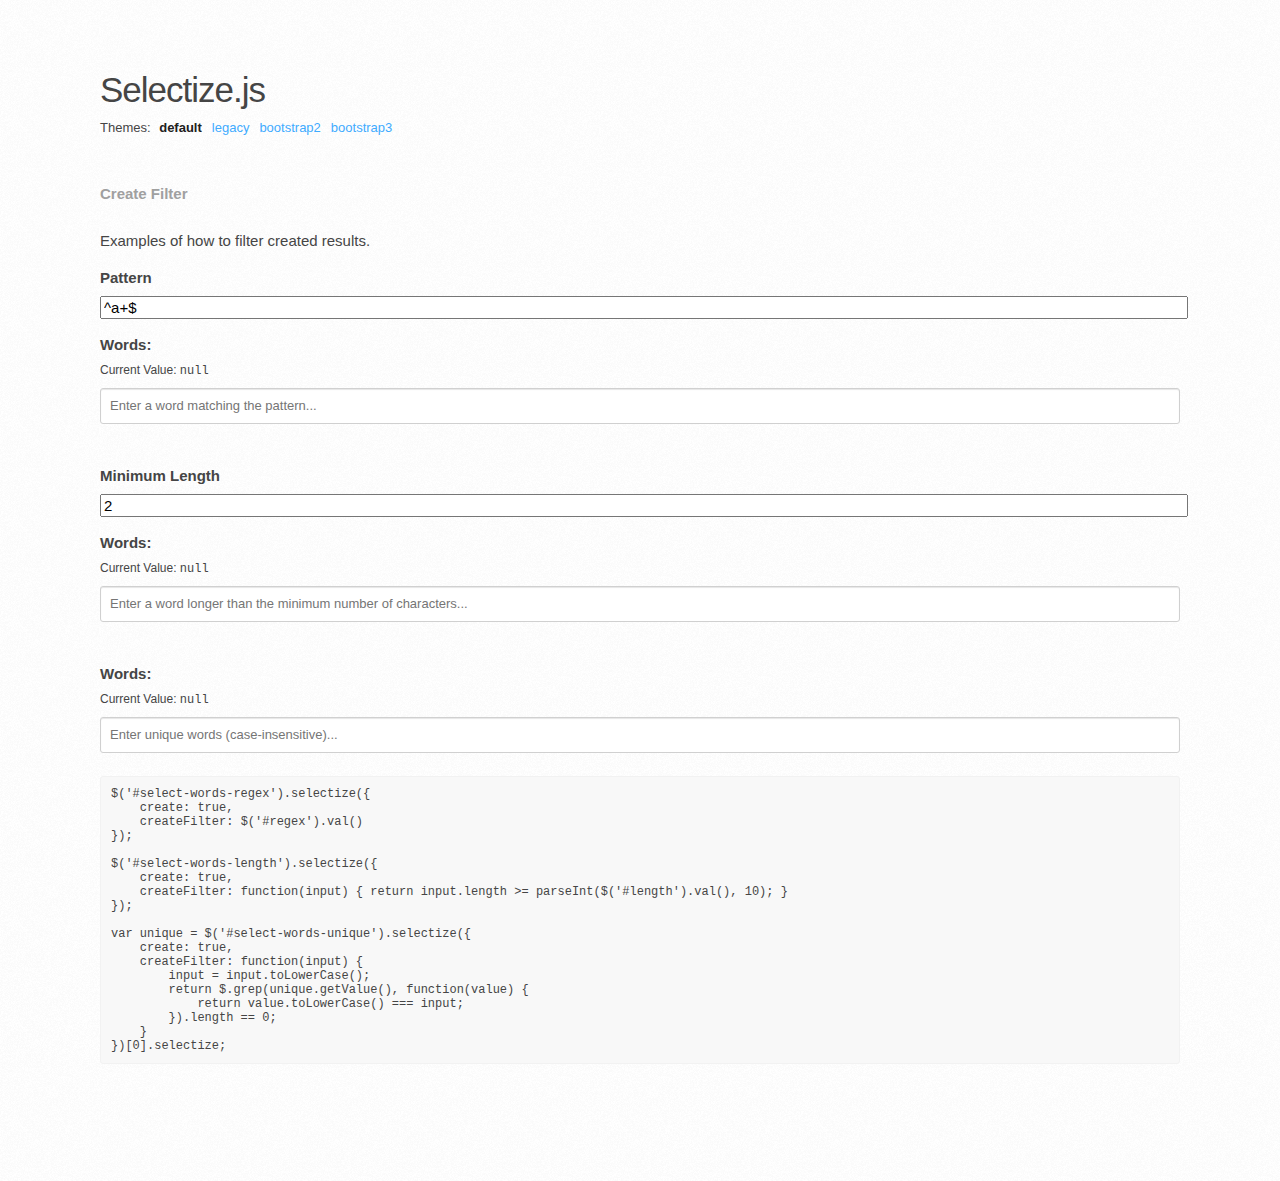
<file: selectize.js-0.12.4/examples/create-filter.html>
<!DOCTYPE html>
<!--[if lt IE 7]><html class="no-js lt-ie9 lt-ie8 lt-ie7"><![endif]-->
<!--[if IE 7]><html class="no-js lt-ie9 lt-ie8"><![endif]-->
<!--[if IE 8]><html class="no-js lt-ie9"><![endif]-->
<!--[if gt IE 8]><!--><html class="no-js"><!--<![endif]-->
	<head>
		<meta charset="utf-8">
		<meta http-equiv="X-UA-Compatible" content="IE=edge,chrome=1">
		<title>Selectize.js Demo</title>
		<meta name="description" content="">
		<meta name="viewport" content="width=device-width,initial-scale=1,maximum-scale=1">
		<link rel="stylesheet" href="css/normalize.css">
		<link rel="stylesheet" href="css/stylesheet.css">
		<!--[if IE 8]><script src="js/es5.js"></script><![endif]-->
		<script src="js/jquery.min.js"></script>
		<script src="../dist/js/standalone/selectize.js"></script>
		<script src="js/index.js"></script>
	</head>
    <body>
		<div id="wrapper">
			<h1>Selectize.js</h1>
			<div class="demo">
				<h2>Create Filter</h2>
				<p>Examples of how to filter created results.</p>
				<div class="control-group">
					<label for="regex">Pattern</label>
					<input type="text" id="regex" value="^a+$"><br><br>
					<label for="select-words-regex">Words:</label>
					<select id="select-words-regex" multiple placeholder="Enter a word matching the pattern..."></select>
				</div>
				<div class="control-group" style="margin-top:40px">
					<label for="length">Minimum Length</label>
					<input type="text" id="length" value="2"><br><br>
					<label for="select-words-length">Words:</label>
					<select id="select-words-length" multiple placeholder="Enter a word longer than the minimum number of characters..."></select>
				</div>
				<div class="control-group" style="margin-top:40px">
					<label for="select-words-unique">Words:</label>
					<select id="select-words-unique" multiple placeholder="Enter unique words (case-insensitive)..."></select>
				</div>
				<script>
				$('#select-words-regex').selectize({
					create: true,
					createFilter: $('#regex').val()
				});

				$('#select-words-length').selectize({
					create: true,
					createFilter: function(input) { return input.length >= parseInt($('#length').val(), 10); }
				});

				var unique = $('#select-words-unique').selectize({
					create: true,
					createFilter: function(input) {
						input = input.toLowerCase();
						return $.grep(unique.getValue(), function(value) {
							return value.toLowerCase() === input;
						}).length == 0;
					}
				})[0].selectize;
				</script>
			</div>
		</div>
	</body>
</html>
</file>
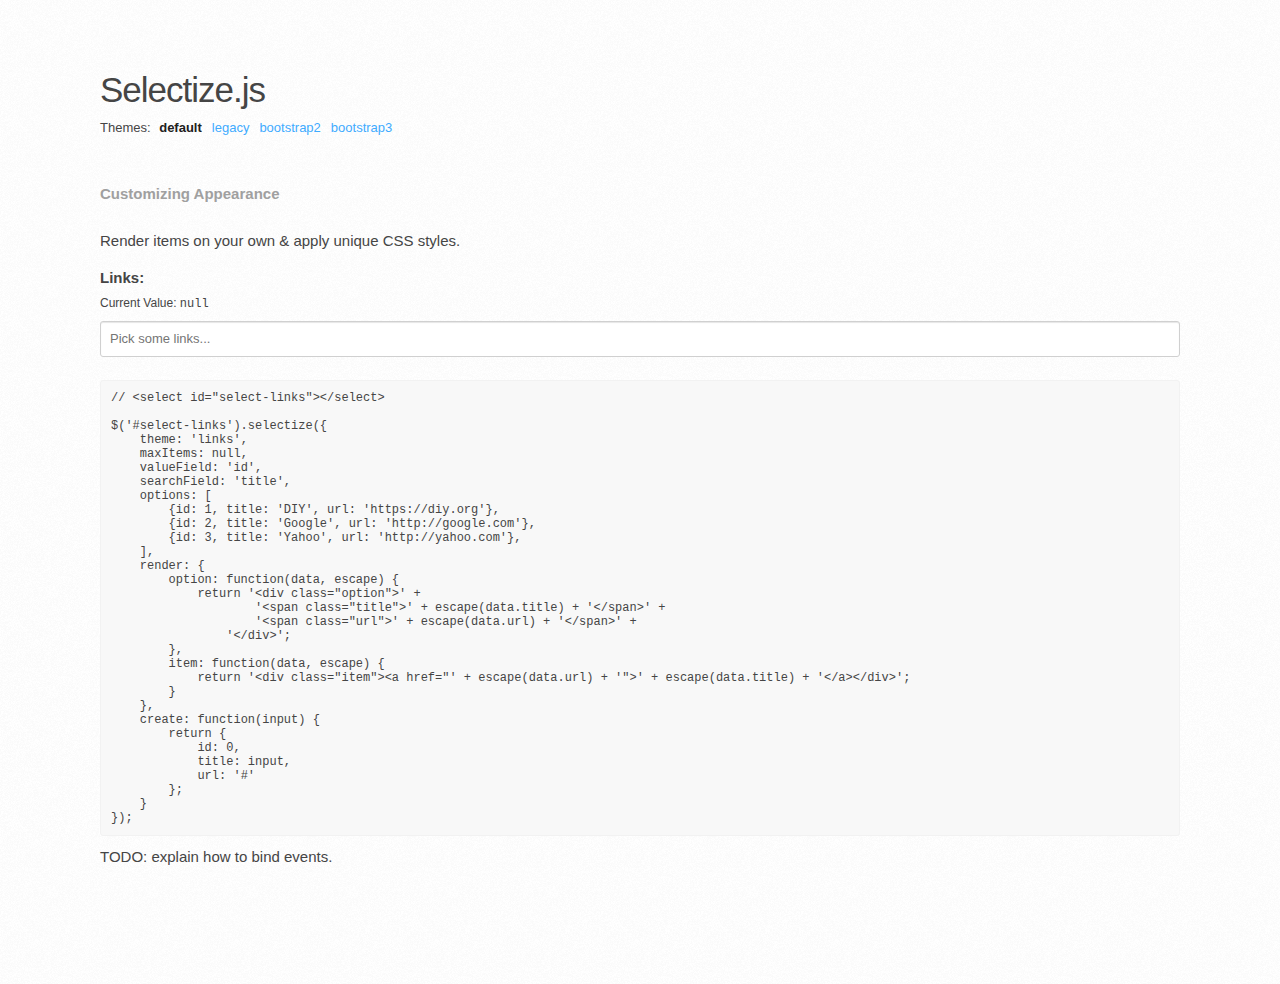
<file: selectize.js-0.12.4/examples/customization.html>
<!DOCTYPE html>
<!--[if lt IE 7]><html class="no-js lt-ie9 lt-ie8 lt-ie7"><![endif]-->
<!--[if IE 7]><html class="no-js lt-ie9 lt-ie8"><![endif]-->
<!--[if IE 8]><html class="no-js lt-ie9"><![endif]-->
<!--[if gt IE 8]><!--><html class="no-js"><!--<![endif]-->
	<head>
		<meta charset="utf-8">
		<meta http-equiv="X-UA-Compatible" content="IE=edge,chrome=1">
		<title>Selectize.js Demo</title>
		<meta name="description" content="">
		<meta name="viewport" content="width=device-width,initial-scale=1,maximum-scale=1">
		<link rel="stylesheet" href="css/normalize.css">
		<link rel="stylesheet" href="css/stylesheet.css">
		<!--[if IE 8]><script src="js/es5.js"></script><![endif]-->
		<script src="js/jquery.min.js"></script>
		<script src="../dist/js/standalone/selectize.js"></script>
		<script src="js/index.js"></script>
		<style type="text/css">
		.selectize-control .option .title {
			display: block;
		}
		.selectize-control .option .url {
			font-size: 12px;
			display: block;
			color: #a0a0a0;
		}
		.selectize-control .item a {
			color: #006ef5;
		}
		.selectize-control .item.active a {
			color: #303030;
		}
		</style>
	</head>
    <body>
		<div id="wrapper">
			<h1>Selectize.js</h1>
			<div class="demo">
				<h2>Customizing Appearance</h2>
				<p>Render items on your own &amp; apply unique CSS styles.</p>
				<div class="control-group">
					<label for="select-links">Links:</label>
					<select id="select-links" placeholder="Pick some links..."></select>
				</div>
				<script>
				// <select id="select-links"></select>

				$('#select-links').selectize({
					theme: 'links',
					maxItems: null,
					valueField: 'id',
					searchField: 'title',
					options: [
						{id: 1, title: 'DIY', url: 'https://diy.org'},
						{id: 2, title: 'Google', url: 'http://google.com'},
						{id: 3, title: 'Yahoo', url: 'http://yahoo.com'},
					],
					render: {
						option: function(data, escape) {
							return '<div class="option">' +
									'<span class="title">' + escape(data.title) + '</span>' +
									'<span class="url">' + escape(data.url) + '</span>' +
								'</div>';
						},
						item: function(data, escape) {
							return '<div class="item"><a href="' + escape(data.url) + '">' + escape(data.title) + '</a></div>';
						}
					},
					create: function(input) {
						return {
							id: 0,
							title: input,
							url: '#'
						};
					}
				});
				</script>
				<p>TODO: explain how to bind events.</p>
			</div>
		</div>
	</body>
</html>
</file>
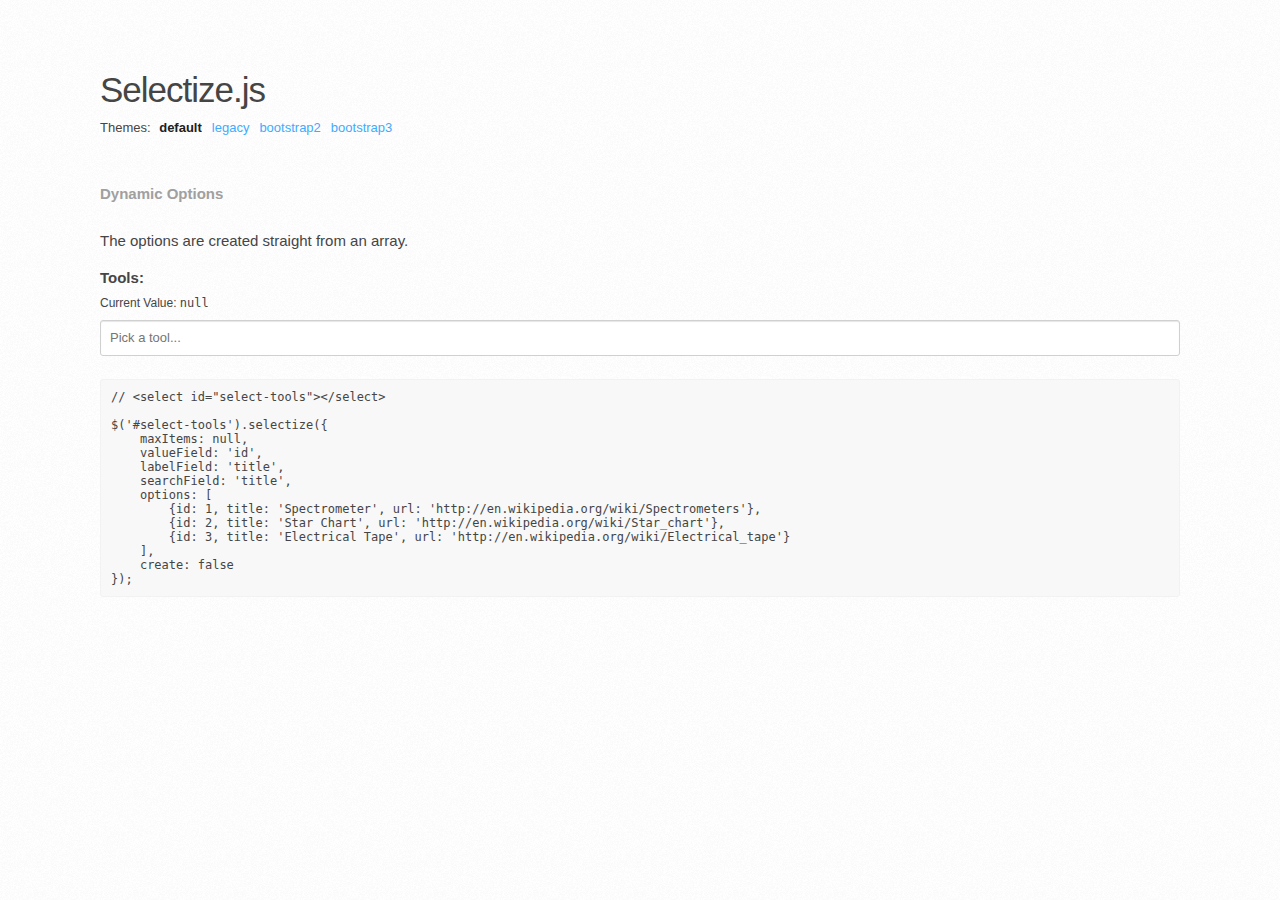
<file: selectize.js-0.12.4/examples/dynamic.html>
<!DOCTYPE html>
<!--[if lt IE 7]><html class="no-js lt-ie9 lt-ie8 lt-ie7"><![endif]-->
<!--[if IE 7]><html class="no-js lt-ie9 lt-ie8"><![endif]-->
<!--[if IE 8]><html class="no-js lt-ie9"><![endif]-->
<!--[if gt IE 8]><!--><html class="no-js"><!--<![endif]-->
	<head>
		<meta charset="utf-8">
		<meta http-equiv="X-UA-Compatible" content="IE=edge,chrome=1">
		<title>Selectize.js Demo</title>
		<meta name="description" content="">
		<meta name="viewport" content="width=device-width,initial-scale=1,maximum-scale=1">
		<link rel="stylesheet" href="css/normalize.css">
		<link rel="stylesheet" href="css/stylesheet.css">
		<!--[if IE 8]><script src="js/es5.js"></script><![endif]-->
		<script src="js/jquery.min.js"></script>
		<script src="../dist/js/standalone/selectize.js"></script>
		<script src="js/index.js"></script>
	</head>
    <body>
		<div id="wrapper">
			<h1>Selectize.js</h1>
			<div class="demo">
				<h2>Dynamic Options</h2>
				<p>The options are created straight from an array.</p>
				<div class="control-group">
					<label for="select-tools">Tools:</label>
					<select id="select-tools" placeholder="Pick a tool..."></select>
				</div>
				<script>
				// <select id="select-tools"></select>

				$('#select-tools').selectize({
					maxItems: null,
					valueField: 'id',
					labelField: 'title',
					searchField: 'title',
					options: [
						{id: 1, title: 'Spectrometer', url: 'http://en.wikipedia.org/wiki/Spectrometers'},
						{id: 2, title: 'Star Chart', url: 'http://en.wikipedia.org/wiki/Star_chart'},
						{id: 3, title: 'Electrical Tape', url: 'http://en.wikipedia.org/wiki/Electrical_tape'}
					],
					create: false
				});
				</script>
			</div>
		</div>
	</body>
</html>
</file>
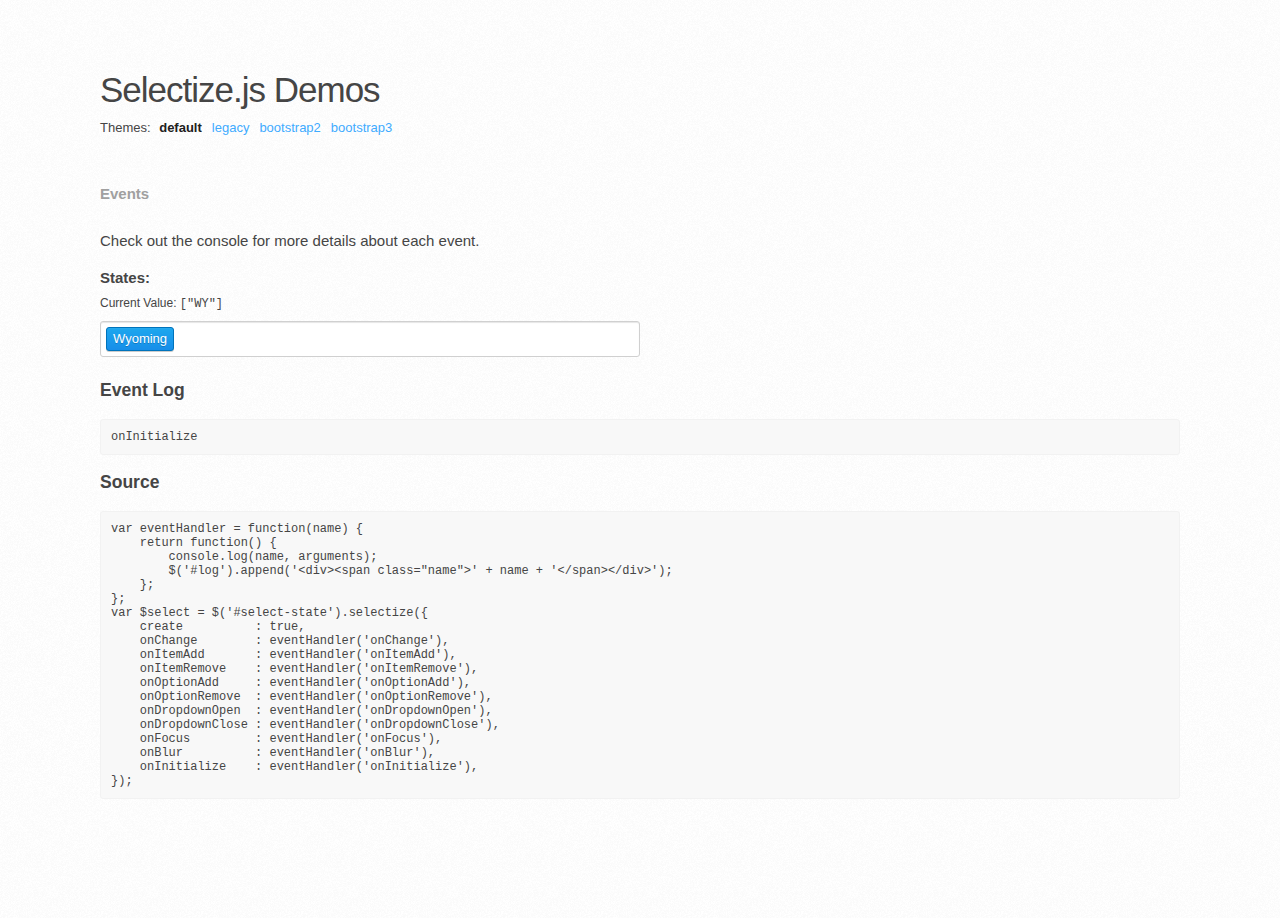
<file: selectize.js-0.12.4/examples/events.html>
<!DOCTYPE html>
<!--[if lt IE 7]><html class="no-js lt-ie9 lt-ie8 lt-ie7"><![endif]-->
<!--[if IE 7]><html class="no-js lt-ie9 lt-ie8"><![endif]-->
<!--[if IE 8]><html class="no-js lt-ie9"><![endif]-->
<!--[if gt IE 8]><!--><html class="no-js"><!--<![endif]-->
	<head>
		<meta charset="utf-8">
		<meta http-equiv="X-UA-Compatible" content="IE=edge,chrome=1">
		<title>Selectize.js Demo</title>
		<meta name="description" content="">
		<meta name="viewport" content="width=device-width,initial-scale=1,maximum-scale=1">
		<link rel="stylesheet" href="css/normalize.css">
		<link rel="stylesheet" href="css/stylesheet.css">
		<!--[if IE 8]><script src="js/es5.js"></script><![endif]-->
		<script src="js/jquery.min.js"></script>
		<script src="../dist/js/standalone/selectize.js"></script>
		<script src="js/index.js"></script>
	</head>
    <body>
		<div id="wrapper">
			<h1>Selectize.js Demos</h1>
			<div class="demo">
				<h2>Events</h2>
				<p>Check out the console for more details about each event.</p>
				<div class="control-group">
					<label for="select-state">States:</label>
					<select id="select-state" multiple name="state[]" class="demo-default" style="width:50%">
						<option value="">Select a state...</option>
						<option value="AL">Alabama</option>
						<option value="AK">Alaska</option>
						<option value="AZ">Arizona</option>
						<option value="AR">Arkansas</option>
						<option value="CA">California</option>
						<option value="CO">Colorado</option>
						<option value="CT">Connecticut</option>
						<option value="DE">Delaware</option>
						<option value="DC">District of Columbia</option>
						<option value="FL">Florida</option>
						<option value="GA">Georgia</option>
						<option value="HI">Hawaii</option>
						<option value="ID">Idaho</option>
						<option value="IL">Illinois</option>
						<option value="IN">Indiana</option>
						<option value="IA">Iowa</option>
						<option value="KS">Kansas</option>
						<option value="KY">Kentucky</option>
						<option value="LA">Louisiana</option>
						<option value="ME">Maine</option>
						<option value="MD">Maryland</option>
						<option value="MA">Massachusetts</option>
						<option value="MI">Michigan</option>
						<option value="MN">Minnesota</option>
						<option value="MS">Mississippi</option>
						<option value="MO">Missouri</option>
						<option value="MT">Montana</option>
						<option value="NE">Nebraska</option>
						<option value="NV">Nevada</option>
						<option value="NH">New Hampshire</option>
						<option value="NJ">New Jersey</option>
						<option value="NM">New Mexico</option>
						<option value="NY">New York</option>
						<option value="NC">North Carolina</option>
						<option value="ND">North Dakota</option>
						<option value="OH">Ohio</option>
						<option value="OK">Oklahoma</option>
						<option value="OR">Oregon</option>
						<option value="PA">Pennsylvania</option>
						<option value="RI">Rhode Island</option>
						<option value="SC">South Carolina</option>
						<option value="SD">South Dakota</option>
						<option value="TN">Tennessee</option>
						<option value="TX">Texas</option>
						<option value="UT">Utah</option>
						<option value="VT">Vermont</option>
						<option value="VA">Virginia</option>
						<option value="WA">Washington</option>
						<option value="WV">West Virginia</option>
						<option value="WI">Wisconsin</option>
						<option value="WY" selected>Wyoming</option>
					</select>
				</div>
				<h3>Event Log</h3>
				<pre id="log"></pre>
				<h3>Source</h3>
				<script>
				var eventHandler = function(name) {
					return function() {
						console.log(name, arguments);
						$('#log').append('<div><span class="name">' + name + '</span></div>');
					};
				};
				var $select = $('#select-state').selectize({
					create          : true,
					onChange        : eventHandler('onChange'),
					onItemAdd       : eventHandler('onItemAdd'),
					onItemRemove    : eventHandler('onItemRemove'),
					onOptionAdd     : eventHandler('onOptionAdd'),
					onOptionRemove  : eventHandler('onOptionRemove'),
					onDropdownOpen  : eventHandler('onDropdownOpen'),
					onDropdownClose : eventHandler('onDropdownClose'),
					onFocus         : eventHandler('onFocus'),
					onBlur          : eventHandler('onBlur'),
					onInitialize    : eventHandler('onInitialize'),
				});
				</script>
			</div>
		</div>
	</body>
</html>
</file>
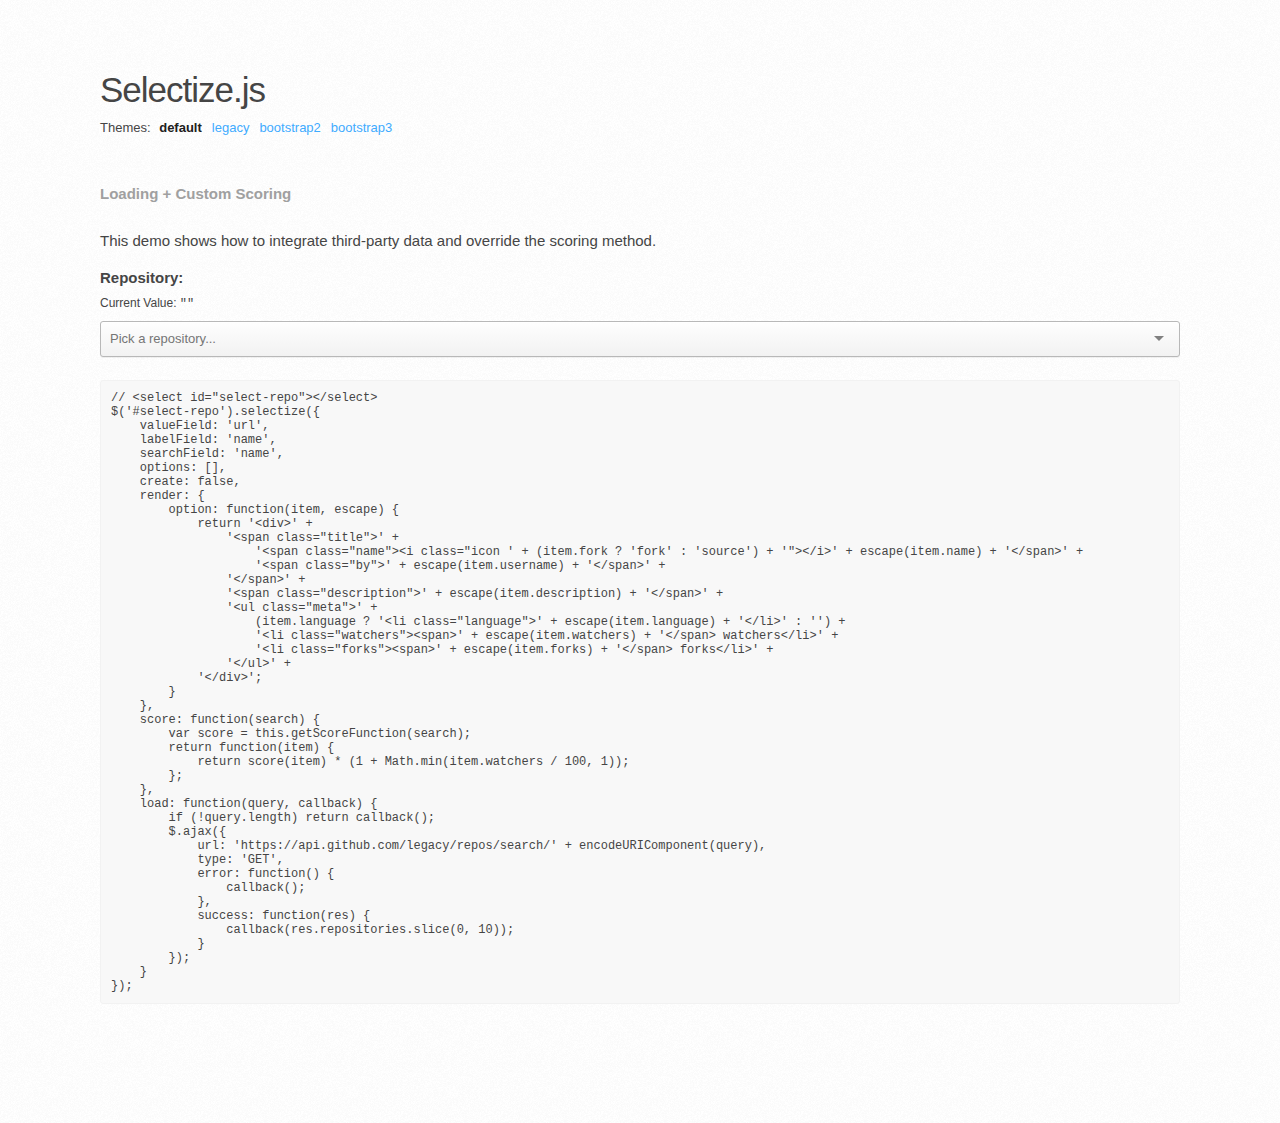
<file: selectize.js-0.12.4/examples/github.html>
<!DOCTYPE html>
<!--[if lt IE 7]><html class="no-js lt-ie9 lt-ie8 lt-ie7"><![endif]-->
<!--[if IE 7]><html class="no-js lt-ie9 lt-ie8"><![endif]-->
<!--[if IE 8]><html class="no-js lt-ie9"><![endif]-->
<!--[if gt IE 8]><!--><html class="no-js"><!--<![endif]-->
	<head>
		<meta charset="utf-8">
		<meta http-equiv="X-UA-Compatible" content="IE=edge,chrome=1">
		<title>Selectize.js Demo</title>
		<meta name="description" content="">
		<meta name="viewport" content="width=device-width,initial-scale=1,maximum-scale=1">
		<link rel="stylesheet" href="css/normalize.css">
		<link rel="stylesheet" href="css/stylesheet.css">
		<!--[if IE 8]><script src="js/es5.js"></script><![endif]-->
		<script src="js/jquery.min.js"></script>
		<script src="../dist/js/standalone/selectize.js"></script>
		<script src="js/index.js"></script>
		<style type="text/css">
		.selectize-control.repositories .selectize-dropdown > div {
			border-bottom: 1px solid rgba(0,0,0,0.05);
		}
		.selectize-control.repositories .selectize-dropdown .by {
			font-size: 11px;
			opacity: 0.8;
		}
		.selectize-control.repositories .selectize-dropdown .by::before {
			content: 'by ';
		}
		.selectize-control.repositories .selectize-dropdown .name {
			font-weight: bold;
			margin-right: 5px;
		}
		.selectize-control.repositories .selectize-dropdown .title {
			display: block;
		}
		.selectize-control.repositories .selectize-dropdown .description {
			font-size: 12px;
			display: block;
			color: #a0a0a0;
			white-space: nowrap;
			width: 100%;
			text-overflow: ellipsis;
			overflow: hidden;
		}
		.selectize-control.repositories .selectize-dropdown .meta {
			list-style: none;
			margin: 0;
			padding: 0;
			font-size: 10px;
		}
		.selectize-control.repositories .selectize-dropdown .meta li {
			margin: 0;
			padding: 0;
			display: inline;
			margin-right: 10px;
		}
		.selectize-control.repositories .selectize-dropdown .meta li span {
			font-weight: bold;
		}
		.selectize-control.repositories::before {
			-moz-transition: opacity 0.2s;
			-webkit-transition: opacity 0.2s;
			transition: opacity 0.2s;
			content: ' ';
			z-index: 2;
			position: absolute;
			display: block;
			top: 12px;
			right: 34px;
			width: 16px;
			height: 16px;
			background: url(images/spinner.gif);
			background-size: 16px 16px;
			opacity: 0;
		}
		.selectize-control.repositories.loading::before {
			opacity: 0.4;
		}
		.icon {
			width: 16px;
			height: 16px;
			display: inline-block;
			vertical-align: middle;
			background-size: 16px 16px;
			margin: 0 3px 0 0;
		}
		.icon.fork {
			background-image: url(images/repo-fork.png);
		}
		.icon.source {
			background-image: url(images/repo-source.png);
		}
		</style>
	</head>
    <body>
		<div id="wrapper">
			<h1>Selectize.js</h1>
			<div class="demo">
				<h2>Loading + Custom Scoring</h2>
				<p>This demo shows how to integrate third-party data and override the scoring method.</p>
				<div class="control-group">
					<label for="select-repo">Repository:</label>
					<select id="select-repo" class="repositories" placeholder="Pick a repository..."></select>
				</div>
				<script>
				// <select id="select-repo"></select>
				$('#select-repo').selectize({
					valueField: 'url',
					labelField: 'name',
					searchField: 'name',
					options: [],
					create: false,
					render: {
						option: function(item, escape) {
							return '<div>' +
								'<span class="title">' +
									'<span class="name"><i class="icon ' + (item.fork ? 'fork' : 'source') + '"></i>' + escape(item.name) + '</span>' +
									'<span class="by">' + escape(item.username) + '</span>' +
								'</span>' +
								'<span class="description">' + escape(item.description) + '</span>' +
								'<ul class="meta">' +
									(item.language ? '<li class="language">' + escape(item.language) + '</li>' : '') +
									'<li class="watchers"><span>' + escape(item.watchers) + '</span> watchers</li>' +
									'<li class="forks"><span>' + escape(item.forks) + '</span> forks</li>' +
								'</ul>' +
							'</div>';
						}
					},
					score: function(search) {
						var score = this.getScoreFunction(search);
						return function(item) {
							return score(item) * (1 + Math.min(item.watchers / 100, 1));
						};
					},
					load: function(query, callback) {
						if (!query.length) return callback();
						$.ajax({
							url: 'https://api.github.com/legacy/repos/search/' + encodeURIComponent(query),
							type: 'GET',
							error: function() {
								callback();
							},
							success: function(res) {
								callback(res.repositories.slice(0, 10));
							}
						});
					}
				});
				</script>
			</div>
		</div>
	</body>
</html>
</file>
<file: veggie/style.css>
*, :before, :after {
	box-sizing: border-box;
}

body {
	width: 100%;
	font-family: 'Merriweather', serif;
}

/*Header
======================================*/

.header	{
	display: flex;
	justify-content: center;
	background: url(images/header_vegetables.png) no-repeat;
	background-size: 100% 100%;
	background-size: cover;
}

.container {
	width: 1550px;
	display: flex;
}

.wrap {
	flex-wrap: wrap;
}

.col-md-17 {
	width: 100%;
	display: flex;
}

.col-md-14 {
	width: 80%;
}

.col-md-10 {
	width: 60%;
}

.col-md-9 {
	width: 55%;
}

.col-md-8_5 {
	width: 50%;
}

.col-md-7 {
	width: 40%;
}

.col-md-5 {
	width: 30%;
}

.col-md-3 {
	width: 20%;
}

.col-md-2 {
	width: 15%;
}

.col-md-1 {
	width: 5%;
}

.menu-hidden {
	display: none;
}

.hidden {
	display: none;
}

.hidden1 {
	display: none;
}

.menu_list {
	display: flex;
	justify-content: space-around;
	margin-top: 50px;
	margin-bottom: 315px;
}

.menu_list_item {
	padding: 15px;
}

.menu_list_item_link {
	display: block;
	font-size: 18px;
	font-weight: 400;
	text-decoration: none;
}

.menu_list_item:hover {
	padding: 14px;
	border: 1px solid #3c3c3c;
}

.title, .title_decoration {
	text-align: center;
}

.title_h1 {
	font-size: 40px;
	font-weight: 300;
	line-height: 1.5;
	margin-bottom: 40px;
}


/*Main
======================================*/

/*Yellow block
======================================*/

.yellow_block_elements {
	display: flex;
    width: 100%;
    justify-content: space-between;
    padding-top: 65px;
}

.yellow_block_elements-hidden {
	display: none;
}

.yellow_block {
	display: flex;
	justify-content: center;
	background: url(images/yellow_background.png);
	background-size: 100% 100%;
}

.yellow_block_item {
	text-align: center;
	margin-bottom: 90px;
}

.yellow_block_item_h2 {
	text-transform: uppercase;
	font-size: 18px;
	font-weight: 700;
	margin-top: 35px;
	margin-bottom: 30px;
}

.yellow_block_item_p {
	font-size: 16px;
	font-weight: 300;
	line-height: 1.5;
}

.yellow_block_img {
	line-height: 80px;
    height: 80px;
}

/*This month specials
======================================*/

.specials {
	display: flex;
    width: 100%;
    justify-content: center;
 
}
.specials_title, .menu_title {
	margin: 0 auto;
}
.specials_title_h3 {
	font-size: 40px;
	font-weight: 300;
	margin-bottom: 25px;
	margin-top: 80px;
}

.specials_item {
	display: flex;
	flex-wrap: wrap;
	margin-top: 55px;
	margin-bottom: 100px;
}

[class*="special_item_element"] {
	display: flex;
}

.img_item {
	width: 250px;
	height: 250px;
	overflow: hidden;
}

.special_item_element4, .special_item_element5, .special_item_element6 {
	flex-direction: row-reverse;
}

.description_item {
	width: 250px;
	height: 250px;
	background-color: #f8f8f8;
	text-align: center;
	padding-top: 70px;
	padding-left: 25px;
}

.description_item_h4 {
	margin-bottom: 20px;
}
.description_item_h4, .description_item_price {
	font-size: 18px;
	font-weight: 700;
}

.border {
	border-bottom: 1px solid #3c3c3c;
	width: 90px;
	margin: 0 auto;
	margin-bottom: 15px;
}

.description_item_p {
	font-size: 16px;
	font-weight: 300;
	margin-bottom: 15px;
	line-height: 1.5;
}

/*About us
======================================*/

.about_us {
	display: flex;
	justify-content: center;
	margin-top: 55px;
	background-color: #eeefef;
}

.title_block {
	display: flex;
	justify-content: center;
	flex-wrap: wrap;
}

.margin-bottom1 {
	margin-bottom: 375px;
}

.margin-top {
	margin-top: 250px;
}

.margin-bottom {
	margin-bottom: 55px;
}

.about_us_text {
	text-align: center;
}

.about_us_text_p {
	font-size: 30px;
	font-weight: 300;
	margin-bottom: 50px;
	line-height: 1.5;
}

.signature {
	display: flex;
	justify-content: flex-end;
	margin-bottom: 170px;
}

.shadow {
	background: url(images/shadow.png) no-repeat;
	background-position: center center;
	background-size: 100% 100%;
	display: flex;
    justify-content: center;

}

.sause-pan_img, .shadow {
	width: 100%;
	height: 100%;
}

.display {
	display: flex;
	justify-content: center;
	align-items: center;
}

/*Menu
======================================*/

.menu_block {
	display: flex;
	justify-content: center;
}

.menu_title {
	margin-bottom: 55px;
}

.non-margin {
	margin-top: 0px;
	margin-bottom: 85px;
}

.dishes_list_item {
	margin-bottom: 45px;
}
.dishes_list:last-child {
	margin-bottom: 85px;
}

.dishes_list_item_h4 {
	font-size: 18px;
	font-weight: 300;
}

.dishes_list_item_p {
	font-size: 18px;
	font-weight: 300;
	line-height: 2
}

.dotted {
	
	border-bottom: 1px dotted #3c3c3c;
	margin: 0 10px;
	flex-grow: 1;
}

.column {
	display: flex;
	justify-content: space-between;
}

.space-between {
	justify-content: space-between;
}

/*Footer
======================================*/

/*Contacts
======================================*/

.contacts {
	display: flex;
	justify-content: center;
	background: url(images/contacts_photo.png) no-repeat;
	background-size: 100% 100%;
	background-size: cover;
}

.flex-end {
	justify-content: flex-end;
	flex-wrap: nowrap;

}

.contacts_h4 {
	font-size: 18px;
	font-weight: 300;
	text-transform: uppercase;
	margin-bottom: 15px;
}

.contacts_p {
	font-size: 16px;
	font-weight: 300;
	line-height: 1.5;
}

.contact_info_block {
	display: flex;
	justify-content: space-between;
	margin-top: 60px;
}

.address, .reservation {
	margin-left: 100px;
	margin-bottom: 100px;
}

.form {
	display: flex;
    flex-wrap: wrap;
    margin-left: 100px;
    justify-content: space-between;
}

.input {
	width: 100%;
    background: none;
    border: none;
    border-bottom: 1px solid black;
    padding-left: 20px;
	padding-bottom: 10px;
}

.margin {
	margin-top: 70px;
	margin-bottom: 55px;
}

.input::-webkit-input-placeholder {
	font-size: 18px;
	font-weight: 300;
	font-style: italic;
}

.center {
	display: flex;
	justify-content: center;
}

.send_btn {
	padding: 15px 30px;
	font-size: 18px;
	font-weight: 300;
	background: none;
	border: 1px solid #3c3c3c;
	margin-bottom: 190px;
}

.copyright_text {
	font-size: 18px;
	font-weight: 300;
}

.social_block {
	margin-bottom: 20px;
}
.social_menu {
	display: flex;
	justify-content: flex-end;
}
.margin-right {
	margin-right: 15px;
}
.social_menu_item {
	border: 1px solid #3c3c3c;
}

.social_menu_item_link {
	display: flex;
    justify-content: center;
    align-items: center;
	width: 50px;
	height: 50px;
}

.align-items {
	align-items: center;
}
</file>
<file: veggie/media.css>
/*max-width 1440px
======================================*/

@media (max-width: 1440px) {

	.specials_item {
		display: flex;
    	justify-content: center;
	}

	.special_item_element3 {
		flex-direction: row-reverse;
	}

	.special_item_element5, .special_item_element6 {
		flex-direction: row;
	}

	.container {
		width: 80%;
		max-width: 1200px;
		display: flex;
	}

	.menu_list {
		margin-bottom: 100px;
	}

	.margin-bottom1 {
		margin-bottom: 100px;
	}
	
	.img_item {
		width: 200px;
		height: 200px;
		overflow: hidden;
	}
	
	.description_item {
		width: 200px;
		height: 200px;
		background-color: #f8f8f8;
		text-align: center;
		padding: 20px 10px;
	}

	.description_item_p {
		font-size: 15px;
	}

	.specials_title_h3 {
		font-size: 40px;
		font-weight: 300;
		margin-bottom: 25px;
		margin-top: 30px;
	}
	
	.specials_item {
		margin-top: 10px;
		margin-bottom: 0px;
	}

	.yellow_block_elements {
		padding: 30px;
	}

	.yellow_block_item {
		margin-bottom: 0;
	}
	
	.signature {
		margin-bottom: 20px;
	}

	.about_us_text_p {
		font-size: 25px;
	}

	.non-margin {
		margin-bottom: 30px;
	}

	.menu_title {
		margin-bottom: 0;
	}

	.dishes_list:last-child {
		margin-bottom: 0;
	}

	.dishes_list_item {
		margin-bottom: 10px;
	}

	.dishes_list_item_p {
		font-size: 10px;
	}

	.dishes_list_item_h4, .dishes_list_item_price  {
		font-size: 15px;
	}

	.address, .reservation {
		margin-left: 30px;
    	margin-bottom: 50px;
	}

	.form {
		margin-left: 30px;
	}

	.margin {
		 margin-top: 30px;
    	margin-bottom: 40px;
	}

	.send_btn {
		margin-bottom: 30px;
	}

	.contact_info_block {
		margin-top: 10px;
	}
}

/*max-width 1024px
======================================*/
@media (max-width: 1024px) {
	.container {
		width: 80%;
		max-width: 950px;
		display: flex;
	}
	
	.specials_item {
		/*width: 1024px;*/
		justify-content: center;
	}

	.img_item {
		width: 220px;
		height: 220px;
	}

	.description_item {
		width: 220px;
		height: 220px;
	}

	.menu_list_item {
		padding: 10px;
	}

	.menu_list_item:hover {
		padding: 9px;
	}

	.title_h1 {
		font-size: 30px;
	}
	
	.special_item_element1, .special_item_element5 {
		flex-direction: row-reverse;
	}

	.special_item_element6, .special_item_element4 {
		flex-direction: row;
	}

	.specials_title_h3 {
		font-size:30px;
	}

	.about_us_text_p {
		font-size: 20px;
	}

	.signature_img {
		width: 100px;
		height: 100px;
	}

	.dishes_list_item_h4, .dishes_list_item_price {
		font-size: 10px;
	}

	.dishes_list_item_p {
		font-size: 8px;
	}

	.contacts_h4 {
		font-size: 15px;
	}

	.address, .reservation, .form {
		margin-left: 20px;
	}

	.contacts_p {
		font-size: 13px;
	}

	.input {
		padding-left: 10px;
    	padding-bottom: 5px;
	}

	.input::-webkit-input-placeholder {
		font-size: 15px;
		font-weight: 300;
		font-style: italic;
	}

	.send_btn {
		padding: 10px 20px;
	}

	.social_menu_item_link {
		width: 40px;
		height: 40px;
	}
}

/*max-width 768px
======================================*/

@media (max-width: 770px) {
	.container {
		width: 80%;
		max-width: 500px;
		display: flex;
	}

	.menu {
		display: none;
	}

	.menu-hidden {
		display: flex;
		justify-content: flex-end;
		margin-top: 10px;
		margin-right: 15px;
	}

	.menu_list {
		flex-direction: column;
		margin-bottom: 15px;
		margin-top: 15px;
	}

	.margin-bottom1 {
		margin-bottom: 20px;
	}

	.menu_list_item_link {
		font-size: 10px;

	}

	.display {
		display: flex;
		justify-content: center;
		align-items: center;
	}

	.display-header {
		display: flex;
		justify-content: center;
		align-items: center;
	}

	.title_decoration_img {
		width: 100px;
	}

	.title_h1 {
		font-size: 15px;
		margin-bottom: 0;
	}

	.yellow_block_elements {
		padding: 10px;
	}

	.yellow_block_img {
		line-height: 1px; 
    	height: 50px;
	}

	.yellow_block_photo {
		width: 30px;
		height: 30px;
	}

	.yellow_block_photo_kettle {
		width: 50px;
	}

	.yellow_block_item_h2 {
		margin-top: 0px;
		margin-bottom: 5px;
		font-size: 13px;
	}

	.yellow_block_item_p {
		font-size: 5px;
	}

	.specials_title_h3 {
		font-size: 15px;
	}

	.specials_title_h3 {
		margin-top: 10px;
		margin-bottom: 0;
	}

	.specials_item {
		justify-content: center;
	}

	.special_item_element1, .special_item_element5 {
		flex-direction: row;
	}

	.special_item_element2, .special_item_element6 {
		flex-direction: row-reverse;
	}

	.margin-bottom {
		margin-bottom: 0px;
	}

	.about_us_text_p {
		font-size: 12px;
	}

	.about_us_text_p {
		margin-bottom: 0px;
	}

	.signature_img {
		width: 70px;
		height: 70px;
	}

	.align-self {
		align-self: flex-end;
	}

	.display-column {
		display: flex;
		flex-direction: column;
		justify-content: center;
		align-items: center;
	}

	.dishes_list_item_h4, .dishes_list_item_price {
		font-size: 7px;
	}

	.dishes_list_item_p {
		font-size: 5px;
	}

	.display-menu {
		display: flex;
	}

	.row {
		flex-direction: row;
	}

	.dotted {
		margin: 0 5px;
	}

	.contacts_h4 {
		font-size: 10px;
		margin-bottom: 10px;
	}

	.contacts_p {
		font-size: 6px;
	}

	.address, .reservation, .form {
		margin-left: 10px;
	}

	.address {
		margin-bottom: 30px;
	}

	.input {
		padding-left: 5px;
    	padding-bottom: 2px;
	}

	.input::-webkit-input-placeholder {
		font-size: 10px;
		font-weight: 300;
		font-style: italic;
	}

	.margin {
		margin-top: 10px;
    	margin-bottom: 20px;
	}

	.send_btn {
		font-size: 10px;
		padding: 5px 10px;
	}

	.copyright_text {
		font-size: 10px;
	}

	.social_menu_item_link {
		width: 20px;
		height: 20px;
	}

	.social_menu_item_img1 {
		width: 10px;
		height: 15px;
	}

	.social_menu_item_img2 {
		width: 15px;
		height: 15px;
	}

	.margin-right {
		margin-right: 5px;
	}
}

@media (max-width: 768px) {
	.special_item_element3 {
		flex-direction: row;
	}

	.special_item_element4 {
		flex-direction: row-reverse;
	}
}

@media (max-width: 500px) {
	.container {
		width: 80%;
		max-width: 300px;
		display: flex;
	}

	.img_item {
		width: 150px;
		height: 150px;
	}

	.description_item {
		width: 150px;
		height: 150px;
	}

	.menu-hidden {
		margin-right: 0px;
	}

	.title_h1 {
		font-size: 15px;
    	line-height: 1
	}

	.margin-bottom1 {
		margin-bottom:0px;
	}

	.yellow_block_elements {
		display: none;
	}

	.yellow_block_elements-hidden {
		display: flex;
   		flex-direction: column;
   		margin: 20px;
	}

	.col-md-17 {
		justify-content: center;
		display: flex;
	}

	.header-menu {
		font-size: 15px;
		color: white;
    	font-weight: 700;
    	text-shadow: 2px 2px 2px black, 5px 5px 5px yellow;
	}

	.menu_list {
		margin-top: 0;
		margin-bottom: 0;
	}

	.title_block {
		margin-top: 10px;
	}

	.yellow_block_photo  {
		width: 100px;
		height: 100px;
	}

	.yellow_block_photo_kettle {
		width: 100px;
		height: 80px;
	}

	.yellow_block_img {
		height: 100px;
	}

	.yellow_block_item_h2 {
		margin-top: 20px;
	    margin-bottom: 10px;
	    font-size: 15px;
	}

	.yellow_block_item_p {
		font-size: 10px;
	}

	.yellow_block_item {
		margin-bottom: 10px;
	}

	.description_item_p  {
		font-size: 10px;
	}

	.description_item_h4, .description_item_price {
		font-size: 15px;
	}

	.description_item_h4 {
		margin-bottom: 5px;
	}

	.dishes {
		display: none;
	}

	.space-between {
		display: contents;
	}

	.hidden {
		display: flex;
	}

	.dishes_list_item_p {
		font-size: 10px;
	}

	.dishes_list_item_h4, .dishes_list_item_price {
		font-size: 15px;
	}

	.display-none1 {
		display: none;
	}

	.contact_info_block1 {
		display: flex;
    	justify-content: center;
    	flex-direction: column;
    	align-items: center;
	}

	.address, .reservation, .form {
		margin-left: 0px;
	}

	.address, .reservation {
		text-align: center;
	}

	.reservation {
		margin-bottom: 20px;
	}
}

@media (max-width: 430px) {

	.special_item_element3 {
		flex-direction: row;
	}

	.special_item_element4 {
		flex-direction: row-reverse;
	}
}

@media (max-width: 375px) {

	.special_item_element3 {
		flex-direction: row;
	}

	.special_item_element4 {
		flex-direction: row-reverse;
	}
}

@media (max-width: 320px) {

	.special_item_element3 {
		flex-direction: row;
	}

	.special_item_element4 {
		flex-direction: row-reverse;
	}
}
</file>
<file: style2.css>
*, :before, :after {
	box-sizing: border-box;
}

/*Header
========================================*/
.header {
	height: 80px;
	background-color: #1d2126;
	display: flex;
	justify-content: center;
}

.container {
	width: 1170px;
	display: flex;
	align-items: center;

}

.col-md-2 {
	width: 66%;
}

.col-md-3 {
	width: 25%;
}

.col-md-5 {
	width: 45%;
}

.col-md-6 {
	width: 50%;
}

.col-md-7 {
	width: 55%;
}

.col-md-9 {
	width: 75%;
}

.col-md-12 {
	width: 100%;
}

h2 {
	font-family: 'Quattrocento Sans', sans-serif;
	text-transform: uppercase;
	font-size: 36px;
	font-weight: 700;
}

.menu_list {
	display: flex;
	justify-content: space-around;
}

.menu_list_item {
	text-transform: uppercase;
	font-family: 'Open Sans', sans-serif;
	font-weight: 600;
	font-size: 14px;
	border: 3px solid #1d2126;
	border-radius: 5px;
	padding: 8px;
}

.menu_list_item_link {
	text-decoration: none;
	color: #a4aead;

	
}

.menu_list_item:hover {
	border: 3px solid #575d64;
}

.menu_list_item:active {
	border: 3px solid #22a494;
}

.menu_list_item_link:active {
	color: #22a494;
}

.search {
	display: flex;
	justify-content: flex-end;
}

.form_search {
	border: 3px solid #575d64;
	border-radius: 5px;
}

.input_search::-webkit-input-placeholder {
	color: #a4aead;
	font-family: 'Open Sans', sans-serif;
	font-weight: 600;
	font-size: 14px;
	text-transform: uppercase;	
}
.input_search {
	background: none;
	border: none;
	width: 140px;
	padding: 8px;
	color: #a4aead;
}

.btn_search {
	width: 14px;
	height: 14px;
	background: #1d2126;
	border: none;
	background-image: url(blog/search.png);
	background-position: center center;
	background-repeat: no-repeat;
	cursor: pointer;
}


/*Main
================================*/

.marketplace {
	background: url(blog/marketplace.png) no-repeat;
	background-size: 100% 100%;
	height: 660px;
	display: flex;
	justify-content: center;
}


.marketplace_h2 {
	color: #ffffff;
	margin-bottom: 35px;
}

.marketplace_text {
	font-family: 'Quattrocento Sans', sans-serif;
	font-size: 16px;
	font-weight: 400;
	color: #ffffff;
}

.button {
	width: 125px;
	height: 45px;
	background: none;
	border: 1px solid #ffffff;
	border-radius: 3px;
	margin-top: 45px;

}

.left_btn_margin {
	margin-right: 10px;
}

button {
	cursor: pointer;
}

.button_link {
	display: block;
	text-decoration: none;
	text-transform: uppercase;
	color: #ffffff;

}

.button:hover {
	background-color: #23b7a4;
	border: 1px solid #23b7a4;
}

.we_are_modest {
	height: 615px;
	border-bottom: 2px solid #c8cdd0;
	display: flex;
	justify-content: center;
}
.we_are_modest_text {
	margin-right: 35px;
}

.block_name {
	width: 100%;
	height: 35px;
	display: flex;
	justify-content: row;
	margin-bottom: 65px;
}

.block_name_dark {
	color: #292f36;
	margin-bottom: 65px;
	line-height: 47px;
	margin-left: 15px;

}

.block_name_white {
	color: #fff;
	margin-bottom: 65px;
	line-height: 47px;
	margin-left: 15px;
}


.we_are_modest_p {
	font-family: 'Open Sans', sans-serif;
	font-weight: 400;
	font-size: 15px;
	color: #c8cdd0;
	margin-bottom: 35px;
}

.p_text_1 {
	margin-bottom
}

.si_list {
	display: flex;
}

.si_item {
	width: 60px;
	height: 60px;
	background-color: #c8cdd0;
	margin-right: 1px;
	display: flex;
	margin-top: 70px;
}

.si_item:hover {
	background-color: #d0d5d9;
}

.si_link {
	display: flex;
    align-items: center;
    margin: 0 auto;
}

.positions_block {
	padding-top: 100px;
}
.block_item {
	margin-bottom: 40px;
	display: flex;
}
.block_item_number {
	padding: 0 15px;
	height: 50px;
	background-color: #23b7a4;
	border: 1px solid #23b7a4;
	color: #ffffff;
	line-height: 50px;
	text-align: center;
	font-family: 'Quattrocento Sans', sans-serif;
	font-weight: 700;
	font-size: 20px;
	margin-right: 15px;
}

.block_item_text_h3 {
	text-transform: uppercase;
	color: #292f36;
	font-family: 'Quattrocento Sans', sans-serif;
	font-weight: 700;
	font-size: 18px;
	margin-bottom: 20px;
}

.block_item_text_p {
	font-family: 'Open Sans', sans-serif;
	font-weight: 400;
	font-size: 15px;
	color: #c8cdd0;
}

.meet_the_team {
	display: flex;
	justify-content: center;
	margin-top: 80px;
}

.wrap {
	flex-wrap: wrap;
}

.photo_block {
	display: flex;
	justify-content: space-between;
	margin-bottom: 100px;
}

.photo_item{
	position: relative;
}

.photo_item_icon {
	display: none;
	position: absolute;
    top: 126px;
    left: 56px;
}

.photo_si_item {
	width: 50px;
	height: 50px;
	background-color: #3a454d;
	margin-right: 1px;
	display: flex;
}

.photo_si_item:hover {
	background-color: #4e5a62;
}

.photo_item:hover > .photo_item_text {
	background: #3a454d;
}

.photo_item:hover > .photo_item_text > .photo_item_text_name{
	color: #fff;
}

.photo_item:hover > .photo_item_text > .photo_item_text_job {
	color: #fff;
}

.photo_item:hover > .photo_item_icon {
	display: block;
}

.photo_item:hover > .photo_item_img {
	opacity: 0.5;
}


.photo_item_text {
	background-color: #e1e6ea;
	padding: 20px;
	margin-top: -4px;
}

.photo_item_text_name {
	color: #292f36;
	font-family: 'Quattrocento Sans', sans-serif;
	font-weight: 700;
	font-size: 16px;
	text-transform: uppercase;
	margin-bottom: 10px;
}

.photo_item_text_job {
	color: #8d8f92;
	font-family: 'Open Sans', sans-serif;
	font-weight: 400;
	font-size: 14px;
}

.lovely_work {
	padding: 80px;
	background-color: #3a454d;
	display: flex;
	justify-content: center;
}

.lovely_work_images {
	display: flex;
    flex-wrap: wrap;
    justify-content: space-between;
}

.lovely_work_item {
	position: relative;
	margin-bottom: 30px;
}

.lovely_work_item:hover > .lovely_work_img {
	opacity: 0.5;
}

.lovely_work_item:hover > .overlay {
	display: block;
}

.plus_img {
	margin-left: 160px;
    margin-top: 90px;
    margin-bottom: 57px;
}

.overlay {
	width: 100%;
	position: absolute;
	top: 0;
	display: none;
}
.overlay_text {
	padding: 25px 20px;
	background-color: #292f36;
}

.overlay_text_h5 {
	text-transform: uppercase;
	color: #fff;
	font-family: 'Quattrocento Sans', sans-serif;
	font-weight: 700;
	font-size: 18px;
}


.show_me_more_btn {
	width: 150px;
	height: 45px;
	background: none;
	border: 1px solid #ffffff;
	border-radius: 3px;
	margin-top: 45px;
}

.show_me_more_btn:hover {
	background-color: #23b7a4;
	border: 1px solid #23b7a4;
}

.center {
	justify-content: center;
	margin-bottom: 60px;
}

.what_we_do {
	padding-top: 80px;
	display: flex;
	justify-content: center;
}

.what_we_do_block {
	display: flex;
    flex-wrap: wrap;
    justify-content: space-between;
}

.what_we_do_item {
	width: 265px;
	text-align: center;
	margin-bottom: 120px;
}

.wwd_h4 {
	text-transform: uppercase;
	font-family: 'Quattrocento Sans', sans-serif;
	font-weight: 700;
	font-size: 17px;
	color: #565a5e;
	margin-bottom: 30px;
	margin-top: 30px;
}

.wwd_p {
	font-family: 'Open Sans', sans-serif;
	font-weight: 400;
	font-size: 16px;
	color: #96989b;
}

.features {
	padding-top: 80px;
	display: flex;
	justify-content: center;
	background-color: #3a454d;
}

.features_item {
	display: flex;
	justify-content: space-between;
}

.features_block {
	width: 360px;
	margin-bottom: 125px;
}

.feature_text_h5 {
	font-family: 'Quattrocento Sans', sans-serif;
	font-weight: 700;
	font-size: 18px;
	color: #d7d8d9;
	margin-top: 50px;
	margin-bottom: 30px;
}

.feature_text_p {
	font-family: 'Open Sans', sans-serif;
	font-weight: 400;
	font-size: 16px;
	color: #d7d8d9;
}

.stay_in_touch {
	padding-top: 80px;
	display: flex;
	justify-content: center;
}

.map {
	background: url(blog/map.png) no-repeat;
	background-size: 100% 100%;
	height: 350px;
	display: flex;
	justify-content: center;
}

.contact_info {
	display: flex;
	justify-content: center;
}

.contact_info_text_h6 {
	font-family: 'Quattrocento Sans', sans-serif;
	font-weight: 700;
	font-size: 20px;
	text-transform: uppercase;
	color: #292f36;
	margin-bottom: 40px;
}

.contact_info_text_p {
	font-family: 'Open Sans', sans-serif;
	font-weight: 400;
	font-size: 15px;
	color: #8d8f92;
	line-height: 1.5;
}

.margin-bottom {
	margin-bottom: 40px;
}
.contact_info_text_span {
	font-weight: bold;
}

.contact_form {
	margin-top: -150px;
	background-color: #fff;
	padding: 30px;
}

.contact_form_name_input, .contact_form_email_input  {
	width: 240px;
	background-color: #eaeef1;
	height: 44px;
	border: 1px solid #eaeef1;
	border-radius: 5px;
	margin-bottom: 30px;

}

.form {
	display: flex;
    justify-content: space-around;
    flex-wrap: wrap;
}

.form_text {
	text-transform: uppercase;
	color: #8d8f92;
	margin: 10px;
	font-family: 'Quattrocento Sans', sans-serif;
	font-weight: 700;
	font-size: 14px;
}

.textarea {
	width: 503px;
	height: 160px;
	border: 1px solid #eaeef1;
	border-radius: 5px;
	background-color: #eaeef1;
	margin-bottom: 30px;
}

.send_message_btn {
	width: 150px;
	height: 45px;
	border: 1px solid #23b7a4;
	border-radius: 5px;
	background-color: #23b7a4;
	color: #fff;
	text-transform: uppercase;
	text-align: center;
	cursor: pointer;
}

.footer {
	margin-top: 90px;
	height: 95px;
	display: flex;
	justify-content: center;
	background-color: #3a454d;
}

.copyright_text {
	color: #fff;
	font-family: 'Open Sans', sans-serif;
	font-weight: 400;
	font-size: 14px;
}

.si_list_footer {
	display: flex;
	justify-content: flex-end;
}
.si_footer {
	display: flex;
}
</file>
<file: style3.css>
*, :before, :after {
	box-sizing: border-box;
}

body {
	width: 100%;
	font-family: 'Merriweather', serif;
}

/*Header
======================================*/

.header	{
	display: flex;
	justify-content: center;
	background: url(veggie_images/header_vegetables.png) no-repeat;
	background-size: cover;
}

.container {
	width: 1550px;
	display: flex;
}

.wrap {
	flex-wrap: wrap;
}

.col-md-17 {
	width: 100%;
	display: flex;
}

.col-md-14 {
	width: 80%;
}

.col-md-10 {
	width: 60%;
}

.col-md-9 {
	width: 55%;
}

.col-md-8_5 {
	width: 50%;
}

.col-md-7 {
	width: 40%;
}

.col-md-5 {
	width: 30%;
}

.col-md-3 {
	width: 20%;
}

.col-md-2 {
	width: 15%;
}

.col-md-1 {
	width: 5%;
}

.burger_menu {
	display: none;
}

.hidden-img1 {
	display: hidden;
}

.hidden {
	display: none;
}

.hidden1 {
	display: none;
}

.menu_list {
	display: flex;
	justify-content: space-around;
	margin-top: 50px;
	margin-bottom: 315px;
}


.menu_list_item {
	padding: 15px;
}

.menu_list_item_link {
	display: block;
	font-size: 18px;
	font-weight: 400;
	text-decoration: none;
}

.menu_list_item:hover {
	padding: 14px;
	border: 1px solid #3c3c3c;
}

.title, .title_decoration {
	text-align: center;
}

.title_h1 {
	font-size: 40px;
	font-weight: 300;
	line-height: 1.5;
	margin-bottom: 40px;
}


.position_center {
	display: flex;
    justify-content: flex-end;
    align-items: center;
}

/*Burger Menu
======================================*/

.mobile_nav {
	display: flex;
    flex-direction: column;
    width: 100%;
    align-items: center;
    display: none;
}

.mobile_position {
	display: flex;
    flex-direction: column
}


.c-burger {
	display: block;
	width: 50px;
	height: 50px;
	cursor: pointer;
	position: relative;
	border: none;
}



.c-burger:focus{
	outline: none;
}

.c-burger span {
	display: block;
	position: absolute;
	top: 20px;
    left: 2px;
    right: 2px;
    height: 5px;
	background: black;
}

.c-burger span:before, .c-burger span:after {
	display: block;
	position: absolute;
	left: 0;
	width: 100%;
	height: 5px;
	background: black;
	content: "";
}

.c-burger span:before {
	top: -15px;
}

.c-burger span:after {
	bottom: -15px;
}

.c-burger_line  {
	background: transparent;
}

.c-burger_line span {
	transition: background 0s 0.3s
}

.c-burger_line span:before, .c-burger_line span:after {
	transition-duration: 0.3s, 0.3s;
	transition-delay: 0.3s, 0s;
}

.c-burger_line span:before {
	transition-property: top, transform;
}

.c-burger_line span:after {
	transition-property: bottom, transform;
}

.c-burger_line.is-active {
	background: transparent;
}

.c-burger_line.is-active span {
	background: none;
}

.c-burger_line.is-active span:before {
	top: 0;
	transform: rotate(-45deg);
}


.c-burger_line.is-active span:after {
	bottom: 0;
	transform: rotate(45deg);
}

.c-burger_line.is-active span:before, .c-burger_line.is-active span:after {
	transition-delay: 0s, 0.3s;
}



.burger_menu_list_item {
	width: 100%;
	padding: 15px;
}

.burger_menu_list_item:hover {
	border: 1px solid yellow;
	padding: 14px;
}

.burger_menu_list_item_link {
	color: yellow;
    text-decoration: none;
    text-transform: uppercase;
    display: block;
    font-size: 30px;
    text-shadow: 3px 3px 2px black;
    text-align: center;

}

.burger_menu {
	display: flex;
    flex-direction: column;
    align-items: center;
	left: 0;
	top: 0;
	bottom: 0;
	transition: all ease 1s;
}

.burger_menu_list {
	display: none;
}

.nav-active {
	display: block;
}



/*Main
======================================*/

/*Yellow block
======================================*/

.yellow_block_elements {
	display: flex;
    width: 100%;
    justify-content: space-between;
    padding-top: 65px;
}

.yellow_block_elements-hidden {
	display: none;
}

.yellow_block {
	display: flex;
	justify-content: center;
	background: url(veggie_images/yellow_background.png);
	background-size: 100% 100%;
}

.yellow_block_item {
	text-align: center;
	margin-bottom: 90px;
}

.yellow_block_item_h2 {
	text-transform: uppercase;
	font-size: 18px;
	font-weight: 700;
	margin-top: 35px;
	margin-bottom: 30px;
}

.yellow_block_item_p {
	font-size: 16px;
	font-weight: 300;
	line-height: 1.5;
}

.yellow_block_img {
	line-height: 80px;
    height: 80px;
}

/*This month specials
======================================*/

.specials {
	display: flex;
    width: 100%;
    justify-content: center;
 
}
.specials_title, .menu_title {
	margin: 0 auto;
}
.specials_title_h3 {
	font-size: 40px;
	font-weight: 300;
	margin-bottom: 25px;
	margin-top: 80px;
}

.specials_item {
	display: flex;
	flex-wrap: wrap;
	margin-top: 55px;
	margin-bottom: 100px;
}

[class*="special_item_element"] {
	display: flex;
}

.img_item {
	width: 250px;
	height: 250px;
	overflow: hidden;
}

.special_item_element4, .special_item_element5, .special_item_element6 {
	flex-direction: row-reverse;
}

.description_item {
	width: 250px;
	height: 250px;
	background-color: #f8f8f8;
	text-align: center;
	padding-top: 70px;
	padding-left: 25px;
}

.description_item_h4 {
	margin-bottom: 20px;
}
.description_item_h4, .description_item_price {
	font-size: 18px;
	font-weight: 700;
}

.border {
	border-bottom: 1px solid #3c3c3c;
	width: 90px;
	margin: 0 auto;
	margin-bottom: 15px;
}

.description_item_p {
	font-size: 16px;
	font-weight: 300;
	margin-bottom: 15px;
	line-height: 1.5;
}

/*About us
======================================*/

.about_us {
	display: flex;
	justify-content: center;
	margin-top: 55px;
	background-color: #eeefef;
}

.title_block {
	display: flex;
	justify-content: center;
	flex-wrap: wrap;
}

.margin-bottom1 {
	margin-bottom: 375px;
}

.margin-top {
	margin-top: 250px;
}

.margin-bottom {
	margin-bottom: 55px;
}

.about_us_text {
	text-align: center;
}

.about_us_text_p {
	font-size: 30px;
	font-weight: 300;
	margin-bottom: 50px;
	line-height: 1.5;
}

.signature {
	display: flex;
	justify-content: flex-end;
	margin-bottom: 170px;
}

.shadow {
	background: url(veggie_images/shadow.png) no-repeat;
	background-position: center center;
	background-size: 100% 100%;
	display: flex;
    justify-content: center;

}

.sause-pan_img {
	background: url(veggie_images/about_us_photo.png) no-repeat;
	background-position: center center;
	background-size: 100% 100%;
	display: flex;
    justify-content: center;
}

.sause-pan_img, .shadow {
	width: 100%;
	height: 100%;
	background-size: contain;
}

.display {
	display: flex;
	justify-content: center;
	align-items: center;
}

/*Menu
======================================*/

.menu_block {
	display: flex;
	justify-content: center;
}

.menu_title {
	margin-bottom: 55px;
}

.non-margin {
	margin-top: 0px;
	margin-bottom: 85px;
}

.dishes_list_item {
	margin-bottom: 45px;
}
.dishes_list:last-child {
	margin-bottom: 85px;
}

.dishes_list_item_h4 {
	font-size: 18px;
	font-weight: 300;
}

.dishes_list_item_p {
	font-size: 18px;
	font-weight: 300;
	line-height: 2
}

.dotted {
	
	border-bottom: 1px dotted #3c3c3c;
	margin: 0 10px;
	flex-grow: 1;
}

.column {
	display: flex;
	justify-content: space-between;
}

.space-between {
	justify-content: space-between;
}

/*Footer
======================================*/

/*Contacts
======================================*/

.contacts {
	display: flex;
	justify-content: center;
	background: url(veggie_images/contacts_photo.png) no-repeat;
	background-size: cover;
}

.flex-end {
	justify-content: flex-end;
	flex-wrap: nowrap;

}

.contacts_h4 {
	font-size: 18px;
	font-weight: 300;
	text-transform: uppercase;
	margin-bottom: 15px;
}

.contacts_p {
	font-size: 16px;
	font-weight: 300;
	line-height: 1.5;
}

.contact_info_block {
	display: flex;
	justify-content: space-between;
	margin-top: 60px;
}

.address, .reservation {
	margin-left: 100px;
	margin-bottom: 100px;
}

.form {
	display: flex;
    flex-wrap: wrap;
    margin-left: 100px;
    justify-content: space-between;
}

.input {
	width: 100%;
    background: none;
    border: none;
    border-bottom: 1px solid black;
    padding-left: 20px;
	padding-bottom: 10px;
	color: grey;
}

.margin {
	margin-top: 70px;
	margin-bottom: 55px;
}

.input::-webkit-input-placeholder {
	font-size: 18px;
	font-weight: 300;
	font-style: italic;
}

.center {
	display: flex;
	justify-content: center;
}

.send_btn {
	padding: 15px 30px;
	font-size: 18px;
	font-weight: 300;
	background: none;
	border: 1px solid #3c3c3c;
	margin-bottom: 190px;
	cursor: pointer;
}

.copyright_text {
	font-size: 18px;
	font-weight: 300;
}

.social_block {
	margin-bottom: 20px;
}
.social_menu {
	display: flex;
	justify-content: flex-end;
}
.margin-right {
	margin-right: 15px;
}
.social_menu_item {
	border: 1px solid #3c3c3c;
}

.social_menu_item_link {
	display: flex;
    justify-content: center;
    align-items: center;
	width: 50px;
	height: 50px;
}

.align-items {
	align-items: center;
}

.hidden-footer {
	display: none;
}
</file>
<file: media3.css>
/*max-width 1440px
======================================*/

@media (max-width: 1440px) {
	.invisible {
		display: none;
	}

	.specials_item {
		display: flex;
    	justify-content: center;
	}

	.special_item_element3 {
		flex-direction: row-reverse;
	}

	.special_item_element5, .special_item_element6 {
		flex-direction: row;
	}

	.container {
		width: 80%;
		max-width: 1200px;
		display: flex;
	}

	.menu_list {
		margin-bottom: 100px;
	}

	.margin-bottom1 {
		margin-bottom: 100px;
	}
	
	.img_item {
		width: 200px;
		height: 200px;
		overflow: hidden;
	}
	
	.description_item {
		width: 200px;
		height: 200px;
		background-color: #f8f8f8;
		text-align: center;
		padding: 20px 10px;
	}

	.description_item_p {
		font-size: 15px;
	}

	.specials_title_h3 {
		font-size: 40px;
		font-weight: 300;
		margin-bottom: 25px;
		margin-top: 30px;
	}
	
	.specials_item {
		margin-top: 10px;
		margin-bottom: 0px;
	}

	.yellow_block_elements {
		padding: 30px;
	}

	.yellow_block_item {
		margin-bottom: 0;
	}
	
	.signature {
		margin-bottom: 20px;
	}

	.about_us_text_p {
		font-size: 25px;
	}

	.non-margin {
		margin-bottom: 30px;
	}

	.menu_title {
		margin-bottom: 0;
	}

	.dishes_list:last-child {
		margin-bottom: 0;
	}

	.dishes_list_item {
		margin-bottom: 10px;
	}

	.dishes_list_item_p {
		font-size: 10px;
	}

	.dishes_list_item_h4, .dishes_list_item_price  {
		font-size: 15px;
	}

	.address, .reservation {
		margin-left: 30px;
    	margin-bottom: 50px;
	}

	.form {
		margin-left: 30px;
	}

	.margin {
		 margin-top: 30px;
    	margin-bottom: 40px;
	}

	.send_btn {
		margin-bottom: 30px;
	}

	.contact_info_block {
		margin-top: 10px;
	}

	.hidden-img1 {
		display: hidden;
	}
}

/*max-width 1024px
======================================*/
@media (max-width: 1024px) {

	.invisible {
		display: none;
	}

	.container {
		width: 80%;
		max-width: 950px;
		display: flex;
	}
	
	.specials_item {
		justify-content: center;
	}

	.img_item {
		width: 220px;
		height: 220px;
	}

	.description_item {
		width: 220px;
		height: 220px;
	}

	.menu_list_item {
		padding: 10px;
	}

	.menu_list_item:hover {
		padding: 9px;
	}

	.title_h1 {
		font-size: 30px;
	}
	
	.special_item_element1, .special_item_element5 {
		flex-direction: row-reverse;
	}

	.special_item_element6, .special_item_element4 {
		flex-direction: row;
	}

	.specials_title_h3 {
		font-size:30px;
	}

	.about_us_text_p {
		font-size: 20px;
	}

	.signature_img {
		width: 100px;
		height: 100px;
	}

	.dishes_list_item_h4, .dishes_list_item_price {
		font-size: 10px;
	}

	.dishes_list_item_p {
		font-size: 8px;
	}

	.contacts_h4 {
		font-size: 15px;
	}

	.address, .reservation, .form {
		margin-left: 20px;
	}

	.contacts_p {
		font-size: 13px;
	}

	.input {
		padding-left: 10px;
    	padding-bottom: 5px;
	}

	.input::-webkit-input-placeholder {
		font-size: 15px;
		font-weight: 300;
		font-style: italic;
	}

	.send_btn {
		padding: 10px 20px;
	}

	.social_menu_item_link {
		width: 40px;
		height: 40px;
	}

	.hidden-img1 {
		display: hidden;
	}
}

/*max-width 768px
======================================*/

@media (max-width: 770px) {

	.invisible {
		display: none;
	}
	
	.container {
		width: 80%;
		max-width: 500px;
		display: flex;
	}

	.menu {
		display: none;
	}

	.burger_menu {
		display: flex;
	}

	.menu_list {
		flex-direction: column;
		margin-bottom: 15px;
		margin-top: 15px;
	}

	.margin-bottom1 {
		margin-bottom: 20px;
	}

	.menu_list_item_link {
		font-size: 10px;

	}

	.display {
		display: flex;
		justify-content: center;
		align-items: center;
	}

	.display-header {
		display: flex;
		align-self: flex-end;
	}

	.title_decoration_img {
		width: 150px;
	}

	.title_h1 {
		font-size: 15px;
		margin-bottom: 0;
	}

	.yellow_block_elements {
		display: none;
	}

	.yellow_block_elements-hidden {
		display: flex;
   		flex-direction: column;
	}

	.yellow_block_item {
		margin-top: 20px;
	}

	.yellow_block_item:last-child {
		margin-bottom: 20px;
	}

	.specials_title_h3 {
		font-size: 20px;
	}

	.specials_title_h3 {
		margin-top: 10px;
		margin-bottom: 0;
	}

	.specials_item {
		justify-content: center;
	}

	.special_item_element1, .special_item_element5 {
		flex-direction: row;
	}

	.special_item_element2, .special_item_element6 {
		flex-direction: row-reverse;
	}

	.margin-bottom {
		margin-bottom: 0px;
	}

	.about_us_text_p {
		font-size: 20px;
	}

	.about_us_text_p {
		margin-bottom: 0px;
	}

	.signature_img {
		width: 70px;
		height: 70px;
	}

	.align-self {
		align-self: flex-end;
	}

	.display-column {
		display: flex;
		flex-direction: column;
		justify-content: center;
		align-items: center;
	}

	.hidden {
		display: flex;
	}
	.dishes {
		display: none;
	}

	.space-between {
		justify-content: center;
	}

	.dishes_list_item_h4, .dishes_list_item_price {
		font-size: 7px;
	}

	.dishes_list_item_p {
		font-size: 5px;
	}

	.display-menu {
		display: flex;
	}

	.row {
		flex-direction: row;
	}

	.dotted {
		margin: 0 5px;
	}

	.contacts_h4 {
		font-size: 10px;
		margin-bottom: 10px;
	}

	.contacts_p {
		font-size: 6px;
	}

	.address, .reservation, .form {
		margin-left: 10px;
	}

	.address {
		margin-bottom: 30px;
	}

	.input {
		padding-left: 5px;
    	padding-bottom: 2px;
	}

	.input::-webkit-input-placeholder {
		font-size: 10px;
		font-weight: 300;
		font-style: italic;
	}

	.margin {
		margin-top: 10px;
    	margin-bottom: 20px;
	}

	.send_btn {
		font-size: 10px;
		padding: 5px 10px;
	}

	.copyright_text {
		font-size: 10px;
	}

	.social_menu_item_link {
		width: 20px;
		height: 20px;
	}

	.social_menu_item_img1 {
		width: 10px;
		height: 15px;
	}

	.social_menu_item_img2 {
		width: 15px;
		height: 15px;
	}

	.margin-right {
		margin-right: 5px;
	}

	.hidden-img1 {
		display: none;
	}

	.hidden_title {
		display: none;
	}

	.display-invisible {
		display: none;
	}

	.mobile_nav {
		display: flex;
	}

	.header_title {
		text-shadow: 2px 2px 2px black;
		font-size: 20px;
		color: yellow;
		margin-bottom: 20px;
	}

	.header_title_img {
		width: 200px;
	}

	.sause-pan_img, .shadow {
		width: 300px;
		height: 300px;
	}
}

@media (max-width: 768px) {
	.special_item_element3 {
		flex-direction: row;
	}

	.special_item_element4 {
		flex-direction: row-reverse;
	}

	.hidden-img1 {
		display: none;
	}

	.hidden_title {
		display: none;
	}

.hidden {
		display: flex;
	}

	.dishes_list_item_p {
		font-size: 10px;
	}

	.dishes_list_item_h4, .dishes_list_item_price {
		font-size: 15px;
	}

	.display-none1 {
		display: none;
	}

	.contact_info_block1 {
		display: flex;
    	justify-content: center;
    	flex-direction: column;
    	align-items: center;
	}

	.address, .reservation, .form {
		margin-left: 0px;
	}

	.address, .reservation {
		text-align: center;
	}

	.reservation {
		margin-bottom: 20px;
	}

	.hidden-img {
		display: none;
	}

	.white {
		color: white;
		font-weight: 700;
	}


	.input::-webkit-input-placeholder {
		color: white;
	}

	.input {
		color: white;
	}

	.contacts_h4 {
		font-size: 12px;
	}
	
	.contacts_p {
		font-size: 10px;
	}

	.baseline {
		justify-content: space-around;
    	align-items: baseline;
	}

	.display-invisible {
		display: none;
	}

	.mobile_nav {
		display: flex;
	}

	.hidden_title {
		display: none;
	}

	.display-invisible {
		display: none;
	}

	.mobile_nav {
		display: flex;
	}

	.header_title {
		text-shadow: 2px 2px 2px black;
		font-size: 20px;
		color: yellow;
		margin-bottom: 20px;
	}

	.header_title_img {
		width: 200px;
	}

	.sause-pan_img, .shadow {
		width: 300px;
		height: 300px;
	}


}

@media (max-width: 500px) {
	.container {
		width: 80%;
		max-width: 300px;
		display: flex;
	}

	.img_item {
		width: 150px;
		height: 150px;
	}

	.description_item {
		width: 150px;
		height: 150px;
	}

	.title_h1 {
		font-size: 20px;
    	line-height: 1
	}

	.margin-bottom1 {
		margin-bottom:0px;
	}

	.yellow_block_elements {
		display: none;
	}

	.yellow_block_elements-hidden {
		display: flex;
   		flex-direction: column;
   		margin: 20px;
	}

	.col-md-17 {
		justify-content: center;
		display: flex;
	}

	.header-menu {
		font-size: 15px;
		color: white;
    	font-weight: 700;
    	text-shadow: 2px 2px 2px black, 5px 5px 5px yellow;
	}

	.menu_list {
		margin-top: 0;
		margin-bottom: 0;
	}

	.title_block {
		margin-top: 10px;
	}

	.hidden_title {
		display: none;
	}
	

	.yellow_block_photo  {
		width: 100px;
		height: 100px;
	}

	.yellow_block_photo_kettle {
		width: 100px;
		height: 80px;
	}

	.yellow_block_img {
		height: 100px;
	}

	.yellow_block_item_h2 {
		margin-top: 20px;
	    margin-bottom: 10px;
	    font-size: 20px;
	}

	.yellow_block_item_p {
		font-size: 15px;
	}

	.yellow_block_item {
		margin-bottom: 10px;
	}

	.description_item_p  {
		font-size: 10px;
	}

	.description_item_h4, .description_item_price {
		font-size: 15px;
	}

	.description_item_h4 {
		margin-bottom: 5px;
	}

	.dishes {
		display: none;
	}

	.hidden {
		display: flex;
	}

	.dishes_list_item_p {
		font-size: 10px;
	}

	.dishes_list_item_h4, .dishes_list_item_price {
		font-size: 15px;
	}

	.display-none1 {
		display: none;
	}

	.contact_info_block1 {
		display: flex;
    	justify-content: center;
    	flex-direction: column;
    	align-items: center;
	}

	.address, .reservation, .form {
		margin-left: 0px;
	}

	.address, .reservation {
		text-align: center;
	}

	.reservation {
		margin-bottom: 20px;
	}

	.hidden-img {
		display: none;
	}

	.white {
		color: white;
		font-weight: 700;
	}


	.input::-webkit-input-placeholder {
		color: white;
	}

	.input {
		color: white;
	}

	.contacts_h4 {
		font-size: 12px;
	}
	
	.contacts_p {
		font-size: 10px;
	}

	.baseline {
		justify-content: space-around;
    	align-items: baseline;
	}

	.display-invisible {
		display: none;
	}

	.mobile_nav {
		display: flex;
	}

	.hidden_title {
		display: none;
	}

	.display-invisible {
		display: none;
	}

	.mobile_nav {
		display: flex;
	}

	.header_title {
		text-shadow: 2px 2px 2px black;
		font-size: 20px;
		color: yellow;
		margin-bottom: 20px;
	}

	.header_title_img {
		width: 200px;
	}

	.sause-pan_img, .shadow {
		width: 300px;
		height: 300px;
	}


}

@media (max-width: 470px) {
	.hidden-img {
		display: none;
	}

	.white {
		color: white;
		font-weight: 700;
	}

	.input::-webkit-input-placeholder {
		color: white;
	}

	.input {
		color: white;
	}

	.contacts_h4 {
		font-size: 12px;
	}
	
	.contacts_p {
		font-size: 10px;
	}

	.baseline {
		justify-content: space-around;
    	align-items: baseline;
	}

	.hidden_title {
		display: none;
	}

	.display-invisible {
		display: none;
	}

	.mobile_nav {
		display: flex;
	}

	.hidden_title {
		display: none;
	}

	.display-invisible {
		display: none;
	}

	.mobile_nav {
		display: flex;
	}

	.header_title {
		text-shadow: 2px 2px 2px black;
		font-size: 20px;
		color: yellow;
		margin-bottom: 20px;
	}

	.header_title_img {
		width: 200px;
	}

	.sause-pan_img, .shadow {
		width: 300px;
		height: 300px;
	}


}

@media (max-width: 430px) {

	.special_item_element3 {
		flex-direction: row;
	}

	.special_item_element4 {
		flex-direction: row-reverse;
	}

	.white {
		color: white;
		font-weight: 700;
	}

	.hidden-img {
		display: none;
	}

	.input::-webkit-input-placeholder {
		color: white;
	}

	.input {
		color: white;
	}

	.contacts_h4 {
		font-size: 12px;
	}
	
	.contacts_p {
		font-size: 10px;
	}

	.baseline {
		justify-content: space-around;
    	align-items: baseline;
	}

	.hidden_title {
		display: none;
	}

	.display-invisible {
		display: none;
	}

	.mobile_nav {
		display: flex;
	}

	.hidden_title {
		display: none;
	}

	.display-invisible {
		display: none;
	}

	.mobile_nav {
		display: flex;
	}

	.header_title {
		text-shadow: 2px 2px 2px black;
		font-size: 20px;
		color: yellow;
		margin-bottom: 20px;
	}

	.header_title_img {
		width: 200px;
	}

	.sause-pan_img, .shadow {
		width: 300px;
		height: 300px;
	}


}

@media (max-width: 375px) {

	.special_item_element3 {
		flex-direction: row;
	}

	.special_item_element4 {
		flex-direction: row-reverse;
	}

	.hidden-img {
		display: none;
	}

	.white {
		color: white;
		font-weight: 700;
	}

	.input::-webkit-input-placeholder {
		color: white;
	}

	.input {
		color: white;
	}

	.contacts_h4 {
		font-size: 12px;
	}
	
	.contacts_p {
		font-size: 10px;
	}

	.baseline {
		justify-content: space-around;
    	align-items: baseline;
	}

	.hidden_title {
		display: none;
	}

	.display-invisible {
		display: none;
	}

	.mobile_nav {
		display: flex;
	}

	.hidden_title {
		display: none;
	}

	.display-invisible {
		display: none;
	}

	.mobile_nav {
		display: flex;
	}

	.header_title {
		text-shadow: 2px 2px 2px black;
		font-size: 20px;
		color: yellow;
		margin-bottom: 20px;
	}

	.header_title_img {
		width: 200px;
	}

	.sause-pan_img, .shadow {
		width: 300px;
		height: 300px;
	}


}

@media (max-width: 320px) {

	.special_item_element3 {
		flex-direction: row;
	}

	.special_item_element4 {
		flex-direction: row-reverse;
	}

	.hidden-img {
		display: none;
	}

	.white {
		color: white;
		font-weight: 700;
	}

	.input::-webkit-input-placeholder {
		color: white;
	}

	.input {
		color: white;
	}

	.contacts_h4 {
		font-size: 12px;
	}
	
	.contacts_p {
		font-size: 10px;
	}

	.baseline {
		justify-content: space-around;
    	align-items: baseline;
	}

	.hidden_title {
		display: none;
	}

	.display-invisible {
		display: none;
	}

	.mobile_nav {
		display: flex;
	}

	.header_title {
		text-shadow: 2px 2px 2px black;
		font-size: 20px;
		color: yellow;
		margin-bottom: 20px;
	}

	.header_title_img {
		width: 200px;
	}

	.sause-pan_img, .shadow {
		width: 300px;
		height: 300px;
	}

}
</file>
<file: selectize.js-0.12.4/examples/css/stylesheet.css>
body {
	margin: 70px 0;
	padding: 0;
	font-family: Helvetica, arial, sans-serif;
	font-size: 15px;
	color: #454545;
	background: #fff url(../images/bg.png);
	text-shadow: 0 1px 0 rgba(0,0,0,0.02);
	-webkit-font-smoothing: antialiased;
}
a, a:visited {
	color: #3fabff;
	text-decoration: none;
}
a:hover {
	color: #008af5;
}
h1 {
	margin: 0;
	font-weight: 300;
	font-size: 35px;
	letter-spacing: -1px;
}
h2 {
	font-size: 15px;
	color: #a0a0a0;
	margin: 30px 0;
}
label {
	display: block;
	font-weight: bold;
	margin-bottom: 10px;
}
p, .control-group {
	margin: 0 0 20px 0;
}
.demo {
	border-bottom: 1px solid #e8e8e8;
	padding-top: 50px;
	padding-bottom: 50px;
	-webkit-border-radius: 3px;
	-moz-border-radius: 3px;
	border-radius: 3px;
}
.demo:last-child {
	border-bottom: 0 none;
}
.demo select, .demo input, .demo .selectize-control {
	width: 100%;
}
.demo > *:first-child {
	margin-top: 0;
}
.demo > *:last-child {
	margin-bottom: 0;
}
.demo .value {
	margin: 0 0 10px 0;
	font-size: 12px;
}
.demo .value span {
	font-family: Monaco, "Bitstream Vera Sans Mono", "Lucida Console", Terminal, monospace;
}
.theme-selector {
	margin-top: 10px;
	font-size: 13px;
}
.theme-selector:before {
	content: 'Themes: ';
}
.theme-selector a {
	margin: 0 5px;
}
.theme-selector a.active {
	color: #202020;
	font-weight: bold;
}
#wrapper {
	margin: 0;
}
#wrapper > * {
	padding-left: 100px;
	padding-right: 100px;
}
pre {
	background: #f8f8f8;
	border: 1px solid #f2f2f2;
	padding: 10px;
	font-size: 12px;
	font-family: Monaco, "Bitstream Vera Sans Mono", "Lucida Console", Terminal, monospace;
	-webkit-border-radius: 3px;
	-moz-border-radius: 3px;
	border-radius: 3px;
}
input[type=button] {
	margin: 0 10px 0 0;
	padding: 6px 10px;
	color: #606060;
	background: #e0e0e0;
	border: 0 none;
	width: auto;
	display: inline-block;
	-webkit-border-radius: 3px;
	-moz-border-radius: 3px;
	border-radius: 3px;
	-webkit-font-smoothing: antialiased;
}
.buttons {
	margin: 0 0 25px 0;
}
input[type=button]:hover {
	background: #dadada;
}

@media only screen and (max-width : 320px) {
	body {
		margin: 20px 0;
	}
	#wrapper {
		margin: 0;
	}
	#wrapper > * {
		padding-left: 10px;
		padding-right: 10px;
	}
	.demo {
		padding: 20px;
		-webkit-border-radius: 0;
		-moz-border-radius: 0;
		border-radius: 0;
	}
}
</file>
<file: reset2.css>
html, body, div, span, applet, object, iframe,
h1, h2, h3, h4, h5, h6, p, blockquote, pre,
a, abbr, acronym, address, big, cite, code,
del, dfn, em, img, ins, kbd, q, s, samp,
small, strike, strong, sub, sup, tt, var,
b, u, i, center,
dl, dt, dd, ol, ul, li,
fieldset, form, label, legend,
table, caption, tbody, tfoot, thead, tr, th, td,
article, aside, canvas, details, embed, 
figure, figcaption, footer, header, hgroup, 
menu, nav, output, ruby, section, summary,
time, mark, audio, video {
	margin: 0;
	padding: 0;
	border: 0;
	font-size: 100%;
	font: inherit;
	vertical-align: baseline;
}
/* HTML5 display-role reset for older browsers */
article, aside, details, figcaption, figure, 
footer, header, hgroup, menu, nav, section {
	display: block;
}
body {
	line-height: 1;
}
ol, ul {
	list-style: none;
}
blockquote, q {
	quotes: none;
}
blockquote:before, blockquote:after,
q:before, q:after {
	content: '';
	content: none;
}
table {
	border-collapse: collapse;
	border-spacing: 0;
}
</file>
<file: reset3.css>
html, body, div, span, applet, object, iframe,
h1, h2, h3, h4, h5, h6, p, blockquote, pre,
a, abbr, acronym, address, big, cite, code,
del, dfn, em, img, ins, kbd, q, s, samp,
small, strike, strong, sub, sup, tt, var,
b, u, i, dl, dt, dd, ol, ul, li,
fieldset, form, label, legend,
table, caption, tbody, tfoot, thead, tr, th, td,
article, aside, canvas, details, embed, 
figure, figcaption, footer, header, hgroup, 
menu, nav, output, section, summary,
time, mark, audio, video {
	color: #3c3c3c;
	margin: 0;
	padding: 0;
	border: 0;
	font-size: 100%;
	vertical-align: baseline;
}
/* HTML5 display-role reset for older browsers */
article, aside, details, figcaption, figure, 
footer, header, hgroup, menu, nav, section {
	display: block;
}

ol, ul {
	list-style: none;
}
blockquote, q {
	quotes: none;
}
blockquote:before, blockquote:after,
q:before, q:after {
	content: '';
	content: none;
}
table {
	border-collapse: collapse;
	border-spacing: 0;
}
</file>
